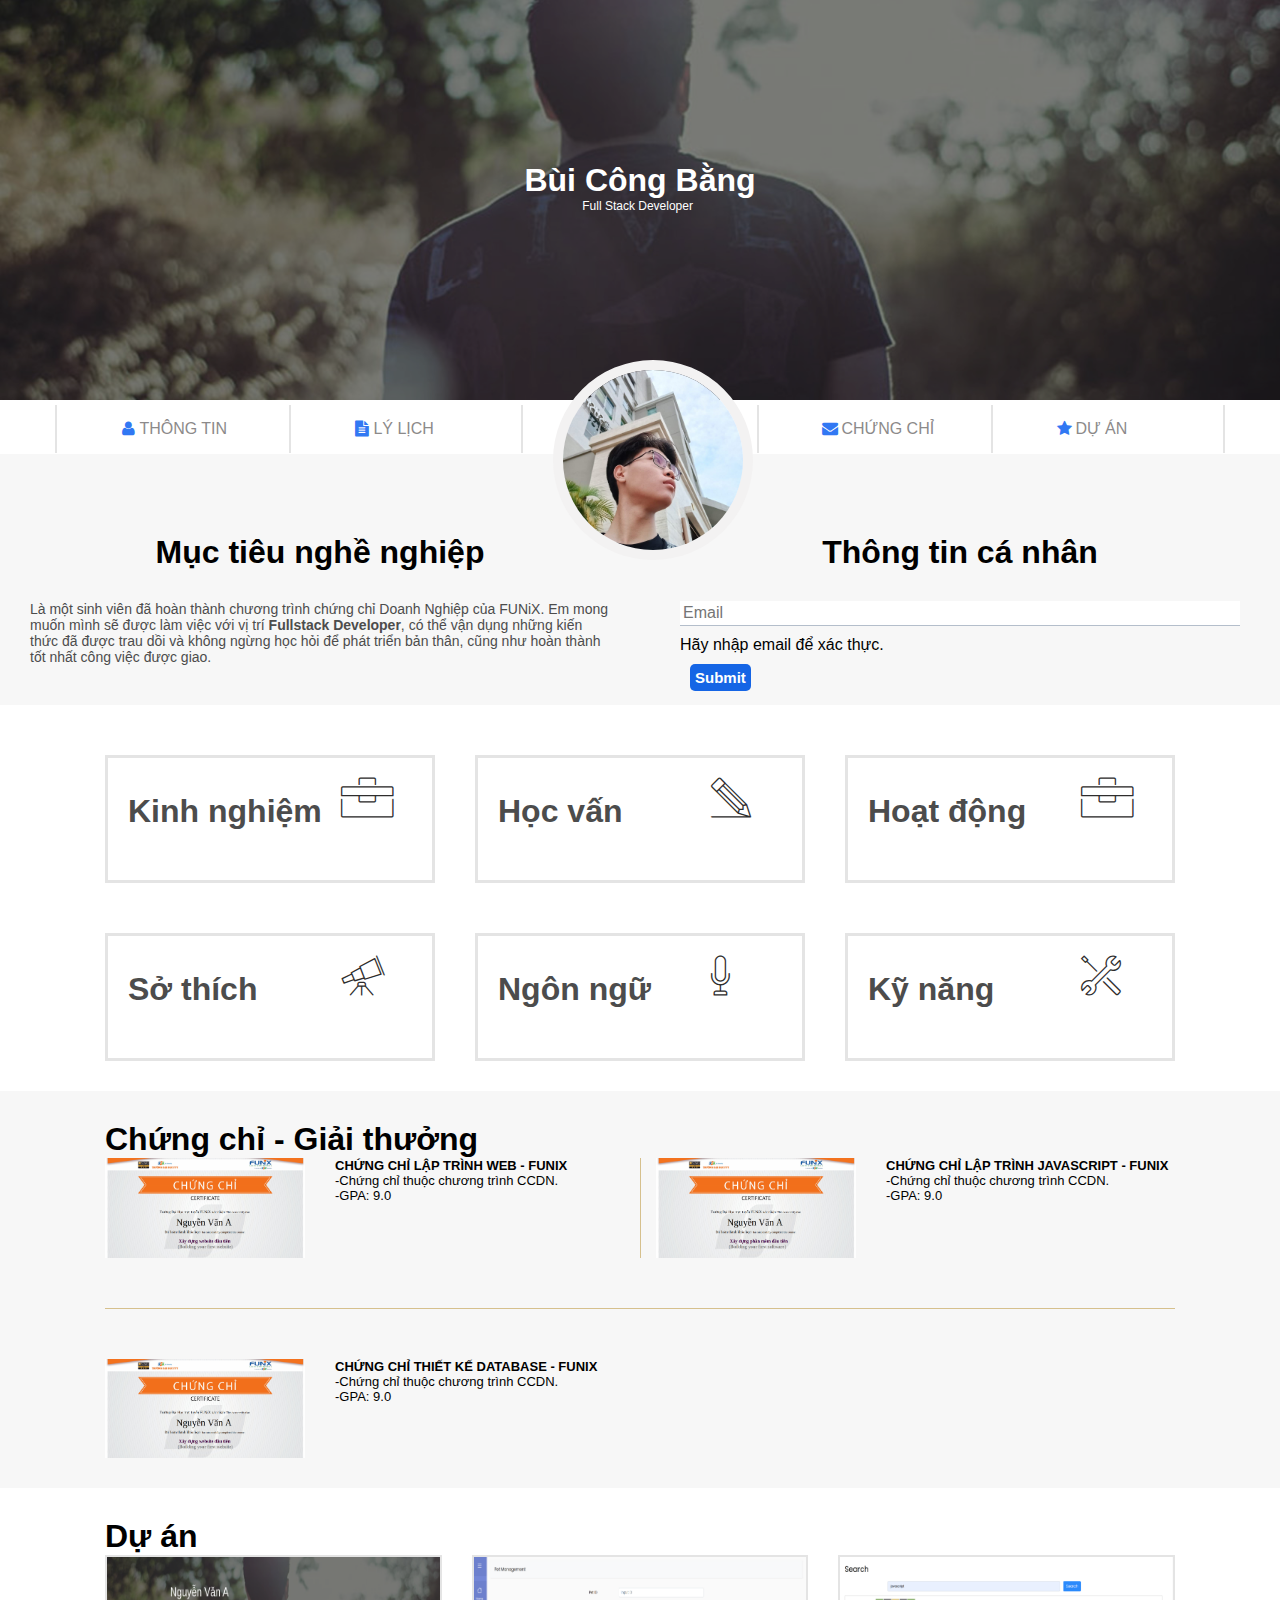
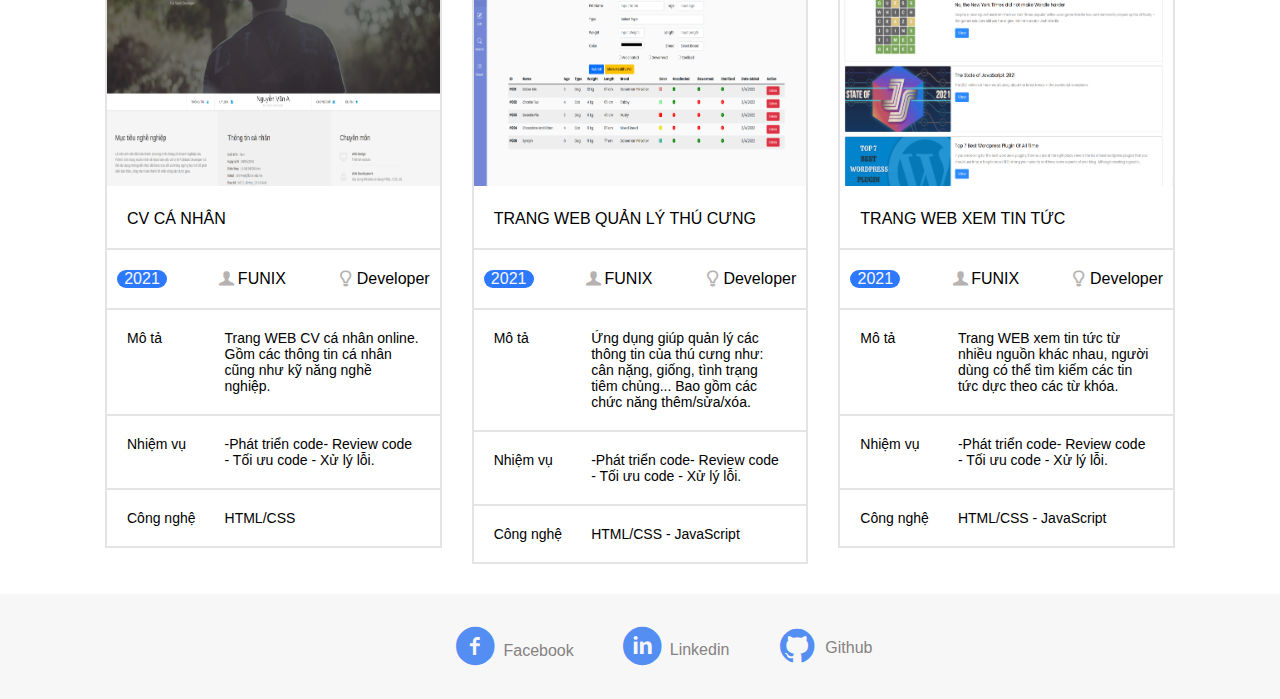
<file: Assignment 03/index.html>
<!DOCTYPE html>
<html lang="en">
  <head>
    <meta charset="UTF-8" />
    <meta http-equiv="X-UA-Compatible" content="IE=edge" />
    <meta name="viewport" content="width=device-width, initial-scale=1" />
    <link
      rel="stylesheet"
      href="https://cdn.jsdelivr.net/npm/bootstrap-icons@1.10.5/font/bootstrap-icons.css"
    />
    <link rel="stylesheet" href="./css/laptop.css" />
    <link rel="stylesheet" href="./css/font.css" />
    <link rel="stylesheet" href="./css/tablet.css" />
    <link rel="stylesheet" href="./css/mobile.css" />

    <title>Assignment 03</title>
  </head>
  <body>
    <!-- Background image -->
    <div id="banner">
      <img src="./images/banner.jpg" width="100%" height="400px" />
      <div class="name">
        <h1>Bùi Công Bằng</h1>
        <span>Full Stack Developer</span>
      </div>
    </div>

    <!-- My photos -->
    <section id="picture">
      <div class="my_photo">
        <img src="./images/my_photo.jpg" width="200px" height="auto" />
      </div>
    </section>

    <!-- nav-bar -->
    <section id="nav-bar">
      <nav class="container">
        <a href="#">
          <span><i class="icon-user"></i>Thông tin</span></a
        >
        <a href="#"><i class="icon-doc-text-inv"></i>Lý lịch</a>
        <span class="white_space"></span>
        <a href="#"><i class="icon-mail-alt"></i>Chứng chỉ</a>
        <a href="#"><i class="icon-star-1"></i>Dự Án</a>
      </nav>
    </section>

    <!-- Introduction about myself -->
    <section id="about" class="bg-grey">
      <div class="container">
        <div id="target">
          <h1 class="section-title">Mục tiêu nghề nghiệp</h1>
          <p>
            Là một sinh viên đã hoàn thành chương trình chứng chỉ Doanh Nghiệp
            của FUNiX. Em mong muốn mình sẽ được làm việc với vị trí
            <b>Fullstack Developer</b>, có thể vận dụng những kiến thức đã được
            trau dồi và không ngừng học hỏi để phát triển bản thân, cũng như
            hoàn thành tốt nhất công việc được giao.
          </p>
        </div>
        <div id="personal-info">
          <h1 class="section-title">Thông tin cá nhân</h1>

          <div class="showcase-form">
            <form>
              <div class="form-control">
                <input
                  class="input"
                  type="email"
                  name="Email"
                  placeholder="Email"
                />
              </div>
              <p>Hãy nhập email để xác thực.</p>
            </form>
            <button class="submit">Submit</button>
          </div>

          <ul class="mt-40 info hidden">
            <li>
              <span><b>Giới tính</b></span> : Nam
            </li>
            <li>
              <span><b>Ngày sinh</b></span> : 10/10/2004
            </li>
            <li>
              <span><b>Điện thoại</b></span> : (+84) 070854xxxx
            </li>
            <li>
              <span><b>Email</b></span> : sinhvien@funix.edu.vn
            </li>
            <li>
              <span><b>Địa chỉ</b></span> : Quận 9, Thủ Đức, Thành phố Hồ Chí
              Minh
            </li>
            <li>
              <span><b>Website</b></span> : https://abc.tech
            </li>
            <li class="iconic">
              <i class="icon-twitter"></i>
              <i class="icon-facebook"></i>
              <i class="icon-gplus"></i>
              <i class="icon-linkedin"></i>
            </li>
          </ul>
        </div>
      </div>
    </section>

    <!-- Experiences -->
    <section id="job-info">
      <div class="container">
        <div class="career" style="margin-top: 20px">
          <div class="title">
            <h1>Kinh nghiệm</h1>
            <i class="ic-toolbox"></i>
          </div>
          <div class="section-content more">
            <span class="dots">...</span>
            <div class="achieve">
              <p>
                <b>Full Stack Developer - Công ty X</b><br /><em
                  >05/2024 - dd/yyyy</em
                >
              </p>
              -Thiết kế và phát triển các Website theo yêu cầu có sẵn.<br />-Phân
              tích và thiết kế Database, sử dụng các hệ quản trị CSDL
            </div>
            <div class="achieve">
              <p style="margin-top: 25px">
                <b>Web Designer - Công ty Y</b><br /><em>05/2024 - dd/yyyy</em>
              </p>
              -Thiết kế web dựa trên yêu cầu của khách hàng.
              <br />-Sử dụng các công cụ: Figma, Canva, PTS.
            </div>
          </div>
          <button class="myBtn">VIEW MORE</button>
        </div>

        <div class="career" style="margin-top: 20px">
          <div class="title">
            <h1>Học vấn</h1>
            <i class="ic-pencil"></i>
          </div>
          <div class="section-content more">
            <span class="dots">...</span>
            <div class="achieve">
              <p><b>Fpt University</b><br /><em>12/2022 - 12/2025</em></p>
              Tốt nghiệp bằng kĩ sư AI. <br />GPA: 3.5/4
            </div>

            <div class="achieve">
              <p style="margin-top: 25px">
                <b>Funix</b><br /><em>2023 - 10/2024</em>
              </p>
              Tốt nghiệp chứng chỉ doanh nghiệp ngành Full Stack. <br />GPA:
              9/10.
            </div>
          </div>
          <button class="myBtn">VIEW MORE</button>
        </div>

        <div class="career" style="margin-top: 20px">
          <div class="title">
            <h1>Hoạt động</h1>
            <i class="ic-toolbox"></i>
          </div>
          <div class="section-content more">
            <span class="dots">...</span>
            <div class="achieve">
              <p>
                <b>FPT Edu Hackathon 2024</b><br /><em>03/2024 - 05/2024</em>
              </p>
              Giải 3 bảng A<br />Đề tài: Trang web về phân loại rác thải.
            </div>

            <div class="achieve">
              <p style="margin-top: 25px">
                <b>Câu lạc bộ Vovinam</b><br /><em>08/2010 - 03/2017</em>
              </p>
              Thành viên
            </div>
          </div>
          <button class="myBtn">VIEW MORE</button>
        </div>

        <div class="career" style="margin-top: 20px">
          <div class="title">
            <h1>Sở thích</h1>
            <i class="ic-telescope"></i>
          </div>
          <div class="section-content hobbies more">
            <span class="dots">...</span>
            <div>
              <i class="icon-music"></i>
              <p>Âm nhạc</p>
            </div>
            <div>
              <i class="icon-gamepad"></i>
              <p>Chơi game</p>
            </div>
            <div>
              <i class="icon-keyboard"></i>
              <p>Code</p>
            </div>
          </div>
          <button class="myBtn">VIEW MORE</button>
        </div>

        <div class="career" style="margin-top: 20px">
          <div class="title">
            <h1>Ngôn ngữ</h1>
            <i class="ic-mic"></i>
          </div>
          <div class="more">
            <span class="dots">...</span>
            <div class="lang1" style="margin-bottom: 20px">
              <p style="margin-bottom: 5px">English - IELTS 6.5</p>
              <div>
                <span class="rate n1"></span>
                <span class="rate n2"></span>
                <span class="rate n3"></span>
              </div>
            </div>
            <div class="lang2">
              <p style="margin-bottom: 5px">Japanese - N5</p>
              <div>
                <span class="rate n1"></span>
                <span class="rate n2"></span>
                <span class="rate n3"></span>
              </div>
            </div>
          </div>
          <button class="myBtn">VIEW MORE</button>
        </div>

        <div class="career" style="margin-top: 20px">
          <div class="title">
            <h1>Kỹ năng</h1>
            <i class="ic-tools-2"></i>
          </div>
          <div class="section-content more">
            <span class="dots">...</span>
            <div class="box">
              <p><b>HTML/CSS - Fundamental</b></p>
              <div class="web">
                <span class="rate n1"></span>
                <span class="rate n2"></span>
                <span class="rate n3"></span>
              </div>
            </div>
            <div class="box">
              <p><b>Java - Fundamental</b></p>
              <div class="java">
                <span class="rate n1"></span>
                <span class="rate n2"></span>
                <span class="rate n3"></span>
              </div>
            </div>
            <div class="box">
              <p><b>Python - Fundamental</b></p>
              <div class="python">
                <span class="rate n1"></span>
                <span class="rate n2"></span>
                <span class="rate n3"></span>
              </div>
            </div>
            <div class="box">
              <p><b>C/C++ - Intermediate</b></p>
              <div class="c">
                <span class="rate n1"></span>
                <span class="rate n2"></span>
                <span class="rate n3"></span>
              </div>
            </div>
          </div>
          <button class="myBtn">VIEW MORE</button>
        </div>
      </div>
    </section>

    <!-- Achievement -->
    <section id="certificate" class="bg-grey">
      <div class="container">
        <h1>Chứng chỉ - Giải thưởng</h1>
        <div class="cert1">
          <img src="./images/Cert_DBI.png" width="200px" height="auto" />
          <p>
            <b>CHỨNG CHỈ LẬP TRÌNH WEB - FUNIX</b><br />-Chứng chỉ thuộc chương
            trình CCDN.<br />-GPA: 9.0
          </p>
        </div>
        <div class="cert2">
          <img src="./images/Cert_PRF.png" width="200px" height="auto" />
          <p>
            <b>CHỨNG CHỈ LẬP TRÌNH JAVASCRIPT - FUNIX</b><br />-Chứng chỉ thuộc
            chương trình CCDN.<br />-GPA: 9.0
          </p>
        </div>
        <div class="cert3">
          <img src="./images/Cert_WEB.png" width="200px" height="auto" />
          <p>
            <b>CHỨNG CHỈ THIẾT KẾ DATABASE - FUNIX</b><br />-Chứng chỉ thuộc
            chương trình CCDN.<br />-GPA: 9.0
          </p>
        </div>
      </div>
    </section>

    <!-- Projects -->
    <section id="project">
      <div class="container">
        <h1>Dự án</h1>
        <div class="box_prj">
          <div class="prj">
            <img class="img" src="./images/project_1.png" />
            <div class="details">
              <p class="prj_name">CV CÁ NHÂN</p>
              <div class="extra">
                <p class="year">2021</p>
                <p><i class="icon-user-1"></i>FUNIX</p>
                <p class="n3"><i class="icon-lamp"></i>Developer</p>
              </div>
              <div class="describe">
                <p>Mô tả</p>
                <p>
                  Trang WEB CV cá nhân online. Gồm các thông tin cá nhân cũng
                  như kỹ năng nghề nghiệp.
                </p>
              </div>
              <div class="task">
                <p>Nhiệm vụ</p>
                <p>-Phát triển code- Review code - Tối ưu code - Xử lý lỗi.</p>
              </div>
              <div class="technique">
                <p>Công nghệ</p>
                <p>HTML/CSS</p>
              </div>
            </div>
            <a href="digital-cv.html"
              >View project<i class="bi bi-arrow-right-circle-fill"></i
            ></a>
          </div>
          <div class="prj">
            <img class="img" src="./images/project_2.png" />
            <div class="details">
              <p class="prj_name">TRANG WEB QUẢN LÝ THÚ CƯNG</p>
              <div class="extra">
                <p class="year">2021</p>
                <p><i class="icon-user-1"></i>FUNIX</p>
                <p class="n3"><i class="icon-lamp"></i>Developer</p>
              </div>

              <div class="describe">
                <p>Mô tả</p>
                <p>
                  Ứng dụng giúp quản lý các thông tin của thú cưng như: cân
                  nặng, giống, tình trạng tiêm chủng... Bao gồm các chức năng
                  thêm/sửa/xóa.
                </p>
              </div>
              <div class="task">
                <p>Nhiệm vụ</p>
                <p>-Phát triển code- Review code - Tối ưu code - Xử lý lỗi.</p>
              </div>
              <div class="technique">
                <p>Công nghệ</p>
                <p>HTML/CSS - JavaScript</p>
              </div>
            </div>
            <a href="digital-cv.html"
              >View project<i class="bi bi-arrow-right-circle-fill"></i
            ></a>
          </div>
          <div class="prj">
            <img class="img" src="./images/project_3.png" />
            <div class="details">
              <p class="prj_name">TRANG WEB XEM TIN TỨC</p>
              <div class="extra">
                <p class="year">2021</p>
                <p><i class="icon-user-1"></i>FUNIX</p>
                <p class="n3"><i class="icon-lamp"></i>Developer</p>
              </div>

              <div class="describe">
                <p>Mô tả</p>
                <p>
                  Trang WEB xem tin tức từ nhiều nguồn khác nhau, người dùng có
                  thể tìm kiếm các tin tức dực theo các từ khóa.
                </p>
              </div>
              <div class="task">
                <p>Nhiệm vụ</p>
                <p>-Phát triển code- Review code - Tối ưu code - Xử lý lỗi.</p>
              </div>
              <div class="technique">
                <p>Công nghệ</p>
                <p>HTML/CSS - JavaScript</p>
              </div>
            </div>
            <a href="digital-cv.html"
              >View project<i class="bi bi-arrow-right-circle-fill"></i
            ></a>
          </div>
        </div>
      </div>
    </section>

    <!-- Contact -->
    <section id="footer" class="bg-grey">
      <div class="container">
        <ul>
          <li>
            <a href="https://www.facebook.com/congbang.bui.399/"
              ><i class="icon-facebook-circled"></i> <span>Facebook</span></a
            >
          </li>
          <li>
            <a href="#"
              ><i class="icon-linkedin-circled"></i> <span>Linkedin</span></a
            >
          </li>
          <li>
            <a href="#"
              ><i class="icon-github-circled"></i><span>Github</span></a
            >
          </li>
        </ul>
      </div>
    </section>
    <script src="script.js"></script>
  </body>
</html>
</file>
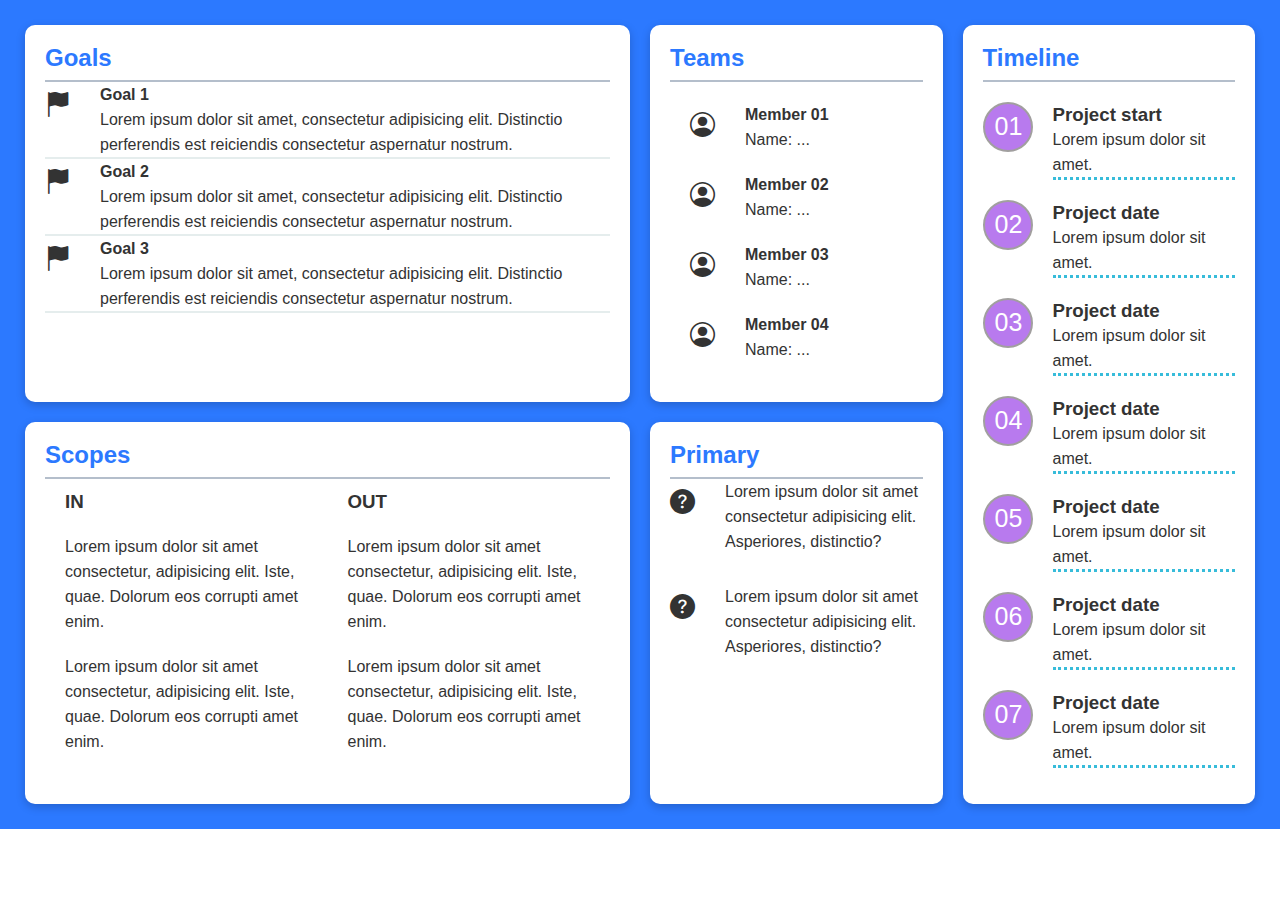
<file: Assignment 03/digital-cv.html>
<!DOCTYPE html>
<html lang="en">
  <head>
    <meta charset="UTF-8" />
    <meta http-equiv="X-UA-Compatible" content="IE=edge" />
    <meta name="viewport" content="width=device-width, initial-scale=1" />
    <link
      rel="stylesheet"
      href="https://cdn.jsdelivr.net/npm/bootstrap-icons@1.10.5/font/bootstrap-icons.css"
    />
    <link rel="stylesheet" href="./css/laptop.css" />
    <link rel="stylesheet" href="./css/font.css" />
    <link rel="stylesheet" href="./css/tablet.css" />
    <link rel="stylesheet" href="./css/mobile.css" />
    <title>Project Charter</title>
  </head>
  <body>
    <div class="all-charter">
      <!-- Building goals -->
      <section class="goals card">
        <div class="charter-container">
          <h2>Goals</h2>
          <!-- Goal 1 -->
          <div class="first-goal flex">
            <i class="bi bi-flag-fill"></i>
            <div class="content">
              <h4 class="node">Goal 1</h4>
              <div class="content goal">
                <p>
                  Lorem ipsum dolor sit amet, consectetur adipisicing elit.
                  Distinctio perferendis est reiciendis consectetur aspernatur
                  nostrum.
                </p>
              </div>
            </div>
          </div>
          <!-- Goal 2 -->
          <div class="second-goal flex">
            <i class="bi bi-flag-fill"></i>
            <div class="content">
              <h4 class="node">Goal 2</h4>
              <div class="content goal">
                <p>
                  Lorem ipsum dolor sit amet, consectetur adipisicing elit.
                  Distinctio perferendis est reiciendis consectetur aspernatur
                  nostrum.
                </p>
              </div>
            </div>
          </div>

          <!-- Goal 3 -->
          <div class="third-goal flex">
            <i class="bi bi-flag-fill"></i>
            <div class="content">
              <h4 class="node">Goal 3</h4>
              <div class="content goal">
                <p>
                  Lorem ipsum dolor sit amet, consectetur adipisicing elit.
                  Distinctio perferendis est reiciendis consectetur aspernatur
                  nostrum.
                </p>
              </div>
            </div>
          </div>
        </div>
      </section>

      <!-- Building Scopes -->
      <section class="scopes card">
        <div class="charter-container">
          <h2>Scopes</h2>
          <div class="flex">
            <div class="in">
              <h3>IN</h3>
              <p>
                Lorem ipsum dolor sit amet consectetur, adipisicing elit. Iste,
                quae. Dolorum eos corrupti amet enim.
              </p>
              <p>
                Lorem ipsum dolor sit amet consectetur, adipisicing elit. Iste,
                quae. Dolorum eos corrupti amet enim.
              </p>
            </div>
            <div class="out">
              <h3>OUT</h3>
              <p>
                Lorem ipsum dolor sit amet consectetur, adipisicing elit. Iste,
                quae. Dolorum eos corrupti amet enim.
              </p>
              <p>
                Lorem ipsum dolor sit amet consectetur, adipisicing elit. Iste,
                quae. Dolorum eos corrupti amet enim.
              </p>
            </div>
          </div>
        </div>
      </section>

      <!-- Building Team -->
      <section class="teams card">
        <div class="charter-container">
          <h2>Teams</h2>
          <!-- First mem -->
          <div class="member flex">
            <i class="bi bi-person-circle"></i>
            <div class="props">
              <h4 class="node">Member 01</h4>
              <div class="content goal">
                <p>Name: ...</p>
              </div>
            </div>
          </div>
          <!-- Second mem -->
          <div class="member flex">
            <i class="bi bi-person-circle"></i>
            <div class="props">
              <h4 class="node">Member 02</h4>
              <div class="content goal">
                <p>Name: ...</p>
              </div>
            </div>
          </div>
          <!-- Third mem -->
          <div class="member flex">
            <i class="bi bi-person-circle"></i>
            <div class="props">
              <h4 class="node">Member 03</h4>
              <div class="content goal">
                <p>Name: ...</p>
              </div>
            </div>
          </div>
          <!-- Fourth mem -->
          <div class="member flex">
            <i class="bi bi-person-circle"></i>
            <div class="props">
              <h4 class="node">Member 04</h4>
              <div class="content goal">
                <p>Name: ...</p>
              </div>
            </div>
          </div>
        </div>
      </section>

      <!-- Building primary -->
      <section class="primary card">
        <div class="charter-container">
          <h2>Primary</h2>
          <!-- First key -->
          <div class="primary-key flex">
            <i class="bi bi-question-circle-fill"></i>
            <p>
              Lorem ipsum dolor sit amet consectetur adipisicing elit.
              Asperiores, distinctio?
            </p>
          </div>
          <!-- Second key -->
          <div class="primary-key flex">
            <i class="bi bi-question-circle-fill"></i>
            <p>
              Lorem ipsum dolor sit amet consectetur adipisicing elit.
              Asperiores, distinctio?
            </p>
          </div>
        </div>
      </section>
      <!-- Building Timeline -->
      <section class="time-line card">
        <div class="charter-container">
          <h2>Timeline</h2>
          <!-- Project Start -->
          <div class="start flex-timeline">
            <span class="time-line-start">01</span>
            <div class="content">
              <h3>Project start</h3>
              <p>Lorem ipsum dolor sit amet.</p>
            </div>
          </div>
          <!-- Project date -->
          <div class="date flex-timeline">
            <span class="time-line-process">02</span>
            <div class="content">
              <h3>Project date</h3>
              <p>Lorem ipsum dolor sit amet.</p>
            </div>
          </div>
          <div class="date flex-timeline">
            <span class="time-line-process">03</span>
            <div class="content">
              <h3>Project date</h3>
              <p>Lorem ipsum dolor sit amet.</p>
            </div>
          </div>
          <div class="date flex-timeline">
            <span class="time-line-process">04</span>
            <div class="content">
              <h3>Project date</h3>
              <p>Lorem ipsum dolor sit amet.</p>
            </div>
          </div>
          <div class="date flex-timeline">
            <span class="time-line-process">05</span>
            <div class="content">
              <h3>Project date</h3>
              <p>Lorem ipsum dolor sit amet.</p>
            </div>
          </div>
          <div class="date flex-timeline">
            <span class="time-line-process">06</span>
            <div class="content">
              <h3>Project date</h3>
              <p>Lorem ipsum dolor sit amet.</p>
            </div>
          </div>
          <div class="date flex-timeline">
            <span class="time-line-process">07</span>
            <div class="content">
              <h3>Project date</h3>
              <p>Lorem ipsum dolor sit amet.</p>
            </div>
          </div>
        </div>
      </section>
    </div>
  </body>
</html>
</file>
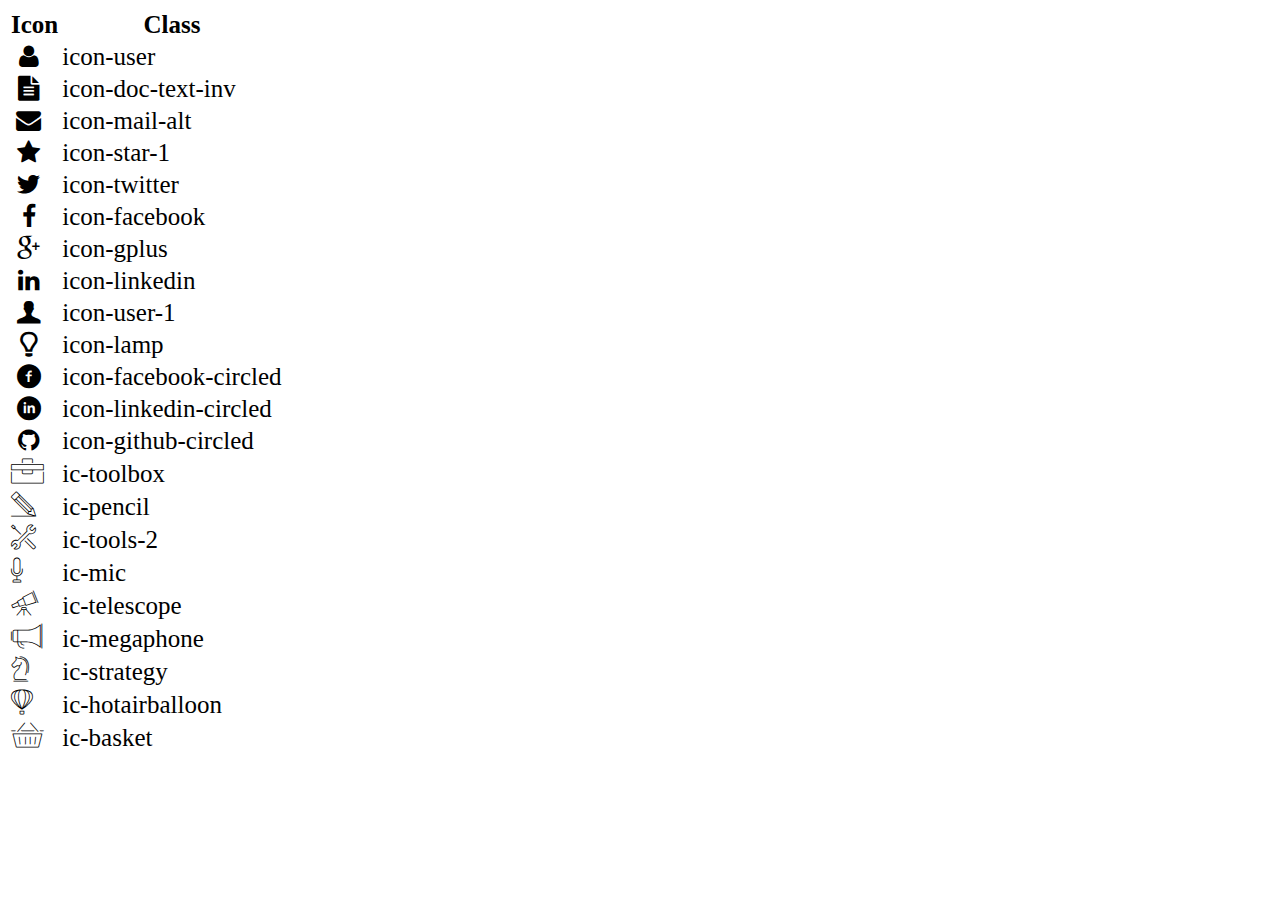
<file: Assignment 03/icon-list.html>
<!DOCTYPE html>
<html lang="en">
  <head>
    <meta charset="UTF-8" />
    <meta http-equiv="X-UA-Compatible" content="IE=edge" />
    <meta name="viewport" content="width=device-width, initial-scale=1.0" />
    <link rel="stylesheet" href="css/font.css" />
    <title>Icon List</title>
  </head>

  <body>
    <table style="font-size: 25px">
      <thead>
        <tr>
          <th>Icon</th>
          <th>Class</th>
        </tr>
      </thead>
      <tbody>
        <tr>
          <td><i class="icon-user"></i></td>
          <td>icon-user</td>
        </tr>
        <tr>
          <td><i class="icon-doc-text-inv"></i></td>
          <td>icon-doc-text-inv</td>
        </tr>
        <tr>
          <td><i class="icon-mail-alt"></i></td>
          <td>icon-mail-alt</td>
        </tr>
        <tr>
          <td><i class="icon-star-1"></i></td>
          <td>icon-star-1</td>
        </tr>
        <tr>
          <td><i class="icon-twitter"></i></td>
          <td>icon-twitter</td>
        </tr>
        <tr>
          <td><i class="icon-facebook"></i></td>
          <td>icon-facebook</td>
        </tr>
        <tr>
          <td><i class="icon-gplus"></i></td>
          <td>icon-gplus</td>
        </tr>
        <tr>
          <td><i class="icon-linkedin"></i></td>
          <td>icon-linkedin</td>
        </tr>
        <tr>
          <td><i class="icon-user-1"></i></td>
          <td>icon-user-1</td>
        </tr>
        <tr>
          <td><i class="icon-lamp"></i></td>
          <td>icon-lamp</td>
        </tr>
        <tr>
          <td><i class="icon-facebook-circled"></i></td>
          <td>icon-facebook-circled</td>
        </tr>
        <tr>
          <td><i class="icon-linkedin-circled"></i></td>
          <td>icon-linkedin-circled</td>
        </tr>
        <tr>
          <td><i class="icon-github-circled"></i></td>
          <td>icon-github-circled</td>
        </tr>
        <tr>
          <td><i class="ic-toolbox"></i></td>
          <td>ic-toolbox</td>
        </tr>
        <tr>
          <td><i class="ic-pencil"></i></td>
          <td>ic-pencil</td>
        </tr>
        <tr>
          <td><i class="ic-tools-2"></i></td>
          <td>ic-tools-2</td>
        </tr>

        <tr>
          <td><i class="ic-mic"></i></td>
          <td>ic-mic</td>
        </tr>
        <tr>
          <td><i class="ic-telescope"></i></td>
          <td>ic-telescope</td>
        </tr>
        <tr>
          <td><i class="ic-megaphone"></i></td>
          <td>ic-megaphone</td>
        </tr>
        <tr>
          <td><i class="ic-strategy"></i></td>
          <td>ic-strategy</td>
        </tr>
        <tr>
          <td><i class="ic-hotairballoon"></i></td>
          <td>ic-hotairballoon</td>
        </tr>
        <tr>
          <td><i class="ic-basket"></i></td>
          <td>ic-basket</td>
        </tr>
      </tbody>
    </table>
  </body>
</html>
</file>
<file: Assignment 03/css/laptop.css>
* {
  margin: 0px;
  box-sizing: border-box;
  font-family: "Segoe UI", Tahoma, Geneva, Verdana, sans-serif;
}

.bg-grey {
  background: #f7f7f7;
}

section > .container {
  width: 1170px;
  margin: 0 auto;
  padding: 30px 50px;
}

/* Banner */
#banner img {
  position: relative;
  object-fit: cover;
  object-position: top;
  filter: brightness(50%);
}
.name {
  position: absolute;
  top: 20%;
  left: 50%;
  transform: translate(-50%, -50%);
  font-family: sans-serif;
  color: rgb(255, 255, 255);
}

.name > span {
  position: absolute;
  left: 25%;
  font-size: 12px;
}
/* My picture is here */
#picture .my_photo img {
  position: absolute;
  border: 10px solid rgb(243, 242, 242);
  border-radius: 50%;
  top: 40%;
  left: 43.2%;
}
/* Navbar */
#nav-bar .container {
  display: grid;
  grid-template-columns: 1fr 1fr 1fr 1fr 1fr;
  grid-template-rows: 50px;
  align-items: center;
  justify-items: center;
  padding: 0;
}
#nav-bar .container > a {
  text-decoration: none;
  text-transform: uppercase;
  width: 100%;
  padding: 15px 0px 15px 60px;
  border-left: 2px solid rgb(228, 228, 228);
  color: rgb(140, 138, 138);
}
#nav-bar .container > a:nth-child(2) {
  border-right: 2px solid rgb(228, 228, 228);
}
#nav-bar .container > a:nth-child(5) {
  border-right: 2px solid rgb(228, 228, 228);
}
i {
  color: rgb(49, 120, 243);
}

#nav-bar a:hover {
  background: rgba(221, 221, 231, 0.859);
}

/* xây dựng thông tin cá nhân */
#about .container {
  padding: 0;
  width: fit-content;
  display: grid;
  grid-template-columns: 50% 50%;
}
.section-title {
  margin-bottom: 30px;
  padding-top: 40px;
  text-align: center;
}
#target {
  padding: 40px 30px;
}
#target p {
  font-size: 14px;
  color: rgb(76, 76, 76);
}
#personal-info {
  padding: 40px 40px 0 40px;
}
.mt-40 {
  line-height: 35px;
  padding: 0;
  color: rgb(76, 76, 76);
}
.mt-40 li {
  text-decoration: none;
  list-style: none;
}
#target:hover,
#personal-info:hover {
  background: rgb(224, 224, 224);
}

/* Xây dựng thông tin nghề nghiệp */
#job-info .container {
  display: grid;
  grid-template-columns: repeat(3, 1fr);
  grid-auto-rows: minmax(60px, auto);
  column-gap: 40px;
  row-gap: 30px;
}
#job-info .container .career {
  border: 3px solid rgb(228, 228, 228);
  color: rgb(76, 76, 76);
  padding: 20px;
  height: fit-content;
}
/* Xây dựng nội dung content bên trong bằng Flex-box */
.title {
  display: flex;
  align-items: start;
  flex: 1 1 auto;
  padding-bottom: 30px;
}
.title i {
  font-size: 250%;
  color: rgb(46, 45, 45);
  width: 25%;
}
.title h1 {
  width: 75%;
  padding-top: 15px;
}
.section-content p {
  line-height: 30px;
  padding-bottom: 10px;
}

.hobbies {
  display: flex;
  justify-content: space-between;
}

.hobbies div i {
  font-size: 25px;
  color: rgb(182, 178, 178);
  padding: 8px;

  border: 2px solid green;
  border-radius: 50%;
  text-align: center;
}
.hobbies div p {
  margin-top: 20px;
}

/* Làm thành đánh giá */
.lang1 div,
.lang2 div,
.box div {
  display: flex;
  justify-content: space-between;
}
.rate {
  width: 70px;
  border: 3px solid grey;
}
.box {
  margin-top: 30px;
}
.box:first-child {
  margin-top: 0;
}
.n1 {
  border-color: rgb(49, 120, 243);
}
.lang1 .n2,
.java .n2,
.python .n2,
.c .n2 {
  border-color: rgb(49, 120, 243);
}
.c .n3 {
  border-color: rgb(49, 120, 243);
}
/* Chứng chỉ */
#certificate .container {
  display: grid;
  grid-template-columns: 50% 50%;
}
#certificate .container h1 {
  grid-column: 1/3;
  text-align: left;
}
.cert1 {
  grid-column: 1/2;
  margin-bottom: 50px;
}
.cert2 {
  grid-column: 2/3;
  margin-bottom: 50px;
  padding-left: 15px;
  border-left: 1.5px solid #d6c08d;
}
.cert3 {
  padding-top: 50px;
  border-top: 1.5px solid #d6c08d;
  grid-column: 1/3;
}
.cert1 img,
.cert2 img,
.cert3 img {
  float: left;
}

.cert1 p,
.cert2 p,
.cert3 p {
  float: left;
  font-size: 13px;
  margin-left: 30px;
}
/* Dự án */
.box_prj {
  display: grid;
  grid-template-columns: repeat(3, 1fr);
  justify-content: space-between;
  column-gap: 30px;
}
#project .container .prj {
  border: 2px solid rgb(228, 228, 228);
  height: fit-content;
}
.prj_name,
.describe,
.task {
  padding: 20px;
  border-bottom: 2px solid rgb(228, 228, 228);
}
.extra {
  display: flex;
  justify-content: space-between;
  padding: 20px 10px;
  border-bottom: 2px solid rgb(228, 228, 228);
}
.year {
  width: 50px;
  border-radius: 25px;
  background: #2c79ff;
  text-align: center;
  color: #f7f7f7;
}
#project .container .prj i {
  color: rgb(182, 178, 178);
}
.describe,
.task,
.technique {
  display: grid;
  grid-template-columns: 1fr 2fr;
  font-size: 14px;
}
#project .container .box_prj .prj > .img {
  width: 100%;
  height: 100%;
}
.technique {
  padding: 20px;
}
/* Footer */

#footer .container li {
  list-style: none;
}
#footer .container ul {
  display: flex;
  text-align: center;
  justify-content: center;
  gap: 40px;
  width: 100%;
  height: auto;
}
#footer .container ul li > a {
  text-decoration: none;
  color: rgb(133, 129, 129);
}

#footer .container ul a i {
  font-size: 250%;
  color: #548ef3;
}
#footer .container ul a {
  display: flex;
}
#footer .container ul a span {
  padding-top: 15%;
}

/* Ẩn thông tin cá nhân */
.hidden {
  display: none;
}
.showcase-form .form-control {
  margin: 30px 0 10px 0;
}

.showcase-form input[type="email"] {
  border: 0;
  border-bottom: 1px solid #b4becb;
  width: 100%;
  padding: 3px;
  font-size: 16px;
}

.showcase-form input:focus {
  outline: none;
}

.submit {
  font-size: 15px;
  font-weight: 600;
  padding: 5px;
  margin: 10px;
  border: none;
  background-color: rgb(21, 101, 229);
  color: white;
  border-radius: 5px;
  cursor: pointer;
}

/* Hiệu ứng ẩn thong tin nghề nghiệp*/

.myBtn,
.more {
  display: none;
}
.myBtn {
  font-size: 15px;
  font-weight: 600;
  padding: 5px;
  margin: 20px;
  border: none;
  color: rgb(123, 121, 121);
  border-radius: 5px;
  cursor: pointer;
}
.career:hover > .myBtn {
  display: contents;
}

/* Charter */
.card {
  background-color: white;
  color: #333;
  border-radius: 10px;
  box-shadow: 0 3px 10px rgba(0, 0, 0, 0.2);
  padding: 20px;
  margin: 10px;
}
/* All charter */
.all-charter {
  background-color: #2c79ff;
  overflow: auto;
  padding: 15px;
  line-height: 25px;
  display: grid;
  grid-template-columns: repeat(4, 1fr);
}
.all-charter > .goals,
.all-charter > .scopes {
  grid-column: 1/3;
}
.all-charter > .teams {
  grid-column: 3/4;
  grid-row: 1/2;
}
.all-charter > .time-line {
  grid-column: 4/5;
  grid-row: 1/3;
}
.flex,
.flex-timeline {
  display: flex;
}
h2 {
  border-bottom: 2px solid #b4becb;
}
.charter-container .first-goal > i,
.charter-container .second-goal > i,
.charter-container .third-goal > i,
.charter-container .member > i,
.charter-container .primary-key > i {
  color: #333;
  margin-right: 30px;
  margin-top: 10px;
  align-items: center;
  font-size: 25px;
}
.charter-container > h2 {
  color: #2c79ff;
  padding-bottom: 10px;
}
/* Goals */
.first-goal,
.second-goal,
.third-goal {
  border-bottom: 2px solid #e5eded;
}

/* Scopes */
.in,
.out {
  margin: 10px 20px;
}
.in > p,
.out > p {
  margin: 20px 0;
}

/* Teams */
.member {
  margin: 20px;
}

/* Primary */
.primary-key {
  margin-bottom: 30px;
}

/* Timeline */
.start > span,
.date > span {
  border: 2px solid rgb(161, 159, 159);
  width: 50px;
  height: 50px;
  border-radius: 50%;
  font-size: 25px;
  text-align: center;
  padding: 10px;
  background-color: rgb(184, 122, 238);
  color: white;
}
.start,
.date {
  margin-top: 20px;
}
.start > div,
.date > div {
  border-bottom: 3px dotted rgb(55, 188, 218);
  margin-left: 20px;
}

/* Link to digital-cv */
#project .container .box_prj .prj > a {
  color: white;
  background-color: #3087d9;
  text-decoration: none;
  display: none;
}
#project .container .box_prj .prj a > i {
  color: white;
  padding-left: 10px;
}
#project .container .box_prj .prj:hover > a {
  display: flex;
  justify-content: center;
  align-content: flex-end;
}
</file>
<file: Assignment 03/css/font.css>
@font-face {
	font-family: 'open_sanslight';
	src: url('../fonts/OpenSans-Light-webfont.eot');
	src: url('../fonts/OpenSans-Light-webfont.eot#iefix') format('embedded-opentype'),
		url('../fonts/OpenSans-Light-webfont.woff') format('woff'),
		url('../fonts/OpenSans-Light-webfont.ttf') format('truetype'),
		url('../fonts/OpenSans-Light-webfont.svg#open_sanslight') format('svg');
	font-weight: normal;
	font-style: normal;

}

@font-face {
	font-family: 'open_sansitalic';
	src: url('../fonts/OpenSans-Italic-webfont.eot');
	src: url('../fonts/OpenSans-Italic-webfont.eot#iefix') format('embedded-opentype'),
		url('../fonts/OpenSans-Italic-webfont.woff') format('woff'),
		url('../fonts/OpenSans-Italic-webfont.ttf') format('truetype'),
		url('../fonts/OpenSans-Italic-webfont.svg#open_sansitalic') format('svg');
	font-weight: normal;
	font-style: normal;

}

@font-face {
	font-family: 'open_sanssemibold';
	src: url('../fonts/OpenSans-Semibold-webfont.eot');
	src: url('../fonts/OpenSans-Semibold-webfont.eot#iefix') format('embedded-opentype'),
		url('../fonts/OpenSans-Semibold-webfont.woff') format('woff'),
		url('../fonts/OpenSans-Semibold-webfont.ttf') format('truetype'),
		url('../fonts/OpenSans-Semibold-webfont.svg#open_sanssemibold') format('svg');
	font-weight: normal;
	font-style: normal;

}


@font-face {
	font-family: 'open_sanslight_italic';
	src: url('../fonts/OpenSans-LightItalic-webfont.eot');
	src: url('../fonts/OpenSans-LightItalic-webfont.eot#iefix') format('embedded-opentype'),
		url('../fonts/OpenSans-LightItalic-webfont.woff') format('woff'),
		url('../fonts/OpenSans-LightItalic-webfont.ttf') format('truetype'),
		url('../fonts/OpenSans-LightItalic-webfont.svg#open_sanslight_italic') format('svg');
	font-weight: normal;
	font-style: normal;

}

@font-face {
	font-family: 'open_sansregular';
	src: url('../fonts/OpenSans-Regular-webfont.eot');
	src: url('../fonts/OpenSans-Regular-webfont.eot#iefix') format('embedded-opentype'),
		url('../fonts/OpenSans-Regular-webfont.woff') format('woff'),
		url('../fonts/OpenSans-Regular-webfont.ttf') format('truetype'),
		url('../fonts/OpenSans-Regular-webfont.svg#open_sansregular') format('svg');
	font-weight: normal;
	font-style: normal;

}


@font-face {
	font-family: 'fontello';
	src: url('../fonts/fontello.eot');
	src: url('../fonts/fontello.eot#iefix') format('embedded-opentype'),
		url('../fonts/fontello.woff') format('woff'),
		url('../fonts/fontello.ttf') format('truetype'),
		url('../fonts/fontello.svg#fontello') format('svg');
	font-weight: normal;
	font-style: normal;
}

[class^="icon-"]:before,
[class*=" icon-"]:before {
	font-family: "fontello";
	font-style: normal;
	font-weight: normal;
	speak: none;

	display: inline-block;
	text-decoration: inherit;
	width: 1em;
	margin-right: .2em;
	text-align: center;
	/* opacity: .8; */

	/* For safety - reset parent styles, that can break glyph codes*/
	font-variant: normal;
	text-transform: none;

	/* fix buttons height, for twitter bootstrap */
	line-height: 1em;

	/* Animation center compensation - margins should be symmetric */
	/* remove if not needed */
	margin-left: .2em;

	/* you can be more comfortable with increased icons size */
	/* font-size: 120%; */

	/* Font smoothing. That was taken from TWBS */
	-webkit-font-smoothing: antialiased;
	-moz-osx-font-smoothing: grayscale;

	/* Uncomment for 3D effect */
	/* text-shadow: 1px 1px 1px rgba(127, 127, 127, 0.3); */
}

.icon-emo-happy:before {
	content: '\e800';
}

/* '' */
.icon-emo-wink:before {
	content: '\e801';
}

/* '' */
.icon-emo-wink2:before {
	content: '\e802';
}

/* '' */
.icon-emo-unhappy:before {
	content: '\e803';
}

/* '' */
.icon-emo-sleep:before {
	content: '\e804';
}

/* '' */
.icon-emo-thumbsup:before {
	content: '\e805';
}

/* '' */
.icon-emo-devil:before {
	content: '\e806';
}

/* '' */
.icon-emo-surprised:before {
	content: '\e807';
}

/* '' */
.icon-emo-tongue:before {
	content: '\e808';
}

/* '' */
.icon-emo-coffee:before {
	content: '\e809';
}

/* '' */
.icon-emo-sunglasses:before {
	content: '\e80a';
}

/* '' */
.icon-emo-displeased:before {
	content: '\e80b';
}

/* '' */
.icon-emo-beer:before {
	content: '\e80c';
}

/* '' */
.icon-emo-grin:before {
	content: '\e80d';
}

/* '' */
.icon-emo-angry:before {
	content: '\e80e';
}

/* '' */
.icon-emo-saint:before {
	content: '\e80f';
}

/* '' */
.icon-emo-cry:before {
	content: '\e810';
}

/* '' */
.icon-emo-shoot:before {
	content: '\e811';
}

/* '' */
.icon-emo-squint:before {
	content: '\e812';
}

/* '' */
.icon-emo-laugh:before {
	content: '\e813';
}

/* '' */
.icon-spin1:before {
	content: '\e814';
}

/* '' */
.icon-spin2:before {
	content: '\e815';
}

/* '' */
.icon-spin3:before {
	content: '\e816';
}

/* '' */
.icon-spin4:before {
	content: '\e817';
}

/* '' */
.icon-spin5:before {
	content: '\e818';
}

/* '' */
.icon-spin6:before {
	content: '\e819';
}

/* '' */
.icon-firefox:before {
	content: '\e81a';
}

/* '' */
.icon-chrome:before {
	content: '\e81b';
}

/* '' */
.icon-opera:before {
	content: '\e81c';
}

/* '' */
.icon-ie:before {
	content: '\e81d';
}

/* '' */
.icon-crown:before {
	content: '\e81e';
}

/* '' */
.icon-crown-plus:before {
	content: '\e81f';
}

/* '' */
.icon-crown-minus:before {
	content: '\e820';
}

/* '' */
.icon-marquee:before {
	content: '\e821';
}

/* '' */
.icon-glass:before {
	content: '\e822';
}

/* '' */
.icon-music:before {
	content: '\e823';
}

/* '' */
.icon-search:before {
	content: '\e824';
}

/* '' */
.icon-mail:before {
	content: '\e825';
}

/* '' */
.icon-mail-alt:before {
	content: '\e826';
}

/* '' */
.icon-mail-squared:before {
	content: '\e827';
}

/* '' */
.icon-heart:before {
	content: '\e828';
}

/* '' */
.icon-heart-empty:before {
	content: '\e829';
}

/* '' */
.icon-star-1:before {
	content: '\e82a';
}

/* '' */
.icon-star-empty-1:before {
	content: '\e82b';
}

/* '' */
.icon-star-half:before {
	content: '\e82c';
}

/* '' */
.icon-star-half-alt:before {
	content: '\e82d';
}

/* '' */
.icon-user:before {
	content: '\e82e';
}

/* '' */
.icon-user-plus:before {
	content: '\e82f';
}

/* '' */
.icon-user-times:before {
	content: '\e830';
}

/* '' */
.icon-users:before {
	content: '\e831';
}

/* '' */
.icon-male:before {
	content: '\e832';
}

/* '' */
.icon-female:before {
	content: '\e833';
}

/* '' */
.icon-child:before {
	content: '\e834';
}

/* '' */
.icon-user-secret:before {
	content: '\e835';
}

/* '' */
.icon-video:before {
	content: '\e836';
}

/* '' */
.icon-videocam:before {
	content: '\e837';
}

/* '' */
.icon-picture:before {
	content: '\e838';
}

/* '' */
.icon-camera:before {
	content: '\e839';
}

/* '' */
.icon-camera-alt:before {
	content: '\e83a';
}

/* '' */
.icon-th-large:before {
	content: '\e83b';
}

/* '' */
.icon-th:before {
	content: '\e83c';
}

/* '' */
.icon-th-list:before {
	content: '\e83d';
}

/* '' */
.icon-ok:before {
	content: '\e83e';
}

/* '' */
.icon-ok-circled:before {
	content: '\e83f';
}

/* '' */
.icon-ok-circled2:before {
	content: '\e840';
}

/* '' */
.icon-ok-squared:before {
	content: '\e841';
}

/* '' */
.icon-cancel:before {
	content: '\e842';
}

/* '' */
.icon-cancel-circled:before {
	content: '\e843';
}

/* '' */
.icon-cancel-circled2:before {
	content: '\e844';
}

/* '' */
.icon-plus:before {
	content: '\e845';
}

/* '' */
.icon-plus-circled:before {
	content: '\e846';
}

/* '' */
.icon-plus-squared:before {
	content: '\e847';
}

/* '' */
.icon-plus-squared-alt:before {
	content: '\e848';
}

/* '' */
.icon-minus:before {
	content: '\e849';
}

/* '' */
.icon-minus-circled:before {
	content: '\e84a';
}

/* '' */
.icon-minus-squared:before {
	content: '\e84b';
}

/* '' */
.icon-minus-squared-alt:before {
	content: '\e84c';
}

/* '' */
.icon-help:before {
	content: '\e84d';
}

/* '' */
.icon-help-circled:before {
	content: '\e84e';
}

/* '' */
.icon-info-circled:before {
	content: '\e84f';
}

/* '' */
.icon-info:before {
	content: '\e850';
}

/* '' */
.icon-home:before {
	content: '\e851';
}

/* '' */
.icon-link:before {
	content: '\e852';
}

/* '' */
.icon-unlink:before {
	content: '\e853';
}

/* '' */
.icon-link-ext:before {
	content: '\e854';
}

/* '' */
.icon-link-ext-alt:before {
	content: '\e855';
}

/* '' */
.icon-attach:before {
	content: '\e856';
}

/* '' */
.icon-lock:before {
	content: '\e857';
}

/* '' */
.icon-lock-open:before {
	content: '\e858';
}

/* '' */
.icon-lock-open-alt:before {
	content: '\e859';
}

/* '' */
.icon-pin:before {
	content: '\e85a';
}

/* '' */
.icon-eye:before {
	content: '\e85b';
}

/* '' */
.icon-eye-off:before {
	content: '\e85c';
}

/* '' */
.icon-tag-1:before {
	content: '\e85d';
}

/* '' */
.icon-tags:before {
	content: '\e85e';
}

/* '' */
.icon-bookmark:before {
	content: '\e85f';
}

/* '' */
.icon-bookmark-empty:before {
	content: '\e860';
}

/* '' */
.icon-flag:before {
	content: '\e861';
}

/* '' */
.icon-flag-empty:before {
	content: '\e862';
}

/* '' */
.icon-flag-checkered:before {
	content: '\e863';
}

/* '' */
.icon-thumbs-up:before {
	content: '\e864';
}

/* '' */
.icon-thumbs-down:before {
	content: '\e865';
}

/* '' */
.icon-thumbs-up-alt:before {
	content: '\e866';
}

/* '' */
.icon-thumbs-down-alt:before {
	content: '\e867';
}

/* '' */
.icon-download:before {
	content: '\e868';
}

/* '' */
.icon-upload:before {
	content: '\e869';
}

/* '' */
.icon-download-cloud:before {
	content: '\e86a';
}

/* '' */
.icon-upload-cloud:before {
	content: '\e86b';
}

/* '' */
.icon-reply:before {
	content: '\e86c';
}

/* '' */
.icon-reply-all:before {
	content: '\e86d';
}

/* '' */
.icon-forward:before {
	content: '\e86e';
}

/* '' */
.icon-quote-left:before {
	content: '\e86f';
}

/* '' */
.icon-quote-right:before {
	content: '\e870';
}

/* '' */
.icon-code:before {
	content: '\e871';
}

/* '' */
.icon-export:before {
	content: '\e872';
}

/* '' */
.icon-export-alt:before {
	content: '\e873';
}

/* '' */
.icon-share:before {
	content: '\e874';
}

/* '' */
.icon-share-squared:before {
	content: '\e875';
}

/* '' */
.icon-pencil:before {
	content: '\e876';
}

/* '' */
.icon-pencil-squared:before {
	content: '\e877';
}

/* '' */
.icon-edit:before {
	content: '\e878';
}

/* '' */
.icon-print:before {
	content: '\e879';
}

/* '' */
.icon-retweet:before {
	content: '\e87a';
}

/* '' */
.icon-keyboard:before {
	content: '\e87b';
}

/* '' */
.icon-gamepad:before {
	content: '\e87c';
}

/* '' */
.icon-comment:before {
	content: '\e87d';
}

/* '' */
.icon-chat:before {
	content: '\e87e';
}

/* '' */
.icon-comment-empty:before {
	content: '\e87f';
}

/* '' */
.icon-chat-empty:before {
	content: '\e880';
}

/* '' */
.icon-bell:before {
	content: '\e881';
}

/* '' */
.icon-bell-alt:before {
	content: '\e882';
}

/* '' */
.icon-bell-off:before {
	content: '\e883';
}

/* '' */
.icon-bell-off-empty:before {
	content: '\e884';
}

/* '' */
.icon-attention-alt:before {
	content: '\e885';
}

/* '' */
.icon-attention:before {
	content: '\e886';
}

/* '' */
.icon-attention-circled:before {
	content: '\e887';
}

/* '' */
.icon-location:before {
	content: '\e888';
}

/* '' */
.icon-direction:before {
	content: '\e889';
}

/* '' */
.icon-compass:before {
	content: '\e88a';
}

/* '' */
.icon-trash:before {
	content: '\e88b';
}

/* '' */
.icon-trash-empty:before {
	content: '\e88c';
}

/* '' */
.icon-doc:before {
	content: '\e88d';
}

/* '' */
.icon-docs:before {
	content: '\e88e';
}

/* '' */
.icon-doc-text:before {
	content: '\e88f';
}

/* '' */
.icon-doc-inv:before {
	content: '\e890';
}

/* '' */
.icon-doc-text-inv:before {
	content: '\e891';
}

/* '' */
.icon-file-pdf:before {
	content: '\e892';
}

/* '' */
.icon-file-word:before {
	content: '\e893';
}

/* '' */
.icon-file-excel:before {
	content: '\e894';
}

/* '' */
.icon-file-powerpoint:before {
	content: '\e895';
}

/* '' */
.icon-file-image:before {
	content: '\e896';
}

/* '' */
.icon-file-archive:before {
	content: '\e897';
}

/* '' */
.icon-file-audio:before {
	content: '\e898';
}

/* '' */
.icon-file-video:before {
	content: '\e899';
}

/* '' */
.icon-file-code:before {
	content: '\e89a';
}

/* '' */
.icon-folder:before {
	content: '\e89b';
}

/* '' */
.icon-folder-open:before {
	content: '\e89c';
}

/* '' */
.icon-folder-empty:before {
	content: '\e89d';
}

/* '' */
.icon-folder-open-empty:before {
	content: '\e89e';
}

/* '' */
.icon-box:before {
	content: '\e89f';
}

/* '' */
.icon-rss:before {
	content: '\e8a0';
}

/* '' */
.icon-rss-squared:before {
	content: '\e8a1';
}

/* '' */
.icon-phone:before {
	content: '\e8a2';
}

/* '' */
.icon-phone-squared:before {
	content: '\e8a3';
}

/* '' */
.icon-fax:before {
	content: '\e8a4';
}

/* '' */
.icon-menu:before {
	content: '\e8a5';
}

/* '' */
.icon-cog:before {
	content: '\e8a6';
}

/* '' */
.icon-cog-alt:before {
	content: '\e8a7';
}

/* '' */
.icon-wrench:before {
	content: '\e8a8';
}

/* '' */
.icon-sliders:before {
	content: '\e8a9';
}

/* '' */
.icon-basket:before {
	content: '\e8aa';
}

/* '' */
.icon-cart-plus:before {
	content: '\e8ab';
}

/* '' */
.icon-cart-arrow-down:before {
	content: '\e8ac';
}

/* '' */
.icon-calendar:before {
	content: '\e8ad';
}

/* '' */
.icon-calendar-empty:before {
	content: '\e8ae';
}

/* '' */
.icon-login:before {
	content: '\e8af';
}

/* '' */
.icon-logout:before {
	content: '\e8b0';
}

/* '' */
.icon-mic:before {
	content: '\e8b1';
}

/* '' */
.icon-mute:before {
	content: '\e8b2';
}

/* '' */
.icon-volume-off:before {
	content: '\e8b3';
}

/* '' */
.icon-volume-down:before {
	content: '\e8b4';
}

/* '' */
.icon-volume-up:before {
	content: '\e8b5';
}

/* '' */
.icon-headphones:before {
	content: '\e8b6';
}

/* '' */
.icon-clock:before {
	content: '\e8b7';
}

/* '' */
.icon-lightbulb:before {
	content: '\e8b8';
}

/* '' */
.icon-block:before {
	content: '\e8b9';
}

/* '' */
.icon-resize-full:before {
	content: '\e8ba';
}

/* '' */
.icon-resize-full-alt:before {
	content: '\e8bb';
}

/* '' */
.icon-resize-small:before {
	content: '\e8bc';
}

/* '' */
.icon-resize-vertical:before {
	content: '\e8bd';
}

/* '' */
.icon-resize-horizontal:before {
	content: '\e8be';
}

/* '' */
.icon-move:before {
	content: '\e8bf';
}

/* '' */
.icon-zoom-in:before {
	content: '\e8c0';
}

/* '' */
.icon-zoom-out:before {
	content: '\e8c1';
}

/* '' */
.icon-down-circled2:before {
	content: '\e8c2';
}

/* '' */
.icon-up-circled2:before {
	content: '\e8c3';
}

/* '' */
.icon-left-circled2:before {
	content: '\e8c4';
}

/* '' */
.icon-right-circled2:before {
	content: '\e8c5';
}

/* '' */
.icon-down-dir:before {
	content: '\e8c6';
}

/* '' */
.icon-up-dir:before {
	content: '\e8c7';
}

/* '' */
.icon-left-dir:before {
	content: '\e8c8';
}

/* '' */
.icon-right-dir:before {
	content: '\e8c9';
}

/* '' */
.icon-down-open:before {
	content: '\e8ca';
}

/* '' */
.icon-left-open:before {
	content: '\e8cb';
}

/* '' */
.icon-right-open:before {
	content: '\e8cc';
}

/* '' */
.icon-up-open:before {
	content: '\e8cd';
}

/* '' */
.icon-angle-left:before {
	content: '\e8ce';
}

/* '' */
.icon-angle-right:before {
	content: '\e8cf';
}

/* '' */
.icon-angle-up:before {
	content: '\e8d0';
}

/* '' */
.icon-angle-down:before {
	content: '\e8d1';
}

/* '' */
.icon-angle-circled-left:before {
	content: '\e8d2';
}

/* '' */
.icon-angle-circled-right:before {
	content: '\e8d3';
}

/* '' */
.icon-angle-circled-up:before {
	content: '\e8d4';
}

/* '' */
.icon-angle-circled-down:before {
	content: '\e8d5';
}

/* '' */
.icon-angle-double-left:before {
	content: '\e8d6';
}

/* '' */
.icon-angle-double-right:before {
	content: '\e8d7';
}

/* '' */
.icon-angle-double-up:before {
	content: '\e8d8';
}

/* '' */
.icon-angle-double-down:before {
	content: '\e8d9';
}

/* '' */
.icon-down:before {
	content: '\e8da';
}

/* '' */
.icon-left:before {
	content: '\e8db';
}

/* '' */
.icon-right:before {
	content: '\e8dc';
}

/* '' */
.icon-up:before {
	content: '\e8dd';
}

/* '' */
.icon-down-big:before {
	content: '\e8de';
}

/* '' */
.icon-left-big:before {
	content: '\e8df';
}

/* '' */
.icon-right-big:before {
	content: '\e8e0';
}

/* '' */
.icon-up-big:before {
	content: '\e8e1';
}

/* '' */
.icon-right-hand:before {
	content: '\e8e2';
}

/* '' */
.icon-left-hand:before {
	content: '\e8e3';
}

/* '' */
.icon-up-hand:before {
	content: '\e8e4';
}

/* '' */
.icon-down-hand:before {
	content: '\e8e5';
}

/* '' */
.icon-left-circled:before {
	content: '\e8e6';
}

/* '' */
.icon-right-circled:before {
	content: '\e8e7';
}

/* '' */
.icon-up-circled:before {
	content: '\e8e8';
}

/* '' */
.icon-down-circled:before {
	content: '\e8e9';
}

/* '' */
.icon-cw:before {
	content: '\e8ea';
}

/* '' */
.icon-ccw:before {
	content: '\e8eb';
}

/* '' */
.icon-arrows-cw:before {
	content: '\e8ec';
}

/* '' */
.icon-level-up:before {
	content: '\e8ed';
}

/* '' */
.icon-level-down:before {
	content: '\e8ee';
}

/* '' */
.icon-shuffle:before {
	content: '\e8ef';
}

/* '' */
.icon-exchange:before {
	content: '\e8f0';
}

/* '' */
.icon-history:before {
	content: '\e8f1';
}

/* '' */
.icon-expand:before {
	content: '\e8f2';
}

/* '' */
.icon-collapse:before {
	content: '\e8f3';
}

/* '' */
.icon-expand-right:before {
	content: '\e8f4';
}

/* '' */
.icon-collapse-left:before {
	content: '\e8f5';
}

/* '' */
.icon-play:before {
	content: '\e8f6';
}

/* '' */
.icon-play-circled:before {
	content: '\e8f7';
}

/* '' */
.icon-play-circled2:before {
	content: '\e8f8';
}

/* '' */
.icon-stop:before {
	content: '\e8f9';
}

/* '' */
.icon-pause:before {
	content: '\e8fa';
}

/* '' */
.icon-to-end:before {
	content: '\e8fb';
}

/* '' */
.icon-to-end-alt:before {
	content: '\e8fc';
}

/* '' */
.icon-to-start:before {
	content: '\e8fd';
}

/* '' */
.icon-to-start-alt:before {
	content: '\e8fe';
}

/* '' */
.icon-fast-fw:before {
	content: '\e8ff';
}

/* '' */
.icon-fast-bw:before {
	content: '\e900';
}

/* '' */
.icon-eject:before {
	content: '\e901';
}

/* '' */
.icon-target:before {
	content: '\e902';
}

/* '' */
.icon-signal:before {
	content: '\e903';
}

/* '' */
.icon-wifi:before {
	content: '\e904';
}

/* '' */
.icon-award:before {
	content: '\e905';
}

/* '' */
.icon-desktop:before {
	content: '\e906';
}

/* '' */
.icon-laptop:before {
	content: '\e907';
}

/* '' */
.icon-tablet:before {
	content: '\e908';
}

/* '' */
.icon-mobile:before {
	content: '\e909';
}

/* '' */
.icon-inbox:before {
	content: '\e90a';
}

/* '' */
.icon-globe:before {
	content: '\e90b';
}

/* '' */
.icon-sun:before {
	content: '\e90c';
}

/* '' */
.icon-cloud:before {
	content: '\e90d';
}

/* '' */
.icon-flash:before {
	content: '\e90e';
}

/* '' */
.icon-moon:before {
	content: '\e90f';
}

/* '' */
.icon-umbrella-1:before {
	content: '\e910';
}

/* '' */
.icon-flight:before {
	content: '\e911';
}

/* '' */
.icon-fighter-jet:before {
	content: '\e912';
}

/* '' */
.icon-paper-plane:before {
	content: '\e913';
}

/* '' */
.icon-paper-plane-empty:before {
	content: '\e914';
}

/* '' */
.icon-space-shuttle:before {
	content: '\e915';
}

/* '' */
.icon-leaf:before {
	content: '\e916';
}

/* '' */
.icon-font:before {
	content: '\e917';
}

/* '' */
.icon-bold:before {
	content: '\e918';
}

/* '' */
.icon-medium:before {
	content: '\e919';
}

/* '' */
.icon-italic:before {
	content: '\e91a';
}

/* '' */
.icon-header:before {
	content: '\e91b';
}

/* '' */
.icon-paragraph:before {
	content: '\e91c';
}

/* '' */
.icon-text-height:before {
	content: '\e91d';
}

/* '' */
.icon-text-width:before {
	content: '\e91e';
}

/* '' */
.icon-align-left:before {
	content: '\e91f';
}

/* '' */
.icon-align-center:before {
	content: '\e920';
}

/* '' */
.icon-align-right:before {
	content: '\e921';
}

/* '' */
.icon-align-justify:before {
	content: '\e922';
}

/* '' */
.icon-list:before {
	content: '\e923';
}

/* '' */
.icon-indent-left:before {
	content: '\e924';
}

/* '' */
.icon-indent-right:before {
	content: '\e925';
}

/* '' */
.icon-list-bullet:before {
	content: '\e926';
}

/* '' */
.icon-list-numbered:before {
	content: '\e927';
}

/* '' */
.icon-strike:before {
	content: '\e928';
}

/* '' */
.icon-underline:before {
	content: '\e929';
}

/* '' */
.icon-superscript:before {
	content: '\e92a';
}

/* '' */
.icon-subscript:before {
	content: '\e92b';
}

/* '' */
.icon-table:before {
	content: '\e92c';
}

/* '' */
.icon-columns:before {
	content: '\e92d';
}

/* '' */
.icon-crop:before {
	content: '\e92e';
}

/* '' */
.icon-scissors:before {
	content: '\e92f';
}

/* '' */
.icon-paste:before {
	content: '\e930';
}

/* '' */
.icon-briefcase:before {
	content: '\e931';
}

/* '' */
.icon-suitcase:before {
	content: '\e932';
}

/* '' */
.icon-ellipsis:before {
	content: '\e933';
}

/* '' */
.icon-ellipsis-vert:before {
	content: '\e934';
}

/* '' */
.icon-off:before {
	content: '\e935';
}

/* '' */
.icon-road:before {
	content: '\e936';
}

/* '' */
.icon-list-alt:before {
	content: '\e937';
}

/* '' */
.icon-qrcode:before {
	content: '\e938';
}

/* '' */
.icon-barcode:before {
	content: '\e939';
}

/* '' */
.icon-book:before {
	content: '\e93a';
}

/* '' */
.icon-ajust:before {
	content: '\e93b';
}

/* '' */
.icon-tint:before {
	content: '\e93c';
}

/* '' */
.icon-toggle-off:before {
	content: '\e93d';
}

/* '' */
.icon-toggle-on:before {
	content: '\e93e';
}

/* '' */
.icon-check:before {
	content: '\e93f';
}

/* '' */
.icon-check-empty:before {
	content: '\e940';
}

/* '' */
.icon-circle:before {
	content: '\e941';
}

/* '' */
.icon-circle-empty:before {
	content: '\e942';
}

/* '' */
.icon-circle-thin:before {
	content: '\e943';
}

/* '' */
.icon-circle-notch:before {
	content: '\e944';
}

/* '' */
.icon-dot-circled:before {
	content: '\e945';
}

/* '' */
.icon-asterisk:before {
	content: '\e946';
}

/* '' */
.icon-gift:before {
	content: '\e947';
}

/* '' */
.icon-fire:before {
	content: '\e948';
}

/* '' */
.icon-magnet:before {
	content: '\e949';
}

/* '' */
.icon-chart-bar:before {
	content: '\e94a';
}

/* '' */
.icon-chart-area:before {
	content: '\e94b';
}

/* '' */
.icon-chart-pie:before {
	content: '\e94c';
}

/* '' */
.icon-chart-line:before {
	content: '\e94d';
}

/* '' */
.icon-ticket:before {
	content: '\e94e';
}

/* '' */
.icon-credit-card:before {
	content: '\e94f';
}

/* '' */
.icon-floppy:before {
	content: '\e950';
}

/* '' */
.icon-megaphone:before {
	content: '\e951';
}

/* '' */
.icon-hdd:before {
	content: '\e952';
}

/* '' */
.icon-key:before {
	content: '\e953';
}

/* '' */
.icon-fork:before {
	content: '\e954';
}

/* '' */
.icon-rocket:before {
	content: '\e955';
}

/* '' */
.icon-bug:before {
	content: '\e956';
}

/* '' */
.icon-certificate:before {
	content: '\e957';
}

/* '' */
.icon-tasks:before {
	content: '\e958';
}

/* '' */
.icon-filter:before {
	content: '\e959';
}

/* '' */
.icon-beaker:before {
	content: '\e95a';
}

/* '' */
.icon-magic:before {
	content: '\e95b';
}

/* '' */
.icon-cab:before {
	content: '\e95c';
}

/* '' */
.icon-taxi:before {
	content: '\e95d';
}

/* '' */
.icon-truck:before {
	content: '\e95e';
}

/* '' */
.icon-bus:before {
	content: '\e95f';
}

/* '' */
.icon-bicycle:before {
	content: '\e960';
}

/* '' */
.icon-motorcycle:before {
	content: '\e961';
}

/* '' */
.icon-train:before {
	content: '\e962';
}

/* '' */
.icon-subway:before {
	content: '\e963';
}

/* '' */
.icon-ship:before {
	content: '\e964';
}

/* '' */
.icon-money:before {
	content: '\e965';
}

/* '' */
.icon-euro:before {
	content: '\e966';
}

/* '' */
.icon-pound:before {
	content: '\e967';
}

/* '' */
.icon-dollar:before {
	content: '\e968';
}

/* '' */
.icon-rupee:before {
	content: '\e969';
}

/* '' */
.icon-yen:before {
	content: '\e96a';
}

/* '' */
.icon-rouble:before {
	content: '\e96b';
}

/* '' */
.icon-shekel:before {
	content: '\e96c';
}

/* '' */
.icon-try:before {
	content: '\e96d';
}

/* '' */
.icon-won:before {
	content: '\e96e';
}

/* '' */
.icon-bitcoin:before {
	content: '\e96f';
}

/* '' */
.icon-viacoin:before {
	content: '\e970';
}

/* '' */
.icon-sort:before {
	content: '\e971';
}

/* '' */
.icon-sort-down:before {
	content: '\e972';
}

/* '' */
.icon-sort-up:before {
	content: '\e973';
}

/* '' */
.icon-sort-alt-up:before {
	content: '\e974';
}

/* '' */
.icon-sort-alt-down:before {
	content: '\e975';
}

/* '' */
.icon-sort-name-up:before {
	content: '\e976';
}

/* '' */
.icon-sort-name-down:before {
	content: '\e977';
}

/* '' */
.icon-sort-number-up:before {
	content: '\e978';
}

/* '' */
.icon-sort-number-down:before {
	content: '\e979';
}

/* '' */
.icon-hammer:before {
	content: '\e97a';
}

/* '' */
.icon-gauge:before {
	content: '\e97b';
}

/* '' */
.icon-sitemap:before {
	content: '\e97c';
}

/* '' */
.icon-spinner:before {
	content: '\e97d';
}

/* '' */
.icon-coffee:before {
	content: '\e97e';
}

/* '' */
.icon-food:before {
	content: '\e97f';
}

/* '' */
.icon-beer:before {
	content: '\e980';
}

/* '' */
.icon-user-md:before {
	content: '\e981';
}

/* '' */
.icon-stethoscope:before {
	content: '\e982';
}

/* '' */
.icon-heartbeat:before {
	content: '\e983';
}

/* '' */
.icon-ambulance:before {
	content: '\e984';
}

/* '' */
.icon-medkit:before {
	content: '\e985';
}

/* '' */
.icon-h-sigh:before {
	content: '\e986';
}

/* '' */
.icon-bed:before {
	content: '\e987';
}

/* '' */
.icon-hospital:before {
	content: '\e988';
}

/* '' */
.icon-building:before {
	content: '\e989';
}

/* '' */
.icon-building-filled:before {
	content: '\e98a';
}

/* '' */
.icon-bank:before {
	content: '\e98b';
}

/* '' */
.icon-smile:before {
	content: '\e98c';
}

/* '' */
.icon-frown:before {
	content: '\e98d';
}

/* '' */
.icon-meh:before {
	content: '\e98e';
}

/* '' */
.icon-anchor:before {
	content: '\e98f';
}

/* '' */
.icon-terminal:before {
	content: '\e990';
}

/* '' */
.icon-eraser:before {
	content: '\e991';
}

/* '' */
.icon-puzzle:before {
	content: '\e992';
}

/* '' */
.icon-shield:before {
	content: '\e993';
}

/* '' */
.icon-extinguisher:before {
	content: '\e994';
}

/* '' */
.icon-bullseye:before {
	content: '\e995';
}

/* '' */
.icon-wheelchair:before {
	content: '\e996';
}

/* '' */
.icon-language:before {
	content: '\e997';
}

/* '' */
.icon-graduation-cap:before {
	content: '\e998';
}

/* '' */
.icon-paw:before {
	content: '\e999';
}

/* '' */
.icon-spoon:before {
	content: '\e99a';
}

/* '' */
.icon-cube:before {
	content: '\e99b';
}

/* '' */
.icon-cubes:before {
	content: '\e99c';
}

/* '' */
.icon-recycle:before {
	content: '\e99d';
}

/* '' */
.icon-tree:before {
	content: '\e99e';
}

/* '' */
.icon-database:before {
	content: '\e99f';
}

/* '' */
.icon-server:before {
	content: '\e9a0';
}

/* '' */
.icon-lifebuoy:before {
	content: '\e9a1';
}

/* '' */
.icon-rebel:before {
	content: '\e9a2';
}

/* '' */
.icon-empire:before {
	content: '\e9a3';
}

/* '' */
.icon-bomb:before {
	content: '\e9a4';
}

/* '' */
.icon-soccer-ball:before {
	content: '\e9a5';
}

/* '' */
.icon-tty:before {
	content: '\e9a6';
}

/* '' */
.icon-binoculars:before {
	content: '\e9a7';
}

/* '' */
.icon-plug:before {
	content: '\e9a8';
}

/* '' */
.icon-newspaper:before {
	content: '\e9a9';
}

/* '' */
.icon-calc:before {
	content: '\e9aa';
}

/* '' */
.icon-copyright:before {
	content: '\e9ab';
}

/* '' */
.icon-at:before {
	content: '\e9ac';
}

/* '' */
.icon-eyedropper:before {
	content: '\e9ad';
}

/* '' */
.icon-brush:before {
	content: '\e9ae';
}

/* '' */
.icon-birthday:before {
	content: '\e9af';
}

/* '' */
.icon-diamond:before {
	content: '\e9b0';
}

/* '' */
.icon-street-view:before {
	content: '\e9b1';
}

/* '' */
.icon-venus:before {
	content: '\e9b2';
}

/* '' */
.icon-mars:before {
	content: '\e9b3';
}

/* '' */
.icon-mercury:before {
	content: '\e9b4';
}

/* '' */
.icon-transgender:before {
	content: '\e9b5';
}

/* '' */
.icon-transgender-alt:before {
	content: '\e9b6';
}

/* '' */
.icon-venus-double:before {
	content: '\e9b7';
}

/* '' */
.icon-mars-double:before {
	content: '\e9b8';
}

/* '' */
.icon-venus-mars:before {
	content: '\e9b9';
}

/* '' */
.icon-mars-stroke:before {
	content: '\e9ba';
}

/* '' */
.icon-mars-stroke-v:before {
	content: '\e9bb';
}

/* '' */
.icon-mars-stroke-h:before {
	content: '\e9bc';
}

/* '' */
.icon-neuter:before {
	content: '\e9bd';
}

/* '' */
.icon-cc-visa:before {
	content: '\e9be';
}

/* '' */
.icon-cc-mastercard:before {
	content: '\e9bf';
}

/* '' */
.icon-cc-discover:before {
	content: '\e9c0';
}

/* '' */
.icon-cc-amex:before {
	content: '\e9c1';
}

/* '' */
.icon-cc-paypal:before {
	content: '\e9c2';
}

/* '' */
.icon-cc-stripe:before {
	content: '\e9c3';
}

/* '' */
.icon-adn:before {
	content: '\e9c4';
}

/* '' */
.icon-android:before {
	content: '\e9c5';
}

/* '' */
.icon-angellist:before {
	content: '\e9c6';
}

/* '' */
.icon-apple:before {
	content: '\e9c7';
}

/* '' */
.icon-behance:before {
	content: '\e9c8';
}

/* '' */
.icon-behance-squared:before {
	content: '\e9c9';
}

/* '' */
.icon-bitbucket:before {
	content: '\e9ca';
}

/* '' */
.icon-bitbucket-squared:before {
	content: '\e9cb';
}

/* '' */
.icon-buysellads:before {
	content: '\e9cc';
}

/* '' */
.icon-cc:before {
	content: '\e9cd';
}

/* '' */
.icon-codeopen:before {
	content: '\e9ce';
}

/* '' */
.icon-connectdevelop:before {
	content: '\e9cf';
}

/* '' */
.icon-css3:before {
	content: '\e9d0';
}

/* '' */
.icon-dashcube:before {
	content: '\e9d1';
}

/* '' */
.icon-delicious:before {
	content: '\e9d2';
}

/* '' */
.icon-deviantart:before {
	content: '\e9d3';
}

/* '' */
.icon-digg:before {
	content: '\e9d4';
}

/* '' */
.icon-dribbble:before {
	content: '\e9d5';
}

/* '' */
.icon-dropbox:before {
	content: '\e9d6';
}

/* '' */
.icon-drupal:before {
	content: '\e9d7';
}

/* '' */
.icon-facebook:before {
	content: '\e9d8';
}

/* '' */
.icon-facebook-squared:before {
	content: '\e9d9';
}

/* '' */
.icon-facebook-official:before {
	content: '\e9da';
}

/* '' */
.icon-flickr:before {
	content: '\e9db';
}

/* '' */
.icon-forumbee:before {
	content: '\e9dc';
}

/* '' */
.icon-foursquare:before {
	content: '\e9dd';
}

/* '' */
.icon-git-squared:before {
	content: '\e9de';
}

/* '' */
.icon-git:before {
	content: '\e9df';
}

/* '' */
.icon-github:before {
	content: '\e9e0';
}

/* '' */
.icon-github-squared:before {
	content: '\e9e1';
}

/* '' */
.icon-github-circled:before {
	content: '\e9e2';
}

/* '' */
.icon-gittip:before {
	content: '\e9e3';
}

/* '' */
.icon-google:before {
	content: '\e9e4';
}

/* '' */
.icon-gplus:before {
	content: '\e9e5';
}

/* '' */
.icon-gplus-squared:before {
	content: '\e9e6';
}

/* '' */
.icon-gwallet:before {
	content: '\e9e7';
}

/* '' */
.icon-hacker-news:before {
	content: '\e9e8';
}

/* '' */
.icon-html5:before {
	content: '\e9e9';
}

/* '' */
.icon-instagram:before {
	content: '\e9ea';
}

/* '' */
.icon-ioxhost:before {
	content: '\e9eb';
}

/* '' */
.icon-joomla:before {
	content: '\e9ec';
}

/* '' */
.icon-jsfiddle:before {
	content: '\e9ed';
}

/* '' */
.icon-lastfm:before {
	content: '\e9ee';
}

/* '' */
.icon-lastfm-squared:before {
	content: '\e9ef';
}

/* '' */
.icon-leanpub:before {
	content: '\e9f0';
}

/* '' */
.icon-linkedin-squared:before {
	content: '\e9f1';
}

/* '' */
.icon-linux:before {
	content: '\e9f2';
}

/* '' */
.icon-linkedin:before {
	content: '\e9f3';
}

/* '' */
.icon-maxcdn:before {
	content: '\e9f4';
}

/* '' */
.icon-meanpath:before {
	content: '\e9f5';
}

/* '' */
.icon-openid:before {
	content: '\e9f6';
}

/* '' */
.icon-pagelines:before {
	content: '\e9f7';
}

/* '' */
.icon-paypal:before {
	content: '\e9f8';
}

/* '' */
.icon-pied-piper-squared:before {
	content: '\e9f9';
}

/* '' */
.icon-pied-piper-alt:before {
	content: '\e9fa';
}

/* '' */
.icon-pinterest:before {
	content: '\e9fb';
}

/* '' */
.icon-pinterest-circled:before {
	content: '\e9fc';
}

/* '' */
.icon-pinterest-squared:before {
	content: '\e9fd';
}

/* '' */
.icon-qq:before {
	content: '\e9fe';
}

/* '' */
.icon-reddit:before {
	content: '\e9ff';
}

/* '' */
.icon-reddit-squared:before {
	content: '\ea00';
}

/* '' */
.icon-renren:before {
	content: '\ea01';
}

/* '' */
.icon-sellsy:before {
	content: '\ea02';
}

/* '' */
.icon-shirtsinbulk:before {
	content: '\ea03';
}

/* '' */
.icon-simplybuilt:before {
	content: '\ea04';
}

/* '' */
.icon-skyatlas:before {
	content: '\ea05';
}

/* '' */
.icon-skype:before {
	content: '\ea06';
}

/* '' */
.icon-slack:before {
	content: '\ea07';
}

/* '' */
.icon-slideshare:before {
	content: '\ea08';
}

/* '' */
.icon-soundcloud:before {
	content: '\ea09';
}

/* '' */
.icon-spotify:before {
	content: '\ea0a';
}

/* '' */
.icon-stackexchange:before {
	content: '\ea0b';
}

/* '' */
.icon-stackoverflow:before {
	content: '\ea0c';
}

/* '' */
.icon-steam:before {
	content: '\ea0d';
}

/* '' */
.icon-steam-squared:before {
	content: '\ea0e';
}

/* '' */
.icon-stumbleupon:before {
	content: '\ea0f';
}

/* '' */
.icon-stumbleupon-circled:before {
	content: '\ea10';
}

/* '' */
.icon-tencent-weibo:before {
	content: '\ea11';
}

/* '' */
.icon-trello:before {
	content: '\ea12';
}

/* '' */
.icon-tumblr:before {
	content: '\ea13';
}

/* '' */
.icon-tumblr-squared:before {
	content: '\ea14';
}

/* '' */
.icon-twitch:before {
	content: '\ea15';
}

/* '' */
.icon-note:before {
	content: '\ea16';
}

/* '' */
.icon-note-beamed:before {
	content: '\ea17';
}

/* '' */
.icon-music-1:before {
	content: '\ea18';
}

/* '' */
.icon-search-1:before {
	content: '\ea19';
}

/* '' */
.icon-flashlight:before {
	content: '\ea1a';
}

/* '' */
.icon-mail-1:before {
	content: '\ea1b';
}

/* '' */
.icon-heart-1:before {
	content: '\ea1c';
}

/* '' */
.icon-heart-empty-1:before {
	content: '\ea1d';
}

/* '' */
.icon-star:before {
	content: '\ea1e';
}

/* '' */
.icon-star-empty:before {
	content: '\ea1f';
}

/* '' */
.icon-user-1:before {
	content: '\ea20';
}

/* '' */
.icon-users-1:before {
	content: '\ea21';
}

/* '' */
.icon-user-add:before {
	content: '\ea22';
}

/* '' */
.icon-video-1:before {
	content: '\ea23';
}

/* '' */
.icon-picture-1:before {
	content: '\ea24';
}

/* '' */
.icon-camera-1:before {
	content: '\ea25';
}

/* '' */
.icon-layout:before {
	content: '\ea26';
}

/* '' */
.icon-menu-1:before {
	content: '\ea27';
}

/* '' */
.icon-check-1:before {
	content: '\ea28';
}

/* '' */
.icon-cancel-1:before {
	content: '\ea29';
}

/* '' */
.icon-cancel-circled-1:before {
	content: '\ea2a';
}

/* '' */
.icon-cancel-squared:before {
	content: '\ea2b';
}

/* '' */
.icon-plus-1:before {
	content: '\ea2c';
}

/* '' */
.icon-plus-circled-1:before {
	content: '\ea2d';
}

/* '' */
.icon-plus-squared-1:before {
	content: '\ea2e';
}

/* '' */
.icon-minus-1:before {
	content: '\ea2f';
}

/* '' */
.icon-minus-circled-1:before {
	content: '\ea30';
}

/* '' */
.icon-minus-squared-1:before {
	content: '\ea31';
}

/* '' */
.icon-help-1:before {
	content: '\ea32';
}

/* '' */
.icon-help-circled-1:before {
	content: '\ea33';
}

/* '' */
.icon-info-1:before {
	content: '\ea34';
}

/* '' */
.icon-info-circled-1:before {
	content: '\ea35';
}

/* '' */
.icon-back:before {
	content: '\ea36';
}

/* '' */
.icon-home-1:before {
	content: '\ea37';
}

/* '' */
.icon-link-1:before {
	content: '\ea38';
}

/* '' */
.icon-attach-1:before {
	content: '\ea39';
}

/* '' */
.icon-lock-1:before {
	content: '\ea3a';
}

/* '' */
.icon-lock-open-1:before {
	content: '\ea3b';
}

/* '' */
.icon-eye-1:before {
	content: '\ea3c';
}

/* '' */
.icon-tag:before {
	content: '\ea3d';
}

/* '' */
.icon-bookmark-1:before {
	content: '\ea3e';
}

/* '' */
.icon-bookmarks:before {
	content: '\ea3f';
}

/* '' */
.icon-flag-1:before {
	content: '\ea40';
}

/* '' */
.icon-thumbs-up-1:before {
	content: '\ea41';
}

/* '' */
.icon-thumbs-down-1:before {
	content: '\ea42';
}

/* '' */
.icon-download-1:before {
	content: '\ea43';
}

/* '' */
.icon-upload-1:before {
	content: '\ea44';
}

/* '' */
.icon-upload-cloud-1:before {
	content: '\ea45';
}

/* '' */
.icon-reply-1:before {
	content: '\ea46';
}

/* '' */
.icon-reply-all-1:before {
	content: '\ea47';
}

/* '' */
.icon-forward-1:before {
	content: '\ea48';
}

/* '' */
.icon-quote:before {
	content: '\ea49';
}

/* '' */
.icon-code-1:before {
	content: '\ea4a';
}

/* '' */
.icon-export-1:before {
	content: '\ea4b';
}

/* '' */
.icon-pencil-1:before {
	content: '\ea4c';
}

/* '' */
.icon-feather:before {
	content: '\ea4d';
}

/* '' */
.icon-print-1:before {
	content: '\ea4e';
}

/* '' */
.icon-retweet-1:before {
	content: '\ea4f';
}

/* '' */
.icon-keyboard-1:before {
	content: '\ea50';
}

/* '' */
.icon-comment-1:before {
	content: '\ea51';
}

/* '' */
.icon-chat-1:before {
	content: '\ea52';
}

/* '' */
.icon-bell-1:before {
	content: '\ea53';
}

/* '' */
.icon-attention-1:before {
	content: '\ea54';
}

/* '' */
.icon-alert:before {
	content: '\ea55';
}

/* '' */
.icon-vcard:before {
	content: '\ea56';
}

/* '' */
.icon-address:before {
	content: '\ea57';
}

/* '' */
.icon-location-1:before {
	content: '\ea58';
}

/* '' */
.icon-map:before {
	content: '\ea59';
}

/* '' */
.icon-direction-1:before {
	content: '\ea5a';
}

/* '' */
.icon-compass-1:before {
	content: '\ea5b';
}

/* '' */
.icon-cup:before {
	content: '\ea5c';
}

/* '' */
.icon-trash-1:before {
	content: '\ea5d';
}

/* '' */
.icon-doc-1:before {
	content: '\ea5e';
}

/* '' */
.icon-docs-1:before {
	content: '\ea5f';
}

/* '' */
.icon-doc-landscape:before {
	content: '\ea60';
}

/* '' */
.icon-doc-text-1:before {
	content: '\ea61';
}

/* '' */
.icon-doc-text-inv-1:before {
	content: '\ea62';
}

/* '' */
.icon-newspaper-1:before {
	content: '\ea63';
}

/* '' */
.icon-book-open:before {
	content: '\ea64';
}

/* '' */
.icon-book-1:before {
	content: '\ea65';
}

/* '' */
.icon-folder-1:before {
	content: '\ea66';
}

/* '' */
.icon-archive:before {
	content: '\ea67';
}

/* '' */
.icon-box-1:before {
	content: '\ea68';
}

/* '' */
.icon-rss-1:before {
	content: '\ea69';
}

/* '' */
.icon-phone-1:before {
	content: '\ea6a';
}

/* '' */
.icon-cog-1:before {
	content: '\ea6b';
}

/* '' */
.icon-tools:before {
	content: '\ea6c';
}

/* '' */
.icon-share-1:before {
	content: '\ea6d';
}

/* '' */
.icon-shareable:before {
	content: '\ea6e';
}

/* '' */
.icon-basket-1:before {
	content: '\ea6f';
}

/* '' */
.icon-bag:before {
	content: '\ea70';
}

/* '' */
.icon-calendar-1:before {
	content: '\ea71';
}

/* '' */
.icon-login-1:before {
	content: '\ea72';
}

/* '' */
.icon-logout-1:before {
	content: '\ea73';
}

/* '' */
.icon-mic-1:before {
	content: '\ea74';
}

/* '' */
.icon-mute-1:before {
	content: '\ea75';
}

/* '' */
.icon-sound:before {
	content: '\ea76';
}

/* '' */
.icon-volume:before {
	content: '\ea77';
}

/* '' */
.icon-clock-1:before {
	content: '\ea78';
}

/* '' */
.icon-hourglass:before {
	content: '\ea79';
}

/* '' */
.icon-lamp:before {
	content: '\ea7a';
}

/* '' */
.icon-light-down:before {
	content: '\ea7b';
}

/* '' */
.icon-light-up:before {
	content: '\ea7c';
}

/* '' */
.icon-adjust:before {
	content: '\ea7d';
}

/* '' */
.icon-block-1:before {
	content: '\ea7e';
}

/* '' */
.icon-resize-full-1:before {
	content: '\ea7f';
}

/* '' */
.icon-resize-small-1:before {
	content: '\ea80';
}

/* '' */
.icon-popup:before {
	content: '\ea81';
}

/* '' */
.icon-publish:before {
	content: '\ea82';
}

/* '' */
.icon-window:before {
	content: '\ea83';
}

/* '' */
.icon-arrow-combo:before {
	content: '\ea84';
}

/* '' */
.icon-down-circled-1:before {
	content: '\ea85';
}

/* '' */
.icon-left-circled-1:before {
	content: '\ea86';
}

/* '' */
.icon-right-circled-1:before {
	content: '\ea87';
}

/* '' */
.icon-up-circled-1:before {
	content: '\ea88';
}

/* '' */
.icon-down-open-1:before {
	content: '\ea89';
}

/* '' */
.icon-left-open-1:before {
	content: '\ea8a';
}

/* '' */
.icon-right-open-1:before {
	content: '\ea8b';
}

/* '' */
.icon-up-open-1:before {
	content: '\ea8c';
}

/* '' */
.icon-down-open-mini:before {
	content: '\ea8d';
}

/* '' */
.icon-left-open-mini:before {
	content: '\ea8e';
}

/* '' */
.icon-right-open-mini:before {
	content: '\ea8f';
}

/* '' */
.icon-up-open-mini:before {
	content: '\ea90';
}

/* '' */
.icon-down-open-big:before {
	content: '\ea91';
}

/* '' */
.icon-left-open-big:before {
	content: '\ea92';
}

/* '' */
.icon-right-open-big:before {
	content: '\ea93';
}

/* '' */
.icon-up-open-big:before {
	content: '\ea94';
}

/* '' */
.icon-down-1:before {
	content: '\ea95';
}

/* '' */
.icon-left-1:before {
	content: '\ea96';
}

/* '' */
.icon-right-1:before {
	content: '\ea97';
}

/* '' */
.icon-up-1:before {
	content: '\ea98';
}

/* '' */
.icon-down-dir-1:before {
	content: '\ea99';
}

/* '' */
.icon-left-dir-1:before {
	content: '\ea9a';
}

/* '' */
.icon-right-dir-1:before {
	content: '\ea9b';
}

/* '' */
.icon-up-dir-1:before {
	content: '\ea9c';
}

/* '' */
.icon-down-bold:before {
	content: '\ea9d';
}

/* '' */
.icon-left-bold:before {
	content: '\ea9e';
}

/* '' */
.icon-right-bold:before {
	content: '\ea9f';
}

/* '' */
.icon-up-bold:before {
	content: '\eaa0';
}

/* '' */
.icon-down-thin:before {
	content: '\eaa1';
}

/* '' */
.icon-left-thin:before {
	content: '\eaa2';
}

/* '' */
.icon-right-thin:before {
	content: '\eaa3';
}

/* '' */
.icon-up-thin:before {
	content: '\eaa4';
}

/* '' */
.icon-ccw-1:before {
	content: '\eaa5';
}

/* '' */
.icon-cw-1:before {
	content: '\eaa6';
}

/* '' */
.icon-arrows-ccw:before {
	content: '\eaa7';
}

/* '' */
.icon-level-down-1:before {
	content: '\eaa8';
}

/* '' */
.icon-level-up-1:before {
	content: '\eaa9';
}

/* '' */
.icon-shuffle-1:before {
	content: '\eaaa';
}

/* '' */
.icon-loop:before {
	content: '\eaab';
}

/* '' */
.icon-switch:before {
	content: '\eaac';
}

/* '' */
.icon-play-1:before {
	content: '\eaad';
}

/* '' */
.icon-stop-1:before {
	content: '\eaae';
}

/* '' */
.icon-pause-1:before {
	content: '\eaaf';
}

/* '' */
.icon-record:before {
	content: '\eab0';
}

/* '' */
.icon-to-end-1:before {
	content: '\eab1';
}

/* '' */
.icon-to-start-1:before {
	content: '\eab2';
}

/* '' */
.icon-fast-forward:before {
	content: '\eab3';
}

/* '' */
.icon-fast-backward:before {
	content: '\eab4';
}

/* '' */
.icon-progress-0:before {
	content: '\eab5';
}

/* '' */
.icon-progress-1:before {
	content: '\eab6';
}

/* '' */
.icon-progress-2:before {
	content: '\eab7';
}

/* '' */
.icon-progress-3:before {
	content: '\eab8';
}

/* '' */
.icon-target-1:before {
	content: '\eab9';
}

/* '' */
.icon-palette:before {
	content: '\eaba';
}

/* '' */
.icon-list-1:before {
	content: '\eabb';
}

/* '' */
.icon-list-add:before {
	content: '\eabc';
}

/* '' */
.icon-signal-1:before {
	content: '\eabd';
}

/* '' */
.icon-trophy:before {
	content: '\eabe';
}

/* '' */
.icon-battery:before {
	content: '\eabf';
}

/* '' */
.icon-back-in-time:before {
	content: '\eac0';
}

/* '' */
.icon-monitor:before {
	content: '\eac1';
}

/* '' */
.icon-mobile-1:before {
	content: '\eac2';
}

/* '' */
.icon-network:before {
	content: '\eac3';
}

/* '' */
.icon-cd:before {
	content: '\eac4';
}

/* '' */
.icon-inbox-1:before {
	content: '\eac5';
}

/* '' */
.icon-install:before {
	content: '\eac6';
}

/* '' */
.icon-globe-1:before {
	content: '\eac7';
}

/* '' */
.icon-cloud-1:before {
	content: '\eac8';
}

/* '' */
.icon-cloud-thunder:before {
	content: '\eac9';
}

/* '' */
.icon-flash-1:before {
	content: '\eaca';
}

/* '' */
.icon-moon-1:before {
	content: '\eacb';
}

/* '' */
.icon-flight-1:before {
	content: '\eacc';
}

/* '' */
.icon-paper-plane-1:before {
	content: '\eacd';
}

/* '' */
.icon-leaf-1:before {
	content: '\eace';
}

/* '' */
.icon-lifebuoy-1:before {
	content: '\eacf';
}

/* '' */
.icon-mouse:before {
	content: '\ead0';
}

/* '' */
.icon-briefcase-1:before {
	content: '\ead1';
}

/* '' */
.icon-suitcase-1:before {
	content: '\ead2';
}

/* '' */
.icon-dot:before {
	content: '\ead3';
}

/* '' */
.icon-dot-2:before {
	content: '\ead4';
}

/* '' */
.icon-dot-3:before {
	content: '\ead5';
}

/* '' */
.icon-brush-1:before {
	content: '\ead6';
}

/* '' */
.icon-magnet-1:before {
	content: '\ead7';
}

/* '' */
.icon-infinity:before {
	content: '\ead8';
}

/* '' */
.icon-erase:before {
	content: '\ead9';
}

/* '' */
.icon-chart-pie-1:before {
	content: '\eada';
}

/* '' */
.icon-chart-line-1:before {
	content: '\eadb';
}

/* '' */
.icon-chart-bar-1:before {
	content: '\eadc';
}

/* '' */
.icon-chart-area-1:before {
	content: '\eadd';
}

/* '' */
.icon-tape:before {
	content: '\eade';
}

/* '' */
.icon-graduation-cap-1:before {
	content: '\eadf';
}

/* '' */
.icon-language-1:before {
	content: '\eae0';
}

/* '' */
.icon-ticket-1:before {
	content: '\eae1';
}

/* '' */
.icon-water:before {
	content: '\eae2';
}

/* '' */
.icon-droplet:before {
	content: '\eae3';
}

/* '' */
.icon-air:before {
	content: '\eae4';
}

/* '' */
.icon-credit-card-1:before {
	content: '\eae5';
}

/* '' */
.icon-floppy-1:before {
	content: '\eae6';
}

/* '' */
.icon-clipboard:before {
	content: '\eae7';
}

/* '' */
.icon-megaphone-1:before {
	content: '\eae8';
}

/* '' */
.icon-database-1:before {
	content: '\eae9';
}

/* '' */
.icon-drive:before {
	content: '\eaea';
}

/* '' */
.icon-bucket:before {
	content: '\eaeb';
}

/* '' */
.icon-thermometer:before {
	content: '\eaec';
}

/* '' */
.icon-key-1:before {
	content: '\eaed';
}

/* '' */
.icon-flow-cascade:before {
	content: '\eaee';
}

/* '' */
.icon-flow-branch:before {
	content: '\eaef';
}

/* '' */
.icon-flow-tree:before {
	content: '\eaf0';
}

/* '' */
.icon-flow-line:before {
	content: '\eaf1';
}

/* '' */
.icon-flow-parallel:before {
	content: '\eaf2';
}

/* '' */
.icon-rocket-1:before {
	content: '\eaf3';
}

/* '' */
.icon-gauge-1:before {
	content: '\eaf4';
}

/* '' */
.icon-traffic-cone:before {
	content: '\eaf5';
}

/* '' */
.icon-cc-1:before {
	content: '\eaf6';
}

/* '' */
.icon-cc-by:before {
	content: '\eaf7';
}

/* '' */
.icon-cc-nc:before {
	content: '\eaf8';
}

/* '' */
.icon-cc-nc-eu:before {
	content: '\eaf9';
}

/* '' */
.icon-cc-nc-jp:before {
	content: '\eafa';
}

/* '' */
.icon-cc-sa:before {
	content: '\eafb';
}

/* '' */
.icon-cc-nd:before {
	content: '\eafc';
}

/* '' */
.icon-cc-pd:before {
	content: '\eafd';
}

/* '' */
.icon-cc-zero:before {
	content: '\eafe';
}

/* '' */
.icon-cc-share:before {
	content: '\eaff';
}

/* '' */
.icon-cc-remix:before {
	content: '\eb00';
}

/* '' */
.icon-github-1:before {
	content: '\eb01';
}

/* '' */
.icon-github-circled-1:before {
	content: '\eb02';
}

/* '' */
.icon-flickr-1:before {
	content: '\eb03';
}

/* '' */
.icon-flickr-circled:before {
	content: '\eb04';
}

/* '' */
.icon-vimeo:before {
	content: '\eb05';
}

/* '' */
.icon-vimeo-circled:before {
	content: '\eb06';
}

/* '' */
.icon-twitter:before {
	content: '\eb07';
}

/* '' */
.icon-twitter-circled:before {
	content: '\eb08';
}

/* '' */
.icon-facebook-1:before {
	content: '\eb09';
}

/* '' */
.icon-facebook-circled:before {
	content: '\eb0a';
}

/* '' */
.icon-facebook-squared-1:before {
	content: '\eb0b';
}

/* '' */
.icon-gplus-1:before {
	content: '\eb0c';
}

/* '' */
.icon-gplus-circled:before {
	content: '\eb0d';
}

/* '' */
.icon-pinterest-1:before {
	content: '\eb0e';
}

/* '' */
.icon-pinterest-circled-1:before {
	content: '\eb0f';
}

/* '' */
.icon-tumblr-1:before {
	content: '\eb10';
}

/* '' */
.icon-tumblr-circled:before {
	content: '\eb11';
}

/* '' */
.icon-linkedin-1:before {
	content: '\eb12';
}

/* '' */
.icon-linkedin-circled:before {
	content: '\eb13';
}

/* '' */
.icon-dribbble-1:before {
	content: '\eb14';
}

/* '' */
.icon-dribbble-circled:before {
	content: '\eb15';
}

/* '' */
.icon-stumbleupon-1:before {
	content: '\eb16';
}

/* '' */
.icon-stumbleupon-circled-1:before {
	content: '\eb17';
}

/* '' */
.icon-lastfm-1:before {
	content: '\eb18';
}

/* '' */
.icon-lastfm-circled:before {
	content: '\eb19';
}

/* '' */
.icon-rdio:before {
	content: '\eb1a';
}

/* '' */
.icon-rdio-circled:before {
	content: '\eb1b';
}

/* '' */
.icon-spotify-1:before {
	content: '\eb1c';
}

/* '' */
.icon-spotify-circled:before {
	content: '\eb1d';
}

/* '' */
.icon-qq-1:before {
	content: '\eb1e';
}

/* '' */
.icon-instagram-1:before {
	content: '\eb1f';
}

/* '' */
.icon-dropbox-1:before {
	content: '\eb20';
}

/* '' */
.icon-evernote:before {
	content: '\eb21';
}

/* '' */
.icon-flattr:before {
	content: '\eb22';
}

/* '' */
.icon-skype-1:before {
	content: '\eb23';
}

/* '' */
.icon-skype-circled:before {
	content: '\eb24';
}

/* '' */
.icon-renren-1:before {
	content: '\eb25';
}

/* '' */
.icon-sina-weibo:before {
	content: '\eb26';
}

/* '' */
.icon-paypal-1:before {
	content: '\eb27';
}

/* '' */
.icon-picasa:before {
	content: '\eb28';
}

/* '' */
.icon-soundcloud-1:before {
	content: '\eb29';
}

/* '' */
.icon-mixi:before {
	content: '\eb2a';
}

/* '' */
.icon-behance-1:before {
	content: '\eb2b';
}

/* '' */
.icon-google-circles:before {
	content: '\eb2c';
}

/* '' */
.icon-vkontakte:before {
	content: '\eb2d';
}

/* '' */
.icon-music-outline:before {
	content: '\eb2e';
}

/* '' */
.icon-music-2:before {
	content: '\eb2f';
}

/* '' */
.icon-search-outline:before {
	content: '\eb30';
}

/* '' */
.icon-search-2:before {
	content: '\eb31';
}

/* '' */
.icon-mail-2:before {
	content: '\eb32';
}

/* '' */
.icon-heart-2:before {
	content: '\eb33';
}

/* '' */
.icon-heart-filled:before {
	content: '\eb34';
}

/* '' */
.icon-star-2:before {
	content: '\eb35';
}

/* '' */
.icon-star-filled:before {
	content: '\eb36';
}

/* '' */
.icon-user-outline:before {
	content: '\eb37';
}

/* '' */
.icon-user-2:before {
	content: '\eb38';
}

/* '' */
.icon-users-outline:before {
	content: '\eb39';
}

/* '' */
.icon-users-2:before {
	content: '\eb3a';
}

/* '' */
.icon-user-add-outline:before {
	content: '\eb3b';
}

/* '' */
.icon-user-add-1:before {
	content: '\eb3c';
}

/* '' */
.icon-user-delete-outline:before {
	content: '\eb3d';
}

/* '' */
.icon-user-delete:before {
	content: '\eb3e';
}

/* '' */
.icon-video-2:before {
	content: '\eb3f';
}

/* '' */
.icon-videocam-outline:before {
	content: '\eb40';
}

/* '' */
.icon-videocam-1:before {
	content: '\eb41';
}

/* '' */
.icon-picture-outline:before {
	content: '\eb42';
}

/* '' */
.icon-picture-2:before {
	content: '\eb43';
}

/* '' */
.icon-camera-outline:before {
	content: '\eb44';
}

/* '' */
.icon-camera-2:before {
	content: '\eb45';
}

/* '' */
.icon-th-outline:before {
	content: '\eb46';
}

/* '' */
.icon-th-1:before {
	content: '\eb47';
}

/* '' */
.icon-th-large-outline:before {
	content: '\eb48';
}

/* '' */
.icon-th-large-1:before {
	content: '\eb49';
}

/* '' */
.icon-th-list-outline:before {
	content: '\eb4a';
}

/* '' */
.icon-th-list-1:before {
	content: '\eb4b';
}

/* '' */
.icon-ok-outline:before {
	content: '\eb4c';
}

/* '' */
.icon-ok-1:before {
	content: '\eb4d';
}

/* '' */
.icon-cancel-outline:before {
	content: '\eb4e';
}

/* '' */
.icon-cancel-2:before {
	content: '\eb4f';
}

/* '' */
.icon-cancel-alt:before {
	content: '\eb50';
}

/* '' */
.icon-cancel-alt-filled:before {
	content: '\eb51';
}

/* '' */
.icon-cancel-circled-outline:before {
	content: '\eb52';
}

/* '' */
.icon-cancel-circled-2:before {
	content: '\eb53';
}

/* '' */
.icon-plus-outline:before {
	content: '\eb54';
}

/* '' */
.icon-plus-2:before {
	content: '\eb55';
}

/* '' */
.icon-minus-outline:before {
	content: '\eb56';
}

/* '' */
.icon-minus-2:before {
	content: '\eb57';
}

/* '' */
.icon-divide-outline:before {
	content: '\eb58';
}

/* '' */
.icon-divide:before {
	content: '\eb59';
}

/* '' */
.icon-eq-outline:before {
	content: '\eb5a';
}

/* '' */
.icon-eq:before {
	content: '\eb5b';
}

/* '' */
.icon-info-outline:before {
	content: '\eb5c';
}

/* '' */
.icon-info-2:before {
	content: '\eb5d';
}

/* '' */
.icon-home-outline:before {
	content: '\eb5e';
}

/* '' */
.icon-home-2:before {
	content: '\eb5f';
}

/* '' */
.icon-link-outline:before {
	content: '\eb60';
}

/* '' */
.icon-link-2:before {
	content: '\eb61';
}

/* '' */
.icon-attach-outline:before {
	content: '\eb62';
}

/* '' */
.icon-attach-2:before {
	content: '\eb63';
}

/* '' */
.icon-lock-2:before {
	content: '\eb64';
}

/* '' */
.icon-lock-filled:before {
	content: '\eb65';
}

/* '' */
.icon-lock-open-2:before {
	content: '\eb66';
}

/* '' */
.icon-lock-open-filled:before {
	content: '\eb67';
}

/* '' */
.icon-pin-outline:before {
	content: '\eb68';
}

/* '' */
.icon-pin-1:before {
	content: '\eb69';
}

/* '' */
.icon-eye-outline:before {
	content: '\eb6a';
}

/* '' */
.icon-eye-2:before {
	content: '\eb6b';
}

/* '' */
.icon-tag-2:before {
	content: '\eb6c';
}

/* '' */
.icon-tags-1:before {
	content: '\eb6d';
}

/* '' */
.icon-bookmark-2:before {
	content: '\eb6e';
}

/* '' */
.icon-flag-2:before {
	content: '\eb6f';
}

/* '' */
.icon-flag-filled:before {
	content: '\eb70';
}

/* '' */
.icon-thumbs-up-2:before {
	content: '\eb71';
}

/* '' */
.icon-thumbs-down-2:before {
	content: '\eb72';
}

/* '' */
.icon-download-outline:before {
	content: '\eb73';
}

/* '' */
.icon-download-2:before {
	content: '\eb74';
}

/* '' */
.icon-upload-outline:before {
	content: '\eb75';
}

/* '' */
.icon-upload-2:before {
	content: '\eb76';
}

/* '' */
.icon-upload-cloud-outline:before {
	content: '\eb77';
}

/* '' */
.icon-upload-cloud-2:before {
	content: '\eb78';
}

/* '' */
.icon-reply-outline:before {
	content: '\eb79';
}

/* '' */
.icon-reply-2:before {
	content: '\eb7a';
}

/* '' */
.icon-forward-outline:before {
	content: '\eb7b';
}

/* '' */
.icon-forward-2:before {
	content: '\eb7c';
}

/* '' */
.icon-code-outline:before {
	content: '\eb7d';
}

/* '' */
.icon-code-2:before {
	content: '\eb7e';
}

/* '' */
.icon-export-outline:before {
	content: '\eb7f';
}

/* '' */
.icon-export-2:before {
	content: '\eb80';
}

/* '' */
.icon-pencil-2:before {
	content: '\eb81';
}

/* '' */
.icon-pen:before {
	content: '\eb82';
}

/* '' */
.icon-feather-1:before {
	content: '\eb83';
}

/* '' */
.icon-edit-1:before {
	content: '\eb84';
}

/* '' */
.icon-print-2:before {
	content: '\eb85';
}

/* '' */
.icon-comment-2:before {
	content: '\eb86';
}

/* '' */
.icon-chat-2:before {
	content: '\eb87';
}

/* '' */
.icon-chat-alt:before {
	content: '\eb88';
}

/* '' */
.icon-bell-2:before {
	content: '\eb89';
}

/* '' */
.icon-attention-2:before {
	content: '\eb8a';
}

/* '' */
.icon-attention-filled:before {
	content: '\eb8b';
}

/* '' */
.icon-warning-empty:before {
	content: '\eb8c';
}

/* '' */
.icon-warning:before {
	content: '\eb8d';
}

/* '' */
.icon-contacts:before {
	content: '\eb8e';
}

/* '' */
.icon-vcard-1:before {
	content: '\eb8f';
}

/* '' */
.icon-address-1:before {
	content: '\eb90';
}

/* '' */
.icon-location-outline:before {
	content: '\eb91';
}

/* '' */
.icon-location-2:before {
	content: '\eb92';
}

/* '' */
.icon-map-1:before {
	content: '\eb93';
}

/* '' */
.icon-direction-outline:before {
	content: '\eb94';
}

/* '' */
.icon-direction-2:before {
	content: '\eb95';
}

/* '' */
.icon-compass-2:before {
	content: '\eb96';
}

/* '' */
.icon-trash-2:before {
	content: '\eb97';
}

/* '' */
.icon-doc-2:before {
	content: '\eb98';
}

/* '' */
.icon-doc-text-2:before {
	content: '\eb99';
}

/* '' */
.icon-doc-add:before {
	content: '\eb9a';
}

/* '' */
.icon-doc-remove:before {
	content: '\eb9b';
}

/* '' */
.icon-news:before {
	content: '\eb9c';
}

/* '' */
.icon-folder-2:before {
	content: '\eb9d';
}

/* '' */
.icon-folder-add:before {
	content: '\eb9e';
}

/* '' */
.icon-folder-delete:before {
	content: '\eb9f';
}

/* '' */
.icon-archive-1:before {
	content: '\eba0';
}

/* '' */
.icon-box-2:before {
	content: '\eba1';
}

/* '' */
.icon-rss-outline:before {
	content: '\eba2';
}

/* '' */
.icon-rss-2:before {
	content: '\eba3';
}

/* '' */
.icon-phone-outline:before {
	content: '\eba4';
}

/* '' */
.icon-phone-2:before {
	content: '\eba5';
}

/* '' */
.icon-menu-outline:before {
	content: '\eba6';
}

/* '' */
.icon-menu-2:before {
	content: '\eba7';
}

/* '' */
.icon-cog-outline:before {
	content: '\eba8';
}

/* '' */
.icon-cog-2:before {
	content: '\eba9';
}

/* '' */
.icon-wrench-outline:before {
	content: '\ebaa';
}

/* '' */
.icon-wrench-1:before {
	content: '\ebab';
}

/* '' */
.icon-basket-2:before {
	content: '\ebac';
}

/* '' */
.icon-calendar-outlilne:before {
	content: '\ebad';
}

/* '' */
.icon-calendar-2:before {
	content: '\ebae';
}

/* '' */
.icon-mic-outline:before {
	content: '\ebaf';
}

/* '' */
.icon-mic-2:before {
	content: '\ebb0';
}

/* '' */
.icon-volume-off-1:before {
	content: '\ebb1';
}

/* '' */
.icon-volume-low:before {
	content: '\ebb2';
}

/* '' */
.icon-volume-middle:before {
	content: '\ebb3';
}

/* '' */
.icon-volume-high:before {
	content: '\ebb4';
}

/* '' */
.icon-headphones-1:before {
	content: '\ebb5';
}

/* '' */
.icon-clock-2:before {
	content: '\ebb6';
}

/* '' */
.icon-wristwatch:before {
	content: '\ebb7';
}

/* '' */
.icon-stopwatch:before {
	content: '\ebb8';
}

/* '' */
.icon-lightbulb-1:before {
	content: '\ebb9';
}

/* '' */
.icon-block-outline:before {
	content: '\ebba';
}

/* '' */
.icon-block-2:before {
	content: '\ebbb';
}

/* '' */
.icon-resize-full-outline:before {
	content: '\ebbc';
}

/* '' */
.icon-resize-full-2:before {
	content: '\ebbd';
}

/* '' */
.icon-resize-normal-outline:before {
	content: '\ebbe';
}

/* '' */
.icon-resize-normal:before {
	content: '\ebbf';
}

/* '' */
.icon-move-outline:before {
	content: '\ebc0';
}

/* '' */
.icon-move-1:before {
	content: '\ebc1';
}

/* '' */
.icon-popup-1:before {
	content: '\ebc2';
}

/* '' */
.icon-zoom-in-outline:before {
	content: '\ebc3';
}

/* '' */
.icon-zoom-in-1:before {
	content: '\ebc4';
}

/* '' */
.icon-zoom-out-outline:before {
	content: '\ebc5';
}

/* '' */
.icon-zoom-out-1:before {
	content: '\ebc6';
}

/* '' */
.icon-popup-2:before {
	content: '\ebc7';
}

/* '' */
.icon-left-open-outline:before {
	content: '\ebc8';
}

/* '' */
.icon-left-open-2:before {
	content: '\ebc9';
}

/* '' */
.icon-right-open-outline:before {
	content: '\ebca';
}

/* '' */
.icon-right-open-2:before {
	content: '\ebcb';
}

/* '' */
.icon-down-2:before {
	content: '\ebcc';
}

/* '' */
.icon-left-2:before {
	content: '\ebcd';
}

/* '' */
.icon-right-2:before {
	content: '\ebce';
}

/* '' */
.icon-up-2:before {
	content: '\ebcf';
}

/* '' */
.icon-down-outline:before {
	content: '\ebd0';
}

/* '' */
.icon-left-outline:before {
	content: '\ebd1';
}

/* '' */
.icon-right-outline:before {
	content: '\ebd2';
}

/* '' */
.icon-up-outline:before {
	content: '\ebd3';
}

/* '' */
.icon-down-small:before {
	content: '\ebd4';
}

/* '' */
.icon-left-small:before {
	content: '\ebd5';
}

/* '' */
.icon-right-small:before {
	content: '\ebd6';
}

/* '' */
.icon-up-small:before {
	content: '\ebd7';
}

/* '' */
.icon-cw-outline:before {
	content: '\ebd8';
}

/* '' */
.icon-cw-2:before {
	content: '\ebd9';
}

/* '' */
.icon-arrows-cw-outline:before {
	content: '\ebda';
}

/* '' */
.icon-arrows-cw-1:before {
	content: '\ebdb';
}

/* '' */
.icon-loop-outline:before {
	content: '\ebdc';
}

/* '' */
.icon-loop-1:before {
	content: '\ebdd';
}

/* '' */
.icon-loop-alt-outline:before {
	content: '\ebde';
}

/* '' */
.icon-loop-alt:before {
	content: '\ebdf';
}

/* '' */
.icon-shuffle-2:before {
	content: '\ebe0';
}

/* '' */
.icon-play-outline:before {
	content: '\ebe1';
}

/* '' */
.icon-play-2:before {
	content: '\ebe2';
}

/* '' */
.icon-stop-outline:before {
	content: '\ebe3';
}

/* '' */
.icon-stop-2:before {
	content: '\ebe4';
}

/* '' */
.icon-pause-outline:before {
	content: '\ebe5';
}

/* '' */
.icon-pause-2:before {
	content: '\ebe6';
}

/* '' */
.icon-fast-fw-outline:before {
	content: '\ebe7';
}

/* '' */
.icon-fast-fw-1:before {
	content: '\ebe8';
}

/* '' */
.icon-rewind-outline:before {
	content: '\ebe9';
}

/* '' */
.icon-rewind:before {
	content: '\ebea';
}

/* '' */
.icon-record-outline:before {
	content: '\ebeb';
}

/* '' */
.icon-record-1:before {
	content: '\ebec';
}

/* '' */
.icon-eject-outline:before {
	content: '\ebed';
}

/* '' */
.icon-eject-1:before {
	content: '\ebee';
}

/* '' */
.icon-eject-alt-outline:before {
	content: '\ebef';
}

/* '' */
.icon-eject-alt:before {
	content: '\ebf0';
}

/* '' */
.icon-bat1:before {
	content: '\ebf1';
}

/* '' */
.icon-bat2:before {
	content: '\ebf2';
}

/* '' */
.icon-bat3:before {
	content: '\ebf3';
}

/* '' */
.icon-bat4:before {
	content: '\ebf4';
}

/* '' */
.icon-bat-charge:before {
	content: '\ebf5';
}

/* '' */
.icon-plug-1:before {
	content: '\ebf6';
}

/* '' */
.icon-target-outline:before {
	content: '\ebf7';
}

/* '' */
.icon-target-2:before {
	content: '\ebf8';
}

/* '' */
.icon-wifi-outline:before {
	content: '\ebf9';
}

/* '' */
.icon-wifi-1:before {
	content: '\ebfa';
}

/* '' */
.icon-desktop-1:before {
	content: '\ebfb';
}

/* '' */
.icon-laptop-1:before {
	content: '\ebfc';
}

/* '' */
.icon-tablet-1:before {
	content: '\ebfd';
}

/* '' */
.icon-mobile-2:before {
	content: '\ebfe';
}

/* '' */
.icon-contrast:before {
	content: '\ebff';
}

/* '' */
.icon-globe-outline:before {
	content: '\ec00';
}

/* '' */
.icon-globe-2:before {
	content: '\ec01';
}

/* '' */
.icon-globe-alt-outline:before {
	content: '\ec02';
}

/* '' */
.icon-globe-alt:before {
	content: '\ec03';
}

/* '' */
.icon-sun-1:before {
	content: '\ec04';
}

/* '' */
.icon-sun-filled:before {
	content: '\ec05';
}

/* '' */
.icon-cloud-2:before {
	content: '\ec06';
}

/* '' */
.icon-flash-outline:before {
	content: '\ec07';
}

/* '' */
.icon-flash-2:before {
	content: '\ec08';
}

/* '' */
.icon-moon-2:before {
	content: '\ec09';
}

/* '' */
.icon-waves-outline:before {
	content: '\ec0a';
}

/* '' */
.icon-waves:before {
	content: '\ec0b';
}

/* '' */
.icon-rain:before {
	content: '\ec0c';
}

/* '' */
.icon-cloud-sun:before {
	content: '\ec0d';
}

/* '' */
.icon-drizzle:before {
	content: '\ec0e';
}

/* '' */
.icon-snow:before {
	content: '\ec0f';
}

/* '' */
.icon-cloud-flash:before {
	content: '\ec10';
}

/* '' */
.icon-cloud-wind:before {
	content: '\ec11';
}

/* '' */
.icon-wind:before {
	content: '\ec12';
}

/* '' */
.icon-plane-outline:before {
	content: '\ec13';
}

/* '' */
.icon-plane:before {
	content: '\ec14';
}

/* '' */
.icon-leaf-2:before {
	content: '\ec15';
}

/* '' */
.icon-lifebuoy-2:before {
	content: '\ec16';
}

/* '' */
.icon-briefcase-2:before {
	content: '\ec17';
}

/* '' */
.icon-brush-2:before {
	content: '\ec18';
}

/* '' */
.icon-pipette:before {
	content: '\ec19';
}

/* '' */
.icon-power-outline:before {
	content: '\ec1a';
}

/* '' */
.icon-power:before {
	content: '\ec1b';
}

/* '' */
.icon-check-outline:before {
	content: '\ec1c';
}

/* '' */
.icon-check-2:before {
	content: '\ec1d';
}

/* '' */
.icon-gift-1:before {
	content: '\ec1e';
}

/* '' */
.icon-temperatire:before {
	content: '\ec1f';
}

/* '' */
.icon-chart-outline:before {
	content: '\ec20';
}

/* '' */
.icon-chart:before {
	content: '\ec21';
}

/* '' */
.icon-chart-alt-outline:before {
	content: '\ec22';
}

/* '' */
.icon-chart-alt:before {
	content: '\ec23';
}

/* '' */
.icon-chart-bar-outline:before {
	content: '\ec24';
}

/* '' */
.icon-chart-bar-2:before {
	content: '\ec25';
}

/* '' */
.icon-chart-pie-outline:before {
	content: '\ec26';
}

/* '' */
.icon-chart-pie-2:before {
	content: '\ec27';
}

/* '' */
.icon-ticket-2:before {
	content: '\ec28';
}

/* '' */
.icon-credit-card-2:before {
	content: '\ec29';
}

/* '' */
.icon-clipboard-1:before {
	content: '\ec2a';
}

/* '' */
.icon-database-2:before {
	content: '\ec2b';
}

/* '' */
.icon-key-outline:before {
	content: '\ec2c';
}

/* '' */
.icon-key-2:before {
	content: '\ec2d';
}

/* '' */
.icon-flow-split:before {
	content: '\ec2e';
}

/* '' */
.icon-flow-merge:before {
	content: '\ec2f';
}

/* '' */
.icon-flow-parallel-1:before {
	content: '\ec30';
}

/* '' */
.icon-flow-cross:before {
	content: '\ec31';
}

/* '' */
.icon-certificate-outline:before {
	content: '\ec32';
}

/* '' */
.icon-certificate-1:before {
	content: '\ec33';
}

/* '' */
.icon-scissors-outline:before {
	content: '\ec34';
}

/* '' */
.icon-scissors-1:before {
	content: '\ec35';
}

/* '' */
.icon-flask:before {
	content: '\ec36';
}

/* '' */
.icon-wine:before {
	content: '\ec37';
}

/* '' */
.icon-coffee-1:before {
	content: '\ec38';
}

/* '' */
.icon-beer-1:before {
	content: '\ec39';
}

/* '' */
.icon-anchor-outline:before {
	content: '\ec3a';
}

/* '' */
.icon-anchor-1:before {
	content: '\ec3b';
}

/* '' */
.icon-puzzle-outline:before {
	content: '\ec3c';
}

/* '' */
.icon-puzzle-1:before {
	content: '\ec3d';
}

/* '' */
.icon-tree-1:before {
	content: '\ec3e';
}

/* '' */
.icon-calculator:before {
	content: '\ec3f';
}

/* '' */
.icon-infinity-outline:before {
	content: '\ec40';
}

/* '' */
.icon-infinity-1:before {
	content: '\ec41';
}

/* '' */
.icon-pi-outline:before {
	content: '\ec42';
}

/* '' */
.icon-pi:before {
	content: '\ec43';
}

/* '' */
.icon-at-1:before {
	content: '\ec44';
}

/* '' */
.icon-at-circled:before {
	content: '\ec45';
}

/* '' */
.icon-looped-square-outline:before {
	content: '\ec46';
}

/* '' */
.icon-looped-square-interest:before {
	content: '\ec47';
}

/* '' */
.icon-sort-alphabet-outline:before {
	content: '\ec48';
}

/* '' */
.icon-sort-alphabet:before {
	content: '\ec49';
}

/* '' */
.icon-sort-numeric-outline:before {
	content: '\ec4a';
}

/* '' */
.icon-sort-numeric:before {
	content: '\ec4b';
}

/* '' */
.icon-dribbble-circled-1:before {
	content: '\ec4c';
}

/* '' */
.icon-dribbble-2:before {
	content: '\ec4d';
}

/* '' */
.icon-facebook-circled-1:before {
	content: '\ec4e';
}

/* '' */
.icon-facebook-2:before {
	content: '\ec4f';
}

/* '' */
.icon-flickr-circled-1:before {
	content: '\ec50';
}

/* '' */
.icon-flickr-2:before {
	content: '\ec51';
}

/* '' */
.icon-github-circled-2:before {
	content: '\ec52';
}

/* '' */
.icon-github-2:before {
	content: '\ec53';
}

/* '' */
.icon-lastfm-circled-1:before {
	content: '\ec54';
}

/* '' */
.icon-lastfm-2:before {
	content: '\ec55';
}

/* '' */
.icon-linkedin-circled-1:before {
	content: '\ec56';
}

/* '' */
.icon-linkedin-2:before {
	content: '\ec57';
}

/* '' */
.icon-pinterest-circled-2:before {
	content: '\ec58';
}

/* '' */
.icon-pinterest-2:before {
	content: '\ec59';
}

/* '' */
.icon-skype-outline:before {
	content: '\ec5a';
}

/* '' */
.icon-skype-2:before {
	content: '\ec5b';
}

/* '' */
.icon-tumbler-circled:before {
	content: '\ec5c';
}

/* '' */
.icon-tumbler:before {
	content: '\ec5d';
}

/* '' */
.icon-twitter-circled-1:before {
	content: '\ec5e';
}

/* '' */
.icon-twitter-1:before {
	content: '\ec5f';
}

/* '' */
.icon-vimeo-circled-1:before {
	content: '\ec60';
}

/* '' */
.icon-vimeo-1:before {
	content: '\ec61';
}

/* '' */
.icon-search-3:before {
	content: '\ec62';
}

/* '' */
.icon-mail-3:before {
	content: '\ec63';
}

/* '' */
.icon-heart-3:before {
	content: '\ec64';
}

/* '' */
.icon-heart-empty-2:before {
	content: '\ec65';
}

/* '' */
.icon-star-3:before {
	content: '\ec66';
}

/* '' */
.icon-user-3:before {
	content: '\ec67';
}

/* '' */
.icon-video-3:before {
	content: '\ec68';
}

/* '' */
.icon-picture-3:before {
	content: '\ec69';
}

/* '' */
.icon-camera-3:before {
	content: '\ec6a';
}

/* '' */
.icon-ok-2:before {
	content: '\ec6b';
}

/* '' */
.icon-ok-circle:before {
	content: '\ec6c';
}

/* '' */
.icon-cancel-3:before {
	content: '\ec6d';
}

/* '' */
.icon-cancel-circle:before {
	content: '\ec6e';
}

/* '' */
.icon-plus-3:before {
	content: '\ec6f';
}

/* '' */
.icon-plus-circle:before {
	content: '\ec70';
}

/* '' */
.icon-minus-3:before {
	content: '\ec71';
}

/* '' */
.icon-minus-circle:before {
	content: '\ec72';
}

/* '' */
.icon-help-2:before {
	content: '\ec73';
}

/* '' */
.icon-info-3:before {
	content: '\ec74';
}

/* '' */
.icon-home-3:before {
	content: '\ec75';
}

/* '' */
.icon-link-3:before {
	content: '\ec76';
}

/* '' */
.icon-attach-3:before {
	content: '\ec77';
}

/* '' */
.icon-lock-3:before {
	content: '\ec78';
}

/* '' */
.icon-lock-empty:before {
	content: '\ec79';
}

/* '' */
.icon-lock-open-3:before {
	content: '\ec7a';
}

/* '' */
.icon-lock-open-empty:before {
	content: '\ec7b';
}

/* '' */
.icon-pin-2:before {
	content: '\ec7c';
}

/* '' */
.icon-eye-3:before {
	content: '\ec7d';
}

/* '' */
.icon-tag-3:before {
	content: '\ec7e';
}

/* '' */
.icon-tag-empty:before {
	content: '\ec7f';
}

/* '' */
.icon-download-3:before {
	content: '\ec80';
}

/* '' */
.icon-upload-3:before {
	content: '\ec81';
}

/* '' */
.icon-download-cloud-1:before {
	content: '\ec82';
}

/* '' */
.icon-upload-cloud-3:before {
	content: '\ec83';
}

/* '' */
.icon-quote-left-1:before {
	content: '\ec84';
}

/* '' */
.icon-quote-right-1:before {
	content: '\ec85';
}

/* '' */
.icon-quote-left-alt:before {
	content: '\ec86';
}

/* '' */
.icon-quote-right-alt:before {
	content: '\ec87';
}

/* '' */
.icon-pencil-3:before {
	content: '\ec88';
}

/* '' */
.icon-pencil-neg:before {
	content: '\ec89';
}

/* '' */
.icon-pencil-alt:before {
	content: '\ec8a';
}

/* '' */
.icon-undo:before {
	content: '\ec8b';
}

/* '' */
.icon-comment-3:before {
	content: '\ec8c';
}

/* '' */
.icon-comment-inv:before {
	content: '\ec8d';
}

/* '' */
.icon-comment-alt:before {
	content: '\ec8e';
}

/* '' */
.icon-comment-inv-alt:before {
	content: '\ec8f';
}

/* '' */
.icon-comment-alt2:before {
	content: '\ec90';
}

/* '' */
.icon-comment-inv-alt2:before {
	content: '\ec91';
}

/* '' */
.icon-chat-3:before {
	content: '\ec92';
}

/* '' */
.icon-chat-inv:before {
	content: '\ec93';
}

/* '' */
.icon-location-3:before {
	content: '\ec94';
}

/* '' */
.icon-location-inv:before {
	content: '\ec95';
}

/* '' */
.icon-location-alt:before {
	content: '\ec96';
}

/* '' */
.icon-compass-3:before {
	content: '\ec97';
}

/* '' */
.icon-trash-3:before {
	content: '\ec98';
}

/* '' */
.icon-trash-empty-1:before {
	content: '\ec99';
}

/* '' */
.icon-doc-3:before {
	content: '\ec9a';
}

/* '' */
.icon-doc-inv-1:before {
	content: '\ec9b';
}

/* '' */
.icon-doc-alt:before {
	content: '\ec9c';
}

/* '' */
.icon-doc-inv-alt:before {
	content: '\ec9d';
}

/* '' */
.icon-article:before {
	content: '\ec9e';
}

/* '' */
.icon-article-alt:before {
	content: '\ec9f';
}

/* '' */
.icon-book-open-1:before {
	content: '\eca0';
}

/* '' */
.icon-folder-3:before {
	content: '\eca1';
}

/* '' */
.icon-folder-empty-1:before {
	content: '\eca2';
}

/* '' */
.icon-box-3:before {
	content: '\eca3';
}

/* '' */
.icon-rss-3:before {
	content: '\eca4';
}

/* '' */
.icon-rss-alt:before {
	content: '\eca5';
}

/* '' */
.icon-cog-3:before {
	content: '\eca6';
}

/* '' */
.icon-wrench-2:before {
	content: '\eca7';
}

/* '' */
.icon-share-2:before {
	content: '\eca8';
}

/* '' */
.icon-calendar-3:before {
	content: '\eca9';
}

/* '' */
.icon-calendar-inv:before {
	content: '\ecaa';
}

/* '' */
.icon-calendar-alt:before {
	content: '\ecab';
}

/* '' */
.icon-mic-3:before {
	content: '\ecac';
}

/* '' */
.icon-volume-off-2:before {
	content: '\ecad';
}

/* '' */
.icon-volume-up-1:before {
	content: '\ecae';
}

/* '' */
.icon-headphones-2:before {
	content: '\ecaf';
}

/* '' */
.icon-clock-3:before {
	content: '\ecb0';
}

/* '' */
.icon-lamp-1:before {
	content: '\ecb1';
}

/* '' */
.icon-block-3:before {
	content: '\ecb2';
}

/* '' */
.icon-resize-full-3:before {
	content: '\ecb3';
}

/* '' */
.icon-resize-full-alt-1:before {
	content: '\ecb4';
}

/* '' */
.icon-resize-small-2:before {
	content: '\ecb5';
}

/* '' */
.icon-resize-small-alt:before {
	content: '\ecb6';
}

/* '' */
.icon-resize-vertical-1:before {
	content: '\ecb7';
}

/* '' */
.icon-resize-horizontal-1:before {
	content: '\ecb8';
}

/* '' */
.icon-move-2:before {
	content: '\ecb9';
}

/* '' */
.icon-popup-3:before {
	content: '\ecba';
}

/* '' */
.icon-down-3:before {
	content: '\ecbb';
}

/* '' */
.icon-left-3:before {
	content: '\ecbc';
}

/* '' */
.icon-right-3:before {
	content: '\ecbd';
}

/* '' */
.icon-up-3:before {
	content: '\ecbe';
}

/* '' */
.icon-down-circle:before {
	content: '\ecbf';
}

/* '' */
.icon-left-circle:before {
	content: '\ecc0';
}

/* '' */
.icon-right-circle:before {
	content: '\ecc1';
}

/* '' */
.icon-up-circle:before {
	content: '\ecc2';
}

/* '' */
.icon-cw-3:before {
	content: '\ecc3';
}

/* '' */
.icon-loop-2:before {
	content: '\ecc4';
}

/* '' */
.icon-loop-alt-1:before {
	content: '\ecc5';
}

/* '' */
.icon-exchange-1:before {
	content: '\ecc6';
}

/* '' */
.icon-split:before {
	content: '\ecc7';
}

/* '' */
.icon-arrow-curved:before {
	content: '\ecc8';
}

/* '' */
.icon-play-3:before {
	content: '\ecc9';
}

/* '' */
.icon-play-circle2:before {
	content: '\ecca';
}

/* '' */
.icon-stop-3:before {
	content: '\eccb';
}

/* '' */
.icon-pause-3:before {
	content: '\eccc';
}

/* '' */
.icon-to-start-2:before {
	content: '\eccd';
}

/* '' */
.icon-to-end-2:before {
	content: '\ecce';
}

/* '' */
.icon-eject-2:before {
	content: '\eccf';
}

/* '' */
.icon-target-3:before {
	content: '\ecd0';
}

/* '' */
.icon-signal-2:before {
	content: '\ecd1';
}

/* '' */
.icon-award-1:before {
	content: '\ecd2';
}

/* '' */
.icon-award-empty:before {
	content: '\ecd3';
}

/* '' */
.icon-list-2:before {
	content: '\ecd4';
}

/* '' */
.icon-list-nested:before {
	content: '\ecd5';
}

/* '' */
.icon-bat-empty:before {
	content: '\ecd6';
}

/* '' */
.icon-bat-half:before {
	content: '\ecd7';
}

/* '' */
.icon-bat-full:before {
	content: '\ecd8';
}

/* '' */
.icon-bat-charge-1:before {
	content: '\ecd9';
}

/* '' */
.icon-mobile-3:before {
	content: '\ecda';
}

/* '' */
.icon-cd-1:before {
	content: '\ecdb';
}

/* '' */
.icon-equalizer:before {
	content: '\ecdc';
}

/* '' */
.icon-cursor:before {
	content: '\ecdd';
}

/* '' */
.icon-aperture:before {
	content: '\ecde';
}

/* '' */
.icon-aperture-alt:before {
	content: '\ecdf';
}

/* '' */
.icon-steering-wheel:before {
	content: '\ece0';
}

/* '' */
.icon-book-2:before {
	content: '\ece1';
}

/* '' */
.icon-book-alt:before {
	content: '\ece2';
}

/* '' */
.icon-brush-3:before {
	content: '\ece3';
}

/* '' */
.icon-brush-alt:before {
	content: '\ece4';
}

/* '' */
.icon-eyedropper-1:before {
	content: '\ece5';
}

/* '' */
.icon-layers:before {
	content: '\ece6';
}

/* '' */
.icon-layers-alt:before {
	content: '\ece7';
}

/* '' */
.icon-sun-2:before {
	content: '\ece8';
}

/* '' */
.icon-sun-inv:before {
	content: '\ece9';
}

/* '' */
.icon-cloud-3:before {
	content: '\ecea';
}

/* '' */
.icon-rain-1:before {
	content: '\eceb';
}

/* '' */
.icon-flash-3:before {
	content: '\ecec';
}

/* '' */
.icon-moon-3:before {
	content: '\eced';
}

/* '' */
.icon-moon-inv:before {
	content: '\ecee';
}

/* '' */
.icon-umbrella:before {
	content: '\ecef';
}

/* '' */
.icon-chart-bar-3:before {
	content: '\ecf0';
}

/* '' */
.icon-chart-pie-3:before {
	content: '\ecf1';
}

/* '' */
.icon-chart-pie-alt:before {
	content: '\ecf2';
}

/* '' */
.icon-key-3:before {
	content: '\ecf3';
}

/* '' */
.icon-key-inv:before {
	content: '\ecf4';
}

/* '' */
.icon-hash:before {
	content: '\ecf5';
}

/* '' */
.icon-at-2:before {
	content: '\ecf6';
}

/* '' */
.icon-pilcrow:before {
	content: '\ecf7';
}

/* '' */
.icon-dial:before {
	content: '\ecf8';
}

/* '' */
.icon-search-4:before {
	content: '\ecf9';
}

/* '' */
.icon-mail-4:before {
	content: '\ecfa';
}

/* '' */
.icon-heart-4:before {
	content: '\ecfb';
}

/* '' */
.icon-star-4:before {
	content: '\ecfc';
}

/* '' */
.icon-user-4:before {
	content: '\ecfd';
}

/* '' */
.icon-user-woman:before {
	content: '\ecfe';
}

/* '' */
.icon-user-pair:before {
	content: '\ecff';
}

/* '' */
.icon-video-alt:before {
	content: '\ed00';
}

/* '' */
.icon-videocam-2:before {
	content: '\ed01';
}

/* '' */
.icon-videocam-alt:before {
	content: '\ed02';
}

/* '' */
.icon-camera-4:before {
	content: '\ed03';
}

/* '' */
.icon-th-2:before {
	content: '\ed04';
}

/* '' */
.icon-th-list-2:before {
	content: '\ed05';
}

/* '' */
.icon-ok-3:before {
	content: '\ed06';
}

/* '' */
.icon-cancel-4:before {
	content: '\ed07';
}

/* '' */
.icon-cancel-circle-1:before {
	content: '\ed08';
}

/* '' */
.icon-plus-4:before {
	content: '\ed09';
}

/* '' */
.icon-home-4:before {
	content: '\ed0a';
}

/* '' */
.icon-lock-4:before {
	content: '\ed0b';
}

/* '' */
.icon-lock-open-4:before {
	content: '\ed0c';
}

/* '' */
.icon-eye-4:before {
	content: '\ed0d';
}

/* '' */
.icon-tag-4:before {
	content: '\ed0e';
}

/* '' */
.icon-thumbs-up-3:before {
	content: '\ed0f';
}

/* '' */
.icon-thumbs-down-3:before {
	content: '\ed10';
}

/* '' */
.icon-download-4:before {
	content: '\ed11';
}

/* '' */
.icon-export-3:before {
	content: '\ed12';
}

/* '' */
.icon-pencil-4:before {
	content: '\ed13';
}

/* '' */
.icon-pencil-alt-1:before {
	content: '\ed14';
}

/* '' */
.icon-edit-2:before {
	content: '\ed15';
}

/* '' */
.icon-chat-4:before {
	content: '\ed16';
}

/* '' */
.icon-print-3:before {
	content: '\ed17';
}

/* '' */
.icon-bell-3:before {
	content: '\ed18';
}

/* '' */
.icon-attention-3:before {
	content: '\ed19';
}

/* '' */
.icon-info-4:before {
	content: '\ed1a';
}

/* '' */
.icon-question:before {
	content: '\ed1b';
}

/* '' */
.icon-location-4:before {
	content: '\ed1c';
}

/* '' */
.icon-trash-4:before {
	content: '\ed1d';
}

/* '' */
.icon-doc-4:before {
	content: '\ed1e';
}

/* '' */
.icon-article-1:before {
	content: '\ed1f';
}

/* '' */
.icon-article-alt-1:before {
	content: '\ed20';
}

/* '' */
.icon-rss-4:before {
	content: '\ed21';
}

/* '' */
.icon-wrench-3:before {
	content: '\ed22';
}

/* '' */
.icon-basket-3:before {
	content: '\ed23';
}

/* '' */
.icon-basket-alt:before {
	content: '\ed24';
}

/* '' */
.icon-calendar-4:before {
	content: '\ed25';
}

/* '' */
.icon-calendar-alt-1:before {
	content: '\ed26';
}

/* '' */
.icon-volume-off-3:before {
	content: '\ed27';
}

/* '' */
.icon-volume-down-1:before {
	content: '\ed28';
}

/* '' */
.icon-volume-up-2:before {
	content: '\ed29';
}

/* '' */
.icon-bullhorn:before {
	content: '\ed2a';
}

/* '' */
.icon-clock-4:before {
	content: '\ed2b';
}

/* '' */
.icon-clock-alt:before {
	content: '\ed2c';
}

/* '' */
.icon-stop-4:before {
	content: '\ed2d';
}

/* '' */
.icon-resize-full-4:before {
	content: '\ed2e';
}

/* '' */
.icon-resize-small-3:before {
	content: '\ed2f';
}

/* '' */
.icon-zoom-in-2:before {
	content: '\ed30';
}

/* '' */
.icon-zoom-out-2:before {
	content: '\ed31';
}

/* '' */
.icon-popup-4:before {
	content: '\ed32';
}

/* '' */
.icon-down-dir-2:before {
	content: '\ed33';
}

/* '' */
.icon-left-dir-2:before {
	content: '\ed34';
}

/* '' */
.icon-right-dir-2:before {
	content: '\ed35';
}

/* '' */
.icon-up-dir-2:before {
	content: '\ed36';
}

/* '' */
.icon-down-4:before {
	content: '\ed37';
}

/* '' */
.icon-up-4:before {
	content: '\ed38';
}

/* '' */
.icon-cw-4:before {
	content: '\ed39';
}

/* '' */
.icon-signal-3:before {
	content: '\ed3a';
}

/* '' */
.icon-award-2:before {
	content: '\ed3b';
}

/* '' */
.icon-mobile-4:before {
	content: '\ed3c';
}

/* '' */
.icon-mobile-alt:before {
	content: '\ed3d';
}

/* '' */
.icon-tablet-2:before {
	content: '\ed3e';
}

/* '' */
.icon-ipod:before {
	content: '\ed3f';
}

/* '' */
.icon-cd-2:before {
	content: '\ed40';
}

/* '' */
.icon-grid:before {
	content: '\ed41';
}

/* '' */
.icon-book-3:before {
	content: '\ed42';
}

/* '' */
.icon-easel:before {
	content: '\ed43';
}

/* '' */
.icon-globe-3:before {
	content: '\ed44';
}

/* '' */
.icon-chart-1:before {
	content: '\ed45';
}

/* '' */
.icon-chart-bar-4:before {
	content: '\ed46';
}

/* '' */
.icon-chart-pie-4:before {
	content: '\ed47';
}

/* '' */
.icon-dollar-1:before {
	content: '\ed48';
}

/* '' */
.icon-at-3:before {
	content: '\ed49';
}

/* '' */
.icon-colon:before {
	content: '\ed4a';
}

/* '' */
.icon-semicolon:before {
	content: '\ed4b';
}

/* '' */
.icon-squares:before {
	content: '\ed4c';
}

/* '' */
.icon-money-1:before {
	content: '\ed4d';
}

/* '' */
.icon-facebook-3:before {
	content: '\ed4e';
}

/* '' */
.icon-facebook-rect:before {
	content: '\ed4f';
}

/* '' */
.icon-twitter-2:before {
	content: '\ed50';
}

/* '' */
.icon-twitter-bird:before {
	content: '\ed51';
}

/* '' */
.icon-twitter-rect:before {
	content: '\ed52';
}

/* '' */
.icon-youtube:before {
	content: '\ed53';
}

/* '' */
.icon-windy-rain-inv:before {
	content: '\ed54';
}

/* '' */
.icon-snow-inv:before {
	content: '\ed55';
}

/* '' */
.icon-snow-heavy-inv:before {
	content: '\ed56';
}

/* '' */
.icon-hail-inv:before {
	content: '\ed57';
}

/* '' */
.icon-clouds-inv:before {
	content: '\ed58';
}

/* '' */
.icon-clouds-flash-inv:before {
	content: '\ed59';
}

/* '' */
.icon-temperature:before {
	content: '\ed5a';
}

/* '' */
.icon-compass-4:before {
	content: '\ed5b';
}

/* '' */
.icon-na:before {
	content: '\ed5c';
}

/* '' */
.icon-celcius:before {
	content: '\ed5d';
}

/* '' */
.icon-fahrenheit:before {
	content: '\ed5e';
}

/* '' */
.icon-clouds-flash-alt:before {
	content: '\ed5f';
}

/* '' */
.icon-sun-inv-1:before {
	content: '\ed60';
}

/* '' */
.icon-moon-inv-1:before {
	content: '\ed61';
}

/* '' */
.icon-cloud-sun-inv:before {
	content: '\ed62';
}

/* '' */
.icon-cloud-moon-inv:before {
	content: '\ed63';
}

/* '' */
.icon-cloud-inv:before {
	content: '\ed64';
}

/* '' */
.icon-cloud-flash-inv:before {
	content: '\ed65';
}

/* '' */
.icon-drizzle-inv:before {
	content: '\ed66';
}

/* '' */
.icon-rain-inv:before {
	content: '\ed67';
}

/* '' */
.icon-windy-inv:before {
	content: '\ed68';
}

/* '' */
.icon-sunrise:before {
	content: '\ed69';
}

/* '' */
.icon-sun-3:before {
	content: '\ed6a';
}

/* '' */
.icon-moon-4:before {
	content: '\ed6b';
}

/* '' */
.icon-eclipse:before {
	content: '\ed6c';
}

/* '' */
.icon-mist:before {
	content: '\ed6d';
}

/* '' */
.icon-wind-1:before {
	content: '\ed6e';
}

/* '' */
.icon-snowflake:before {
	content: '\ed6f';
}

/* '' */
.icon-cloud-sun-1:before {
	content: '\ed70';
}

/* '' */
.icon-cloud-moon:before {
	content: '\ed71';
}

/* '' */
.icon-fog-sun:before {
	content: '\ed72';
}

/* '' */
.icon-fog-moon:before {
	content: '\ed73';
}

/* '' */
.icon-fog-cloud:before {
	content: '\ed74';
}

/* '' */
.icon-fog:before {
	content: '\ed75';
}

/* '' */
.icon-cloud-4:before {
	content: '\ed76';
}

/* '' */
.icon-cloud-flash-1:before {
	content: '\ed77';
}

/* '' */
.icon-cloud-flash-alt:before {
	content: '\ed78';
}

/* '' */
.icon-drizzle-1:before {
	content: '\ed79';
}

/* '' */
.icon-rain-2:before {
	content: '\ed7a';
}

/* '' */
.icon-windy:before {
	content: '\ed7b';
}

/* '' */
.icon-windy-rain:before {
	content: '\ed7c';
}

/* '' */
.icon-snow-1:before {
	content: '\ed7d';
}

/* '' */
.icon-snow-alt:before {
	content: '\ed7e';
}

/* '' */
.icon-snow-heavy:before {
	content: '\ed7f';
}

/* '' */
.icon-hail:before {
	content: '\ed80';
}

/* '' */
.icon-clouds:before {
	content: '\ed81';
}

/* '' */
.icon-clouds-flash:before {
	content: '\ed82';
}

/* '' */
.icon-search-5:before {
	content: '\ed83';
}

/* '' */
.icon-mail-5:before {
	content: '\ed84';
}

/* '' */
.icon-heart-5:before {
	content: '\ed85';
}

/* '' */
.icon-heart-broken:before {
	content: '\ed86';
}

/* '' */
.icon-star-5:before {
	content: '\ed87';
}

/* '' */
.icon-star-empty-2:before {
	content: '\ed88';
}

/* '' */
.icon-star-half-1:before {
	content: '\ed89';
}

/* '' */
.icon-star-half_empty:before {
	content: '\ed8a';
}

/* '' */
.icon-user-5:before {
	content: '\ed8b';
}

/* '' */
.icon-user-male:before {
	content: '\ed8c';
}

/* '' */
.icon-user-female:before {
	content: '\ed8d';
}

/* '' */
.icon-users-3:before {
	content: '\ed8e';
}

/* '' */
.icon-movie:before {
	content: '\ed8f';
}

/* '' */
.icon-videocam-3:before {
	content: '\ed90';
}

/* '' */
.icon-isight:before {
	content: '\ed91';
}

/* '' */
.icon-camera-5:before {
	content: '\ed92';
}

/* '' */
.icon-menu-3:before {
	content: '\ed93';
}

/* '' */
.icon-th-thumb:before {
	content: '\ed94';
}

/* '' */
.icon-th-thumb-empty:before {
	content: '\ed95';
}

/* '' */
.icon-th-list-3:before {
	content: '\ed96';
}

/* '' */
.icon-ok-4:before {
	content: '\ed97';
}

/* '' */
.icon-ok-circled-1:before {
	content: '\ed98';
}

/* '' */
.icon-cancel-5:before {
	content: '\ed99';
}

/* '' */
.icon-cancel-circled-3:before {
	content: '\ed9a';
}

/* '' */
.icon-plus-5:before {
	content: '\ed9b';
}

/* '' */
.icon-help-circled-2:before {
	content: '\ed9c';
}

/* '' */
.icon-help-circled-alt:before {
	content: '\ed9d';
}

/* '' */
.icon-info-circled-2:before {
	content: '\ed9e';
}

/* '' */
.icon-info-circled-alt:before {
	content: '\ed9f';
}

/* '' */
.icon-home-5:before {
	content: '\eda0';
}

/* '' */
.icon-link-4:before {
	content: '\eda1';
}

/* '' */
.icon-attach-4:before {
	content: '\eda2';
}

/* '' */
.icon-lock-5:before {
	content: '\eda3';
}

/* '' */
.icon-lock-alt:before {
	content: '\eda4';
}

/* '' */
.icon-lock-open-5:before {
	content: '\eda5';
}

/* '' */
.icon-lock-open-alt-1:before {
	content: '\eda6';
}

/* '' */
.icon-eye-5:before {
	content: '\eda7';
}

/* '' */
.icon-download-5:before {
	content: '\eda8';
}

/* '' */
.icon-upload-4:before {
	content: '\eda9';
}

/* '' */
.icon-download-cloud-2:before {
	content: '\edaa';
}

/* '' */
.icon-upload-cloud-4:before {
	content: '\edab';
}

/* '' */
.icon-reply-3:before {
	content: '\edac';
}

/* '' */
.icon-pencil-5:before {
	content: '\edad';
}

/* '' */
.icon-export-4:before {
	content: '\edae';
}

/* '' */
.icon-print-4:before {
	content: '\edaf';
}

/* '' */
.icon-retweet-2:before {
	content: '\edb0';
}

/* '' */
.icon-comment-4:before {
	content: '\edb1';
}

/* '' */
.icon-chat-5:before {
	content: '\edb2';
}

/* '' */
.icon-bell-4:before {
	content: '\edb3';
}

/* '' */
.icon-attention-4:before {
	content: '\edb4';
}

/* '' */
.icon-attention-alt-1:before {
	content: '\edb5';
}

/* '' */
.icon-location-5:before {
	content: '\edb6';
}

/* '' */
.icon-trash-5:before {
	content: '\edb7';
}

/* '' */
.icon-doc-5:before {
	content: '\edb8';
}

/* '' */
.icon-newspaper-2:before {
	content: '\edb9';
}

/* '' */
.icon-folder-4:before {
	content: '\edba';
}

/* '' */
.icon-folder-open-1:before {
	content: '\edbb';
}

/* '' */
.icon-folder-empty-2:before {
	content: '\edbc';
}

/* '' */
.icon-folder-open-empty-1:before {
	content: '\edbd';
}

/* '' */
.icon-cog-4:before {
	content: '\edbe';
}

/* '' */
.icon-calendar-5:before {
	content: '\edbf';
}

/* '' */
.icon-login-2:before {
	content: '\edc0';
}

/* '' */
.icon-logout-2:before {
	content: '\edc1';
}

/* '' */
.icon-mic-4:before {
	content: '\edc2';
}

/* '' */
.icon-mic-off:before {
	content: '\edc3';
}

/* '' */
.icon-clock-5:before {
	content: '\edc4';
}

/* '' */
.icon-stopwatch-1:before {
	content: '\edc5';
}

/* '' */
.icon-hourglass-1:before {
	content: '\edc6';
}

/* '' */
.icon-zoom-in-3:before {
	content: '\edc7';
}

/* '' */
.icon-zoom-out-3:before {
	content: '\edc8';
}

/* '' */
.icon-down-open-2:before {
	content: '\edc9';
}

/* '' */
.icon-left-open-3:before {
	content: '\edca';
}

/* '' */
.icon-right-open-3:before {
	content: '\edcb';
}

/* '' */
.icon-up-open-2:before {
	content: '\edcc';
}

/* '' */
.icon-down-5:before {
	content: '\edcd';
}

/* '' */
.icon-left-4:before {
	content: '\edce';
}

/* '' */
.icon-right-4:before {
	content: '\edcf';
}

/* '' */
.icon-up-5:before {
	content: '\edd0';
}

/* '' */
.icon-down-bold-1:before {
	content: '\edd1';
}

/* '' */
.icon-left-bold-1:before {
	content: '\edd2';
}

/* '' */
.icon-right-bold-1:before {
	content: '\edd3';
}

/* '' */
.icon-up-bold-1:before {
	content: '\edd4';
}

/* '' */
.icon-down-fat:before {
	content: '\edd5';
}

/* '' */
.icon-left-fat:before {
	content: '\edd6';
}

/* '' */
.icon-right-fat:before {
	content: '\edd7';
}

/* '' */
.icon-up-fat:before {
	content: '\edd8';
}

/* '' */
.icon-ccw-2:before {
	content: '\edd9';
}

/* '' */
.icon-shuffle-3:before {
	content: '\edda';
}

/* '' */
.icon-play-4:before {
	content: '\eddb';
}

/* '' */
.icon-pause-4:before {
	content: '\eddc';
}

/* '' */
.icon-stop-5:before {
	content: '\eddd';
}

/* '' */
.icon-to-end-3:before {
	content: '\edde';
}

/* '' */
.icon-to-start-3:before {
	content: '\eddf';
}

/* '' */
.icon-fast-forward-1:before {
	content: '\ede0';
}

/* '' */
.icon-fast-backward-1:before {
	content: '\ede1';
}

/* '' */
.icon-trophy-1:before {
	content: '\ede2';
}

/* '' */
.icon-monitor-1:before {
	content: '\ede3';
}

/* '' */
.icon-tablet-3:before {
	content: '\ede4';
}

/* '' */
.icon-mobile-5:before {
	content: '\ede5';
}

/* '' */
.icon-data-science:before {
	content: '\ede6';
}

/* '' */
.icon-data-science-inv:before {
	content: '\ede7';
}

/* '' */
.icon-inbox-2:before {
	content: '\ede8';
}

/* '' */
.icon-globe-4:before {
	content: '\ede9';
}

/* '' */
.icon-globe-inv:before {
	content: '\edea';
}

/* '' */
.icon-flash-4:before {
	content: '\edeb';
}

/* '' */
.icon-cloud-5:before {
	content: '\edec';
}

/* '' */
.icon-coverflow:before {
	content: '\eded';
}

/* '' */
.icon-coverflow-empty:before {
	content: '\edee';
}

/* '' */
.icon-math:before {
	content: '\edef';
}

/* '' */
.icon-math-circled:before {
	content: '\edf0';
}

/* '' */
.icon-math-circled-empty:before {
	content: '\edf1';
}

/* '' */
.icon-paper-plane-2:before {
	content: '\edf2';
}

/* '' */
.icon-paper-plane-alt:before {
	content: '\edf3';
}

/* '' */
.icon-paper-plane-alt2:before {
	content: '\edf4';
}

/* '' */
.icon-fontsize:before {
	content: '\edf5';
}

/* '' */
.icon-color-adjust:before {
	content: '\edf6';
}

/* '' */
.icon-fire-1:before {
	content: '\edf7';
}

/* '' */
.icon-chart-bar-5:before {
	content: '\edf8';
}

/* '' */
.icon-hdd-1:before {
	content: '\edf9';
}

/* '' */
.icon-connected-object:before {
	content: '\edfa';
}

/* '' */
.icon-ruler:before {
	content: '\edfb';
}

/* '' */
.icon-vector:before {
	content: '\edfc';
}

/* '' */
.icon-vector-pencil:before {
	content: '\edfd';
}

/* '' */
.icon-at-4:before {
	content: '\edfe';
}

/* '' */
.icon-hash-1:before {
	content: '\edff';
}

/* '' */
.icon-female-1:before {
	content: '\ee00';
}

/* '' */
.icon-male-1:before {
	content: '\ee01';
}

/* '' */
.icon-spread:before {
	content: '\ee02';
}

/* '' */
.icon-king:before {
	content: '\ee03';
}

/* '' */
.icon-anchor-2:before {
	content: '\ee04';
}

/* '' */
.icon-joystick:before {
	content: '\ee05';
}

/* '' */
.icon-spinner1:before {
	content: '\ee06';
}

/* '' */
.icon-spinner2:before {
	content: '\ee07';
}

/* '' */
.icon-github-3:before {
	content: '\ee08';
}

/* '' */
.icon-github-circled-3:before {
	content: '\ee09';
}

/* '' */
.icon-github-circled-alt:before {
	content: '\ee0a';
}

/* '' */
.icon-github-circled-alt2:before {
	content: '\ee0b';
}

/* '' */
.icon-twitter-3:before {
	content: '\ee0c';
}

/* '' */
.icon-twitter-circled-2:before {
	content: '\ee0d';
}

/* '' */
.icon-facebook-4:before {
	content: '\ee0e';
}

/* '' */
.icon-facebook-circled-2:before {
	content: '\ee0f';
}

/* '' */
.icon-gplus-2:before {
	content: '\ee10';
}

/* '' */
.icon-gplus-circled-1:before {
	content: '\ee11';
}

/* '' */
.icon-linkedin-3:before {
	content: '\ee12';
}

/* '' */
.icon-linkedin-circled-2:before {
	content: '\ee13';
}

/* '' */
.icon-dribbble-3:before {
	content: '\ee14';
}

/* '' */
.icon-dribbble-circled-2:before {
	content: '\ee15';
}

/* '' */
.icon-instagram-2:before {
	content: '\ee16';
}

/* '' */
.icon-instagram-circled:before {
	content: '\ee17';
}

/* '' */
.icon-soundcloud-2:before {
	content: '\ee18';
}

/* '' */
.icon-soundcloud-circled:before {
	content: '\ee19';
}

/* '' */
.icon-mfg-logo:before {
	content: '\ee1a';
}

/* '' */
.icon-mfg-logo-circled:before {
	content: '\ee1b';
}

/* '' */
.icon-aboveground-rail:before {
	content: '\ee1c';
}

/* '' */
.icon-airfield:before {
	content: '\ee1d';
}

/* '' */
.icon-airport:before {
	content: '\ee1e';
}

/* '' */
.icon-art-gallery:before {
	content: '\ee1f';
}

/* '' */
.icon-bar:before {
	content: '\ee20';
}

/* '' */
.icon-baseball:before {
	content: '\ee21';
}

/* '' */
.icon-basketball:before {
	content: '\ee22';
}

/* '' */
.icon-beer-2:before {
	content: '\ee23';
}

/* '' */
.icon-belowground-rail:before {
	content: '\ee24';
}

/* '' */
.icon-bicycle-1:before {
	content: '\ee25';
}

/* '' */
.icon-bus-1:before {
	content: '\ee26';
}

/* '' */
.icon-cafe:before {
	content: '\ee27';
}

/* '' */
.icon-campsite:before {
	content: '\ee28';
}

/* '' */
.icon-cemetery:before {
	content: '\ee29';
}

/* '' */
.icon-cinema:before {
	content: '\ee2a';
}

/* '' */
.icon-college:before {
	content: '\ee2b';
}

/* '' */
.icon-commerical-building:before {
	content: '\ee2c';
}

/* '' */
.icon-credit-card-3:before {
	content: '\ee2d';
}

/* '' */
.icon-cricket:before {
	content: '\ee2e';
}

/* '' */
.icon-embassy:before {
	content: '\ee2f';
}

/* '' */
.icon-fast-food:before {
	content: '\ee30';
}

/* '' */
.icon-ferry:before {
	content: '\ee31';
}

/* '' */
.icon-fire-station:before {
	content: '\ee32';
}

/* '' */
.icon-football:before {
	content: '\ee33';
}

/* '' */
.icon-fuel:before {
	content: '\ee34';
}

/* '' */
.icon-garden:before {
	content: '\ee35';
}

/* '' */
.icon-giraffe:before {
	content: '\ee36';
}

/* '' */
.icon-golf:before {
	content: '\ee37';
}

/* '' */
.icon-grocery-store:before {
	content: '\ee38';
}

/* '' */
.icon-harbor:before {
	content: '\ee39';
}

/* '' */
.icon-heliport:before {
	content: '\ee3a';
}

/* '' */
.icon-hospital-1:before {
	content: '\ee3b';
}

/* '' */
.icon-industrial-building:before {
	content: '\ee3c';
}

/* '' */
.icon-library:before {
	content: '\ee3d';
}

/* '' */
.icon-lodging:before {
	content: '\ee3e';
}

/* '' */
.icon-london-underground:before {
	content: '\ee3f';
}

/* '' */
.icon-minefield:before {
	content: '\ee40';
}

/* '' */
.icon-monument:before {
	content: '\ee41';
}

/* '' */
.icon-museum:before {
	content: '\ee42';
}

/* '' */
.icon-pharmacy:before {
	content: '\ee43';
}

/* '' */
.icon-pitch:before {
	content: '\ee44';
}

/* '' */
.icon-police:before {
	content: '\ee45';
}

/* '' */
.icon-post:before {
	content: '\ee46';
}

/* '' */
.icon-prison:before {
	content: '\ee47';
}

/* '' */
.icon-rail:before {
	content: '\ee48';
}

/* '' */
.icon-religious-christian:before {
	content: '\ee49';
}

/* '' */
.icon-religious-islam:before {
	content: '\ee4a';
}

/* '' */
.icon-religious-jewish:before {
	content: '\ee4b';
}

/* '' */
.icon-restaurant:before {
	content: '\ee4c';
}

/* '' */
.icon-roadblock:before {
	content: '\ee4d';
}

/* '' */
.icon-school:before {
	content: '\ee4e';
}

/* '' */
.icon-shop:before {
	content: '\ee4f';
}

/* '' */
.icon-skiing:before {
	content: '\ee50';
}

/* '' */
.icon-soccer:before {
	content: '\ee51';
}

/* '' */
.icon-swimming:before {
	content: '\ee52';
}

/* '' */
.icon-tennis:before {
	content: '\ee53';
}

/* '' */
.icon-theatre:before {
	content: '\ee54';
}

/* '' */
.icon-toilet:before {
	content: '\ee55';
}

/* '' */
.icon-town-hall:before {
	content: '\ee56';
}

/* '' */
.icon-trash-6:before {
	content: '\ee57';
}

/* '' */
.icon-tree-2:before {
	content: '\ee58';
}

/* '' */
.icon-tree-3:before {
	content: '\ee59';
}

/* '' */
.icon-warehouse:before {
	content: '\ee5a';
}

/* '' */
.icon-duckduckgo:before {
	content: '\ee5b';
}

/* '' */
.icon-aim:before {
	content: '\ee5c';
}

/* '' */
.icon-delicious-1:before {
	content: '\ee5d';
}

/* '' */
.icon-paypal-2:before {
	content: '\ee5e';
}

/* '' */
.icon-flattr-1:before {
	content: '\ee5f';
}

/* '' */
.icon-android-1:before {
	content: '\ee60';
}

/* '' */
.icon-eventful:before {
	content: '\ee61';
}

/* '' */
.icon-smashmag:before {
	content: '\ee62';
}

/* '' */
.icon-gplus-3:before {
	content: '\ee63';
}

/* '' */
.icon-wikipedia:before {
	content: '\ee64';
}

/* '' */
.icon-lanyrd:before {
	content: '\ee65';
}

/* '' */
.icon-calendar-6:before {
	content: '\ee66';
}

/* '' */
.icon-stumbleupon-2:before {
	content: '\ee67';
}

/* '' */
.icon-fivehundredpx:before {
	content: '\ee68';
}

/* '' */
.icon-pinterest-3:before {
	content: '\ee69';
}

/* '' */
.icon-bitcoin-1:before {
	content: '\ee6a';
}

/* '' */
.icon-w3c:before {
	content: '\ee6b';
}

/* '' */
.icon-foursquare-1:before {
	content: '\ee6c';
}

/* '' */
.icon-html5-1:before {
	content: '\ee6d';
}

/* '' */
.icon-ie-1:before {
	content: '\ee6e';
}

/* '' */
.icon-call:before {
	content: '\ee6f';
}

/* '' */
.icon-grooveshark:before {
	content: '\ee70';
}

/* '' */
.icon-ninetyninedesigns:before {
	content: '\ee71';
}

/* '' */
.icon-forrst:before {
	content: '\ee72';
}

/* '' */
.icon-digg-1:before {
	content: '\ee73';
}

/* '' */
.icon-spotify-2:before {
	content: '\ee74';
}

/* '' */
.icon-reddit-1:before {
	content: '\ee75';
}

/* '' */
.icon-guest:before {
	content: '\ee76';
}

/* '' */
.icon-gowalla:before {
	content: '\ee77';
}

/* '' */
.icon-appstore:before {
	content: '\ee78';
}

/* '' */
.icon-blogger:before {
	content: '\ee79';
}

/* '' */
.icon-cc-2:before {
	content: '\ee7a';
}

/* '' */
.icon-dribbble-4:before {
	content: '\ee7b';
}

/* '' */
.icon-evernote-1:before {
	content: '\ee7c';
}

/* '' */
.icon-flickr-3:before {
	content: '\ee7d';
}

/* '' */
.icon-google-1:before {
	content: '\ee7e';
}

/* '' */
.icon-viadeo:before {
	content: '\ee7f';
}

/* '' */
.icon-instapaper:before {
	content: '\ee80';
}

/* '' */
.icon-weibo:before {
	content: '\ee81';
}

/* '' */
.icon-klout:before {
	content: '\ee82';
}

/* '' */
.icon-linkedin-4:before {
	content: '\ee83';
}

/* '' */
.icon-meetup:before {
	content: '\ee84';
}

/* '' */
.icon-vk:before {
	content: '\ee85';
}

/* '' */
.icon-plancast:before {
	content: '\ee86';
}

/* '' */
.icon-disqus:before {
	content: '\ee87';
}

/* '' */
.icon-rss-5:before {
	content: '\ee88';
}

/* '' */
.icon-skype-3:before {
	content: '\ee89';
}

/* '' */
.icon-twitter-4:before {
	content: '\ee8a';
}

/* '' */
.icon-youtube-1:before {
	content: '\ee8b';
}

/* '' */
.icon-vimeo-2:before {
	content: '\ee8c';
}

/* '' */
.icon-windows:before {
	content: '\ee8d';
}

/* '' */
.icon-xing:before {
	content: '\ee8e';
}

/* '' */
.icon-yahoo:before {
	content: '\ee8f';
}

/* '' */
.icon-chrome-1:before {
	content: '\ee90';
}

/* '' */
.icon-email:before {
	content: '\ee91';
}

/* '' */
.icon-macstore:before {
	content: '\ee92';
}

/* '' */
.icon-myspace:before {
	content: '\ee93';
}

/* '' */
.icon-podcast:before {
	content: '\ee94';
}

/* '' */
.icon-amazon:before {
	content: '\ee95';
}

/* '' */
.icon-steam-1:before {
	content: '\ee96';
}

/* '' */
.icon-cloudapp:before {
	content: '\ee97';
}

/* '' */
.icon-dropbox-2:before {
	content: '\ee98';
}

/* '' */
.icon-ebay:before {
	content: '\ee99';
}

/* '' */
.icon-facebook-5:before {
	content: '\ee9a';
}

/* '' */
.icon-github-4:before {
	content: '\ee9b';
}

/* '' */
.icon-github-circled-4:before {
	content: '\ee9c';
}

/* '' */
.icon-googleplay:before {
	content: '\ee9d';
}

/* '' */
.icon-itunes:before {
	content: '\ee9e';
}

/* '' */
.icon-plurk:before {
	content: '\ee9f';
}

/* '' */
.icon-songkick:before {
	content: '\eea0';
}

/* '' */
.icon-lastfm-3:before {
	content: '\eea1';
}

/* '' */
.icon-gmail:before {
	content: '\eea2';
}

/* '' */
.icon-pinboard:before {
	content: '\eea3';
}

/* '' */
.icon-openid-1:before {
	content: '\eea4';
}

/* '' */
.icon-quora:before {
	content: '\eea5';
}

/* '' */
.icon-soundcloud-3:before {
	content: '\eea6';
}

/* '' */
.icon-tumblr-2:before {
	content: '\eea7';
}

/* '' */
.icon-eventasaurus:before {
	content: '\eea8';
}

/* '' */
.icon-wordpress:before {
	content: '\eea9';
}

/* '' */
.icon-yelp:before {
	content: '\eeaa';
}

/* '' */
.icon-intensedebate:before {
	content: '\eeab';
}

/* '' */
.icon-eventbrite:before {
	content: '\eeac';
}

/* '' */
.icon-scribd:before {
	content: '\eead';
}

/* '' */
.icon-posterous:before {
	content: '\eeae';
}

/* '' */
.icon-stripe:before {
	content: '\eeaf';
}

/* '' */
.icon-opentable:before {
	content: '\eeb0';
}

/* '' */
.icon-cart:before {
	content: '\eeb1';
}

/* '' */
.icon-print-5:before {
	content: '\eeb2';
}

/* '' */
.icon-angellist-1:before {
	content: '\eeb3';
}

/* '' */
.icon-instagram-3:before {
	content: '\eeb4';
}

/* '' */
.icon-dwolla:before {
	content: '\eeb5';
}

/* '' */
.icon-appnet:before {
	content: '\eeb6';
}

/* '' */
.icon-statusnet:before {
	content: '\eeb7';
}

/* '' */
.icon-acrobat:before {
	content: '\eeb8';
}

/* '' */
.icon-drupal-1:before {
	content: '\eeb9';
}

/* '' */
.icon-buffer:before {
	content: '\eeba';
}

/* '' */
.icon-pocket:before {
	content: '\eebb';
}

/* '' */
.icon-bitbucket-1:before {
	content: '\eebc';
}

/* '' */
.icon-lego:before {
	content: '\eebd';
}

/* '' */
.icon-login-3:before {
	content: '\eebe';
}

/* '' */
.icon-stackoverflow-1:before {
	content: '\eebf';
}

/* '' */
.icon-hackernews:before {
	content: '\eec0';
}

/* '' */
.icon-lkdto:before {
	content: '\eec1';
}

/* '' */
.icon-glass-1:before {
	content: '\eec2';
}

/* '' */
.icon-music-3:before {
	content: '\eec3';
}

/* '' */
.icon-search-6:before {
	content: '\eec4';
}

/* '' */
.icon-search-circled:before {
	content: '\eec5';
}

/* '' */
.icon-mail-6:before {
	content: '\eec6';
}

/* '' */
.icon-mail-circled:before {
	content: '\eec7';
}

/* '' */
.icon-heart-6:before {
	content: '\eec8';
}

/* '' */
.icon-heart-circled:before {
	content: '\eec9';
}

/* '' */
.icon-heart-empty-3:before {
	content: '\eeca';
}

/* '' */
.icon-star-6:before {
	content: '\eecb';
}

/* '' */
.icon-star-circled:before {
	content: '\eecc';
}

/* '' */
.icon-star-empty-3:before {
	content: '\eecd';
}

/* '' */
.icon-user-6:before {
	content: '\eece';
}

/* '' */
.icon-group:before {
	content: '\eecf';
}

/* '' */
.icon-group-circled:before {
	content: '\eed0';
}

/* '' */
.icon-torso:before {
	content: '\eed1';
}

/* '' */
.icon-video-4:before {
	content: '\eed2';
}

/* '' */
.icon-video-circled:before {
	content: '\eed3';
}

/* '' */
.icon-video-alt-1:before {
	content: '\eed4';
}

/* '' */
.icon-videocam-4:before {
	content: '\eed5';
}

/* '' */
.icon-video-chat:before {
	content: '\eed6';
}

/* '' */
.icon-picture-4:before {
	content: '\eed7';
}

/* '' */
.icon-camera-6:before {
	content: '\eed8';
}

/* '' */
.icon-photo:before {
	content: '\eed9';
}

/* '' */
.icon-photo-circled:before {
	content: '\eeda';
}

/* '' */
.icon-th-large-2:before {
	content: '\eedb';
}

/* '' */
.icon-th-3:before {
	content: '\eedc';
}

/* '' */
.icon-th-list-4:before {
	content: '\eedd';
}

/* '' */
.icon-view-mode:before {
	content: '\eede';
}

/* '' */
.icon-ok-5:before {
	content: '\eedf';
}

/* '' */
.icon-ok-circled-2:before {
	content: '\eee0';
}

/* '' */
.icon-ok-circled2-1:before {
	content: '\eee1';
}

/* '' */
.icon-cancel-6:before {
	content: '\eee2';
}

/* '' */
.icon-cancel-circled-4:before {
	content: '\eee3';
}

/* '' */
.icon-cancel-circled2-1:before {
	content: '\eee4';
}

/* '' */
.icon-plus-6:before {
	content: '\eee5';
}

/* '' */
.icon-plus-circled-2:before {
	content: '\eee6';
}

/* '' */
.icon-minus-4:before {
	content: '\eee7';
}

/* '' */
.icon-minus-circled-2:before {
	content: '\eee8';
}

/* '' */
.icon-help-3:before {
	content: '\eee9';
}

/* '' */
.icon-help-circled-3:before {
	content: '\eeea';
}

/* '' */
.icon-info-circled-3:before {
	content: '\eeeb';
}

/* '' */
.icon-home-6:before {
	content: '\eeec';
}

/* '' */
.icon-home-circled:before {
	content: '\eeed';
}

/* '' */
.icon-website:before {
	content: '\eeee';
}

/* '' */
.icon-website-circled:before {
	content: '\eeef';
}

/* '' */
.icon-attach-5:before {
	content: '\eef0';
}

/* '' */
.icon-attach-circled:before {
	content: '\eef1';
}

/* '' */
.icon-lock-6:before {
	content: '\eef2';
}

/* '' */
.icon-lock-circled:before {
	content: '\eef3';
}

/* '' */
.icon-lock-open-6:before {
	content: '\eef4';
}

/* '' */
.icon-lock-open-alt-2:before {
	content: '\eef5';
}

/* '' */
.icon-eye-6:before {
	content: '\eef6';
}

/* '' */
.icon-eye-off-1:before {
	content: '\eef7';
}

/* '' */
.icon-tag-5:before {
	content: '\eef8';
}

/* '' */
.icon-tags-2:before {
	content: '\eef9';
}

/* '' */
.icon-bookmark-3:before {
	content: '\eefa';
}

/* '' */
.icon-bookmark-empty-1:before {
	content: '\eefb';
}

/* '' */
.icon-flag-3:before {
	content: '\eefc';
}

/* '' */
.icon-flag-circled:before {
	content: '\eefd';
}

/* '' */
.icon-thumbs-up-4:before {
	content: '\eefe';
}

/* '' */
.icon-thumbs-down-4:before {
	content: '\eeff';
}

/* '' */
.icon-download-6:before {
	content: '\ef00';
}

/* '' */
.icon-download-alt:before {
	content: '\ef01';
}

/* '' */
.icon-upload-5:before {
	content: '\ef02';
}

/* '' */
.icon-share-3:before {
	content: '\ef03';
}

/* '' */
.icon-quote-1:before {
	content: '\ef04';
}

/* '' */
.icon-quote-circled:before {
	content: '\ef05';
}

/* '' */
.icon-export-5:before {
	content: '\ef06';
}

/* '' */
.icon-pencil-6:before {
	content: '\ef07';
}

/* '' */
.icon-pencil-circled:before {
	content: '\ef08';
}

/* '' */
.icon-edit-3:before {
	content: '\ef09';
}

/* '' */
.icon-edit-circled:before {
	content: '\ef0a';
}

/* '' */
.icon-edit-alt:before {
	content: '\ef0b';
}

/* '' */
.icon-print-6:before {
	content: '\ef0c';
}

/* '' */
.icon-retweet-3:before {
	content: '\ef0d';
}

/* '' */
.icon-comment-5:before {
	content: '\ef0e';
}

/* '' */
.icon-comment-alt-1:before {
	content: '\ef0f';
}

/* '' */
.icon-bell-5:before {
	content: '\ef10';
}

/* '' */
.icon-warning-1:before {
	content: '\ef11';
}

/* '' */
.icon-exclamation:before {
	content: '\ef12';
}

/* '' */
.icon-error:before {
	content: '\ef13';
}

/* '' */
.icon-error-alt:before {
	content: '\ef14';
}

/* '' */
.icon-location-6:before {
	content: '\ef15';
}

/* '' */
.icon-location-circled:before {
	content: '\ef16';
}

/* '' */
.icon-compass-5:before {
	content: '\ef17';
}

/* '' */
.icon-compass-circled:before {
	content: '\ef18';
}

/* '' */
.icon-trash-7:before {
	content: '\ef19';
}

/* '' */
.icon-trash-circled:before {
	content: '\ef1a';
}

/* '' */
.icon-doc-6:before {
	content: '\ef1b';
}

/* '' */
.icon-doc-circled:before {
	content: '\ef1c';
}

/* '' */
.icon-doc-new:before {
	content: '\ef1d';
}

/* '' */
.icon-doc-new-circled:before {
	content: '\ef1e';
}

/* '' */
.icon-folder-5:before {
	content: '\ef1f';
}

/* '' */
.icon-folder-circled:before {
	content: '\ef20';
}

/* '' */
.icon-folder-close:before {
	content: '\ef21';
}

/* '' */
.icon-folder-open-2:before {
	content: '\ef22';
}

/* '' */
.icon-rss-6:before {
	content: '\ef23';
}

/* '' */
.icon-phone-3:before {
	content: '\ef24';
}

/* '' */
.icon-phone-circled:before {
	content: '\ef25';
}

/* '' */
.icon-cog-5:before {
	content: '\ef26';
}

/* '' */
.icon-cog-circled:before {
	content: '\ef27';
}

/* '' */
.icon-cogs:before {
	content: '\ef28';
}

/* '' */
.icon-wrench-4:before {
	content: '\ef29';
}

/* '' */
.icon-wrench-circled:before {
	content: '\ef2a';
}

/* '' */
.icon-basket-4:before {
	content: '\ef2b';
}

/* '' */
.icon-basket-circled:before {
	content: '\ef2c';
}

/* '' */
.icon-calendar-7:before {
	content: '\ef2d';
}

/* '' */
.icon-calendar-circled:before {
	content: '\ef2e';
}

/* '' */
.icon-mic-5:before {
	content: '\ef2f';
}

/* '' */
.icon-mic-circled:before {
	content: '\ef30';
}

/* '' */
.icon-volume-off-4:before {
	content: '\ef31';
}

/* '' */
.icon-volume-down-2:before {
	content: '\ef32';
}

/* '' */
.icon-volume-1:before {
	content: '\ef33';
}

/* '' */
.icon-volume-up-3:before {
	content: '\ef34';
}

/* '' */
.icon-headphones-3:before {
	content: '\ef35';
}

/* '' */
.icon-clock-6:before {
	content: '\ef36';
}

/* '' */
.icon-clock-circled:before {
	content: '\ef37';
}

/* '' */
.icon-lightbulb-2:before {
	content: '\ef38';
}

/* '' */
.icon-lightbulb-alt:before {
	content: '\ef39';
}

/* '' */
.icon-block-4:before {
	content: '\ef3a';
}

/* '' */
.icon-resize-full-5:before {
	content: '\ef3b';
}

/* '' */
.icon-resize-full-alt-2:before {
	content: '\ef3c';
}

/* '' */
.icon-resize-small-4:before {
	content: '\ef3d';
}

/* '' */
.icon-resize-vertical-2:before {
	content: '\ef3e';
}

/* '' */
.icon-resize-horizontal-2:before {
	content: '\ef3f';
}

/* '' */
.icon-move-3:before {
	content: '\ef40';
}

/* '' */
.icon-zoom-in-4:before {
	content: '\ef41';
}

/* '' */
.icon-zoom-out-4:before {
	content: '\ef42';
}

/* '' */
.icon-down-open-3:before {
	content: '\ef43';
}

/* '' */
.icon-left-open-4:before {
	content: '\ef44';
}

/* '' */
.icon-right-open-4:before {
	content: '\ef45';
}

/* '' */
.icon-up-open-3:before {
	content: '\ef46';
}

/* '' */
.icon-down-6:before {
	content: '\ef47';
}

/* '' */
.icon-left-5:before {
	content: '\ef48';
}

/* '' */
.icon-right-5:before {
	content: '\ef49';
}

/* '' */
.icon-up-6:before {
	content: '\ef4a';
}

/* '' */
.icon-down-circled-2:before {
	content: '\ef4b';
}

/* '' */
.icon-left-circled-2:before {
	content: '\ef4c';
}

/* '' */
.icon-right-circled-2:before {
	content: '\ef4d';
}

/* '' */
.icon-up-circled-2:before {
	content: '\ef4e';
}

/* '' */
.icon-down-hand-1:before {
	content: '\ef4f';
}

/* '' */
.icon-left-hand-1:before {
	content: '\ef50';
}

/* '' */
.icon-right-hand-1:before {
	content: '\ef51';
}

/* '' */
.icon-up-hand-1:before {
	content: '\ef52';
}

/* '' */
.icon-cw-5:before {
	content: '\ef53';
}

/* '' */
.icon-cw-circled:before {
	content: '\ef54';
}

/* '' */
.icon-arrows-cw-2:before {
	content: '\ef55';
}

/* '' */
.icon-shuffle-4:before {
	content: '\ef56';
}

/* '' */
.icon-play-5:before {
	content: '\ef57';
}

/* '' */
.icon-play-circled-1:before {
	content: '\ef58';
}

/* '' */
.icon-play-circled2-1:before {
	content: '\ef59';
}

/* '' */
.icon-stop-6:before {
	content: '\ef5a';
}

/* '' */
.icon-stop-circled:before {
	content: '\ef5b';
}

/* '' */
.icon-pause-5:before {
	content: '\ef5c';
}

/* '' */
.icon-pause-circled:before {
	content: '\ef5d';
}

/* '' */
.icon-record-2:before {
	content: '\ef5e';
}

/* '' */
.icon-eject-3:before {
	content: '\ef5f';
}

/* '' */
.icon-backward:before {
	content: '\ef60';
}

/* '' */
.icon-backward-circled:before {
	content: '\ef61';
}

/* '' */
.icon-fast-backward-2:before {
	content: '\ef62';
}

/* '' */
.icon-fast-forward-2:before {
	content: '\ef63';
}

/* '' */
.icon-forward-3:before {
	content: '\ef64';
}

/* '' */
.icon-forward-circled:before {
	content: '\ef65';
}

/* '' */
.icon-step-backward:before {
	content: '\ef66';
}

/* '' */
.icon-step-forward:before {
	content: '\ef67';
}

/* '' */
.icon-target-4:before {
	content: '\ef68';
}

/* '' */
.icon-signal-4:before {
	content: '\ef69';
}

/* '' */
.icon-desktop-2:before {
	content: '\ef6a';
}

/* '' */
.icon-desktop-circled:before {
	content: '\ef6b';
}

/* '' */
.icon-laptop-2:before {
	content: '\ef6c';
}

/* '' */
.icon-laptop-circled:before {
	content: '\ef6d';
}

/* '' */
.icon-network-1:before {
	content: '\ef6e';
}

/* '' */
.icon-inbox-3:before {
	content: '\ef6f';
}

/* '' */
.icon-inbox-circled:before {
	content: '\ef70';
}

/* '' */
.icon-inbox-alt:before {
	content: '\ef71';
}

/* '' */
.icon-globe-5:before {
	content: '\ef72';
}

/* '' */
.icon-globe-alt-1:before {
	content: '\ef73';
}

/* '' */
.icon-cloud-6:before {
	content: '\ef74';
}

/* '' */
.icon-cloud-circled:before {
	content: '\ef75';
}

/* '' */
.icon-flight-2:before {
	content: '\ef76';
}

/* '' */
.icon-leaf-3:before {
	content: '\ef77';
}

/* '' */
.icon-font-1:before {
	content: '\ef78';
}

/* '' */
.icon-fontsize-1:before {
	content: '\ef79';
}

/* '' */
.icon-bold-1:before {
	content: '\ef7a';
}

/* '' */
.icon-italic-1:before {
	content: '\ef7b';
}

/* '' */
.icon-text-height-1:before {
	content: '\ef7c';
}

/* '' */
.icon-text-width-1:before {
	content: '\ef7d';
}

/* '' */
.icon-align-left-1:before {
	content: '\ef7e';
}

/* '' */
.icon-align-center-1:before {
	content: '\ef7f';
}

/* '' */
.icon-align-right-1:before {
	content: '\ef80';
}

/* '' */
.icon-align-justify-1:before {
	content: '\ef81';
}

/* '' */
.icon-list-3:before {
	content: '\ef82';
}

/* '' */
.icon-indent-left-1:before {
	content: '\ef83';
}

/* '' */
.icon-indent-right-1:before {
	content: '\ef84';
}

/* '' */
.icon-briefcase-3:before {
	content: '\ef85';
}

/* '' */
.icon-off-1:before {
	content: '\ef86';
}

/* '' */
.icon-road-1:before {
	content: '\ef87';
}

/* '' */
.icon-qrcode-1:before {
	content: '\ef88';
}

/* '' */
.icon-barcode-1:before {
	content: '\ef89';
}

/* '' */
.icon-braille:before {
	content: '\ef8a';
}

/* '' */
.icon-book-4:before {
	content: '\ef8b';
}

/* '' */
.icon-adjust-1:before {
	content: '\ef8c';
}

/* '' */
.icon-tint-1:before {
	content: '\ef8d';
}

/* '' */
.icon-check-3:before {
	content: '\ef8e';
}

/* '' */
.icon-check-empty-1:before {
	content: '\ef8f';
}

/* '' */
.icon-asterisk-1:before {
	content: '\ef90';
}

/* '' */
.icon-gift-2:before {
	content: '\ef91';
}

/* '' */
.icon-fire-2:before {
	content: '\ef92';
}

/* '' */
.icon-magnet-2:before {
	content: '\ef93';
}

/* '' */
.icon-chart-2:before {
	content: '\ef94';
}

/* '' */
.icon-chart-circled:before {
	content: '\ef95';
}

/* '' */
.icon-credit-card-4:before {
	content: '\ef96';
}

/* '' */
.icon-megaphone-2:before {
	content: '\ef97';
}

/* '' */
.icon-clipboard-2:before {
	content: '\ef98';
}

/* '' */
.icon-hdd-2:before {
	content: '\ef99';
}

/* '' */
.icon-key-4:before {
	content: '\ef9a';
}

/* '' */
.icon-certificate-2:before {
	content: '\ef9b';
}

/* '' */
.icon-tasks-1:before {
	content: '\ef9c';
}

/* '' */
.icon-filter-1:before {
	content: '\ef9d';
}

/* '' */
.icon-gauge-2:before {
	content: '\ef9e';
}

/* '' */
.icon-smiley:before {
	content: '\ef9f';
}

/* '' */
.icon-smiley-circled:before {
	content: '\efa0';
}

/* '' */
.icon-address-book:before {
	content: '\efa1';
}

/* '' */
.icon-address-book-alt:before {
	content: '\efa2';
}

/* '' */
.icon-asl:before {
	content: '\efa3';
}

/* '' */
.icon-glasses:before {
	content: '\efa4';
}

/* '' */
.icon-hearing-impaired:before {
	content: '\efa5';
}

/* '' */
.icon-iphone-home:before {
	content: '\efa6';
}

/* '' */
.icon-person:before {
	content: '\efa7';
}

/* '' */
.icon-adult:before {
	content: '\efa8';
}

/* '' */
.icon-child-1:before {
	content: '\efa9';
}

/* '' */
.icon-blind:before {
	content: '\efaa';
}

/* '' */
.icon-guidedog:before {
	content: '\efab';
}

/* '' */
.icon-accessibility:before {
	content: '\efac';
}

/* '' */
.icon-universal-access:before {
	content: '\efad';
}

/* '' */
.icon-male-2:before {
	content: '\efae';
}

/* '' */
.icon-female-2:before {
	content: '\efaf';
}

/* '' */
.icon-behance-2:before {
	content: '\efb0';
}

/* '' */
.icon-blogger-1:before {
	content: '\efb1';
}

/* '' */
.icon-cc-3:before {
	content: '\efb2';
}

/* '' */
.icon-css:before {
	content: '\efb3';
}

/* '' */
.icon-delicious-2:before {
	content: '\efb4';
}

/* '' */
.icon-deviantart-1:before {
	content: '\efb5';
}

/* '' */
.icon-digg-2:before {
	content: '\efb6';
}

/* '' */
.icon-dribbble-5:before {
	content: '\efb7';
}

/* '' */
.icon-facebook-6:before {
	content: '\efb8';
}

/* '' */
.icon-flickr-4:before {
	content: '\efb9';
}

/* '' */
.icon-foursquare-2:before {
	content: '\efba';
}

/* '' */
.icon-friendfeed:before {
	content: '\efbb';
}

/* '' */
.icon-friendfeed-rect:before {
	content: '\efbc';
}

/* '' */
.icon-github-5:before {
	content: '\efbd';
}

/* '' */
.icon-github-text:before {
	content: '\efbe';
}

/* '' */
.icon-googleplus:before {
	content: '\efbf';
}

/* '' */
.icon-instagram-4:before {
	content: '\efc0';
}

/* '' */
.icon-linkedin-5:before {
	content: '\efc1';
}

/* '' */
.icon-path:before {
	content: '\efc2';
}

/* '' */
.icon-picasa-1:before {
	content: '\efc3';
}

/* '' */
.icon-pinterest-4:before {
	content: '\efc4';
}

/* '' */
.icon-reddit-2:before {
	content: '\efc5';
}

/* '' */
.icon-skype-4:before {
	content: '\efc6';
}

/* '' */
.icon-slideshare-1:before {
	content: '\efc7';
}

/* '' */
.icon-stackoverflow-2:before {
	content: '\efc8';
}

/* '' */
.icon-stumbleupon-3:before {
	content: '\efc9';
}

/* '' */
.icon-twitter-5:before {
	content: '\efca';
}

/* '' */
.icon-tumblr-3:before {
	content: '\efcb';
}

/* '' */
.icon-vimeo-3:before {
	content: '\efcc';
}

/* '' */
.icon-vkontakte-1:before {
	content: '\efcd';
}

/* '' */
.icon-w3c-1:before {
	content: '\efce';
}

/* '' */
.icon-wordpress-1:before {
	content: '\efcf';
}

/* '' */
.icon-youtube-2:before {
	content: '\efd0';
}

/* '' */
.icon-music-4:before {
	content: '\efd1';
}

/* '' */
.icon-search-7:before {
	content: '\efd2';
}

/* '' */
.icon-mail-7:before {
	content: '\efd3';
}

/* '' */
.icon-heart-7:before {
	content: '\efd4';
}

/* '' */
.icon-star-7:before {
	content: '\efd5';
}

/* '' */
.icon-user-7:before {
	content: '\efd6';
}

/* '' */
.icon-videocam-5:before {
	content: '\efd7';
}

/* '' */
.icon-camera-7:before {
	content: '\efd8';
}

/* '' */
.icon-photo-1:before {
	content: '\efd9';
}

/* '' */
.icon-attach-6:before {
	content: '\efda';
}

/* '' */
.icon-lock-7:before {
	content: '\efdb';
}

/* '' */
.icon-eye-7:before {
	content: '\efdc';
}

/* '' */
.icon-tag-6:before {
	content: '\efdd';
}

/* '' */
.icon-thumbs-up-5:before {
	content: '\efde';
}

/* '' */
.icon-pencil-7:before {
	content: '\efdf';
}

/* '' */
.icon-comment-6:before {
	content: '\efe0';
}

/* '' */
.icon-location-7:before {
	content: '\efe1';
}

/* '' */
.icon-cup-1:before {
	content: '\efe2';
}

/* '' */
.icon-trash-8:before {
	content: '\efe3';
}

/* '' */
.icon-doc-7:before {
	content: '\efe4';
}

/* '' */
.icon-note-1:before {
	content: '\efe5';
}

/* '' */
.icon-cog-6:before {
	content: '\efe6';
}

/* '' */
.icon-params:before {
	content: '\efe7';
}

/* '' */
.icon-calendar-8:before {
	content: '\efe8';
}

/* '' */
.icon-sound-1:before {
	content: '\efe9';
}

/* '' */
.icon-clock-7:before {
	content: '\efea';
}

/* '' */
.icon-lightbulb-3:before {
	content: '\efeb';
}

/* '' */
.icon-tv:before {
	content: '\efec';
}

/* '' */
.icon-desktop-3:before {
	content: '\efed';
}

/* '' */
.icon-mobile-6:before {
	content: '\efee';
}

/* '' */
.icon-cd-3:before {
	content: '\efef';
}

/* '' */
.icon-inbox-4:before {
	content: '\eff0';
}

/* '' */
.icon-globe-6:before {
	content: '\eff1';
}

/* '' */
.icon-cloud-7:before {
	content: '\eff2';
}

/* '' */
.icon-paper-plane-3:before {
	content: '\eff3';
}

/* '' */
.icon-fire-3:before {
	content: '\eff4';
}

/* '' */
.icon-graduation-cap-2:before {
	content: '\eff5';
}

/* '' */
.icon-megaphone-3:before {
	content: '\eff6';
}

/* '' */
.icon-database-3:before {
	content: '\eff7';
}

/* '' */
.icon-key-5:before {
	content: '\eff8';
}

/* '' */
.icon-beaker-1:before {
	content: '\eff9';
}

/* '' */
.icon-truck-1:before {
	content: '\effa';
}

/* '' */
.icon-money-2:before {
	content: '\effb';
}

/* '' */
.icon-food-1:before {
	content: '\effc';
}

/* '' */
.icon-shop-1:before {
	content: '\effd';
}

/* '' */
.icon-diamond-1:before {
	content: '\effe';
}

/* '' */
.icon-t-shirt:before {
	content: '\efff';
}

/* '' */
.icon-wallet:before {
	content: '\f000';
}

/* '' */
.icon-search-8:before {
	content: '\f001';
}

/* '' */
.icon-mail-8:before {
	content: '\f002';
}

/* '' */
.icon-heart-8:before {
	content: '\f003';
}

/* '' */
.icon-heart-empty-4:before {
	content: '\f004';
}

/* '' */
.icon-star-8:before {
	content: '\f005';
}

/* '' */
.icon-user-8:before {
	content: '\f006';
}

/* '' */
.icon-video-5:before {
	content: '\f007';
}

/* '' */
.icon-picture-5:before {
	content: '\f008';
}

/* '' */
.icon-th-large-3:before {
	content: '\f009';
}

/* '' */
.icon-th-4:before {
	content: '\f00a';
}

/* '' */
.icon-th-list-5:before {
	content: '\f00b';
}

/* '' */
.icon-ok-6:before {
	content: '\f00c';
}

/* '' */
.icon-ok-circle-1:before {
	content: '\f00d';
}

/* '' */
.icon-cancel-7:before {
	content: '\f00e';
}

/* '' */
.icon-cancel-circle-2:before {
	content: '\f00f';
}

/* '' */
.icon-plus-circle-1:before {
	content: '\f010';
}

/* '' */
.icon-minus-circle-1:before {
	content: '\f011';
}

/* '' */
.icon-link-5:before {
	content: '\f012';
}

/* '' */
.icon-attach-7:before {
	content: '\f013';
}

/* '' */
.icon-lock-8:before {
	content: '\f014';
}

/* '' */
.icon-lock-open-7:before {
	content: '\f015';
}

/* '' */
.icon-tag-7:before {
	content: '\f016';
}

/* '' */
.icon-reply-4:before {
	content: '\f017';
}

/* '' */
.icon-reply-all-2:before {
	content: '\f018';
}

/* '' */
.icon-forward-4:before {
	content: '\f019';
}

/* '' */
.icon-code-3:before {
	content: '\f01a';
}

/* '' */
.icon-retweet-4:before {
	content: '\f01b';
}

/* '' */
.icon-comment-7:before {
	content: '\f01c';
}

/* '' */
.icon-comment-alt-2:before {
	content: '\f01d';
}

/* '' */
.icon-chat-6:before {
	content: '\f01e';
}

/* '' */
.icon-attention-5:before {
	content: '\f01f';
}

/* '' */
.icon-location-8:before {
	content: '\f020';
}

/* '' */
.icon-doc-8:before {
	content: '\f021';
}

/* '' */
.icon-docs-landscape:before {
	content: '\f022';
}

/* '' */
.icon-folder-6:before {
	content: '\f023';
}

/* '' */
.icon-archive-2:before {
	content: '\f024';
}

/* '' */
.icon-rss-7:before {
	content: '\f025';
}

/* '' */
.icon-rss-alt-1:before {
	content: '\f026';
}

/* '' */
.icon-cog-7:before {
	content: '\f027';
}

/* '' */
.icon-logout-3:before {
	content: '\f028';
}

/* '' */
.icon-clock-8:before {
	content: '\f029';
}

/* '' */
.icon-block-5:before {
	content: '\f02a';
}

/* '' */
.icon-resize-full-6:before {
	content: '\f02b';
}

/* '' */
.icon-resize-full-circle:before {
	content: '\f02c';
}

/* '' */
.icon-popup-5:before {
	content: '\f02d';
}

/* '' */
.icon-left-open-5:before {
	content: '\f02e';
}

/* '' */
.icon-right-open-5:before {
	content: '\f02f';
}

/* '' */
.icon-down-circle-1:before {
	content: '\f030';
}

/* '' */
.icon-left-circle-1:before {
	content: '\f031';
}

/* '' */
.icon-right-circle-1:before {
	content: '\f032';
}

/* '' */
.icon-up-circle-1:before {
	content: '\f033';
}

/* '' */
.icon-down-dir-3:before {
	content: '\f034';
}

/* '' */
.icon-right-dir-3:before {
	content: '\f035';
}

/* '' */
.icon-down-micro:before {
	content: '\f036';
}

/* '' */
.icon-up-micro:before {
	content: '\f037';
}

/* '' */
.icon-cw-circle:before {
	content: '\f038';
}

/* '' */
.icon-arrows-cw-3:before {
	content: '\f039';
}

/* '' */
.icon-updown-circle:before {
	content: '\f03a';
}

/* '' */
.icon-target-5:before {
	content: '\f03b';
}

/* '' */
.icon-signal-5:before {
	content: '\f03c';
}

/* '' */
.icon-progress-4:before {
	content: '\f03d';
}

/* '' */
.icon-progress-5:before {
	content: '\f03e';
}

/* '' */
.icon-progress-6:before {
	content: '\f03f';
}

/* '' */
.icon-progress-7:before {
	content: '\f040';
}

/* '' */
.icon-progress-8:before {
	content: '\f041';
}

/* '' */
.icon-progress-9:before {
	content: '\f042';
}

/* '' */
.icon-progress-10:before {
	content: '\f043';
}

/* '' */
.icon-progress-11:before {
	content: '\f044';
}

/* '' */
.icon-font-2:before {
	content: '\f045';
}

/* '' */
.icon-list-4:before {
	content: '\f046';
}

/* '' */
.icon-list-numbered-1:before {
	content: '\f047';
}

/* '' */
.icon-indent-left-2:before {
	content: '\f048';
}

/* '' */
.icon-indent-right-2:before {
	content: '\f049';
}

/* '' */
.icon-cloud-8:before {
	content: '\f04a';
}

/* '' */
.icon-terminal-1:before {
	content: '\f04b';
}

/* '' */
.icon-facebook-rect-1:before {
	content: '\f04c';
}

/* '' */
.icon-twitter-bird-1:before {
	content: '\f04d';
}

/* '' */
.icon-vimeo-rect:before {
	content: '\f04e';
}

/* '' */
.icon-tumblr-rect:before {
	content: '\f04f';
}

/* '' */
.icon-googleplus-rect:before {
	content: '\f050';
}

/* '' */
.icon-linkedin-rect:before {
	content: '\f051';
}

/* '' */
.icon-skype-5:before {
	content: '\f052';
}

/* '' */
.icon-vkontakte-rect:before {
	content: '\f053';
}

/* '' */
.icon-youtube-3:before {
	content: '\f054';
}

/* '' */
.icon-odnoklassniki-rect:before {
	content: '\f055';
}

/* '' */
.icon-facebook-7:before {
	content: '\f056';
}

/* '' */
.icon-facebook-rect-2:before {
	content: '\f057';
}

/* '' */
.icon-twitter-6:before {
	content: '\f058';
}

/* '' */
.icon-twitter-bird-2:before {
	content: '\f059';
}

/* '' */
.icon-vimeo-4:before {
	content: '\f05a';
}

/* '' */
.icon-vimeo-rect-1:before {
	content: '\f05b';
}

/* '' */
.icon-tumblr-4:before {
	content: '\f05c';
}

/* '' */
.icon-tumblr-rect-1:before {
	content: '\f05d';
}

/* '' */
.icon-googleplus-rect-1:before {
	content: '\f05e';
}

/* '' */
.icon-github-text-1:before {
	content: '\f05f';
}

/* '' */
.icon-github-6:before {
	content: '\f060';
}

/* '' */
.icon-skype-6:before {
	content: '\f061';
}

/* '' */
.icon-icq:before {
	content: '\f062';
}

/* '' */
.icon-yandex:before {
	content: '\f063';
}

/* '' */
.icon-yandex-rect:before {
	content: '\f064';
}

/* '' */
.icon-vkontakte-rect-1:before {
	content: '\f065';
}

/* '' */
.icon-odnoklassniki:before {
	content: '\f066';
}

/* '' */
.icon-odnoklassniki-rect-1:before {
	content: '\f067';
}

/* '' */
.icon-friendfeed-1:before {
	content: '\f068';
}

/* '' */
.icon-friendfeed-rect-1:before {
	content: '\f069';
}

/* '' */
.icon-blogger-2:before {
	content: '\f06a';
}

/* '' */
.icon-blogger-rect:before {
	content: '\f06b';
}

/* '' */
.icon-deviantart-2:before {
	content: '\f06c';
}

/* '' */
.icon-jabber:before {
	content: '\f06d';
}

/* '' */
.icon-lastfm-4:before {
	content: '\f06e';
}

/* '' */
.icon-lastfm-rect:before {
	content: '\f06f';
}

/* '' */
.icon-linkedin-6:before {
	content: '\f070';
}

/* '' */
.icon-linkedin-rect-1:before {
	content: '\f071';
}

/* '' */
.icon-picasa-2:before {
	content: '\f072';
}

/* '' */
.icon-wordpress-2:before {
	content: '\f073';
}

/* '' */
.icon-instagram-5:before {
	content: '\f074';
}

/* '' */
.icon-instagram-filled:before {
	content: '\f075';
}

/* '' */
.icon-diigo:before {
	content: '\f076';
}

/* '' */
.icon-box-4:before {
	content: '\f077';
}

/* '' */
.icon-box-rect:before {
	content: '\f078';
}

/* '' */
.icon-tudou:before {
	content: '\f079';
}

/* '' */
.icon-youku:before {
	content: '\f07a';
}

/* '' */
.icon-win8:before {
	content: '\f07b';
}

/* '' */
.icon-amex:before {
	content: '\f07c';
}

/* '' */
.icon-discover:before {
	content: '\f07d';
}

/* '' */
.icon-visa:before {
	content: '\f07e';
}

/* '' */
.icon-mastercard:before {
	content: '\f07f';
}

/* '' */
.icon-houzz:before {
	content: '\f080';
}

/* '' */
.icon-bandcamp:before {
	content: '\f081';
}

/* '' */
.icon-codepen:before {
	content: '\f082';
}

/* '' */


/*ETLINE*/

@font-face {
	font-family: 'et-line';
	src: url('../fonts/et-line.eot');
	src: url('../fonts/et-line.eot#iefix') format('embedded-opentype'),
		url('../fonts/et-line.woff') format('woff'),
		url('../fonts/et-line.ttf') format('truetype'),
		url('../fonts/et-line.svg#et-line') format('svg');
	font-weight: normal;
	font-style: normal;
}

/* Use the following CSS code if you want to use data attributes for inserting your icons */
[data-icon]:before {
	font-family: 'et-line';
	content: attr(data-icon);
	speak: none;
	font-weight: normal;
	font-variant: normal;
	text-transform: none;
	line-height: 1;
	-webkit-font-smoothing: antialiased;
	-moz-osx-font-smoothing: grayscale;
	display: inline-block;
}

/* Use the following CSS code if you want to have a class per icon */
/*
Instead of a list of all class selectors,
you can use the generic selector below, but it's slower:
[class*="icon-"] {
*/
.ic-mobile,
.ic-laptop,
.ic-desktop,
.ic-tablet,
.ic-phone,
.ic-document,
.ic-documents,
.ic-search,
.ic-clipboard,
.ic-newspaper,
.ic-notebook,
.ic-book-open,
.ic-browser,
.ic-calendar,
.ic-presentation,
.ic-picture,
.ic-pictures,
.ic-video,
.ic-camera,
.ic-printer,
.ic-toolbox,
.ic-briefcase,
.ic-wallet,
.ic-gift,
.ic-bargraph,
.ic-grid,
.ic-expand,
.ic-focus,
.ic-edit,
.ic-adjustments,
.ic-ribbon,
.ic-hourglass,
.ic-lock,
.ic-megaphone,
.ic-shield,
.ic-trophy,
.ic-flag,
.ic-map,
.ic-puzzle,
.ic-basket,
.ic-envelope,
.ic-streetsign,
.ic-telescope,
.ic-gears,
.ic-key,
.ic-paperclip,
.ic-attachment,
.ic-pricetags,
.ic-lightbulb,
.ic-layers,
.ic-pencil,
.ic-tools,
.ic-tools-2,
.ic-scissors,
.ic-paintbrush,
.ic-magnifying-glass,
.ic-circle-compass,
.ic-linegraph,
.ic-mic,
.ic-strategy,
.ic-beaker,
.ic-caution,
.ic-recycle,
.ic-anchor,
.ic-profile-male,
.ic-profile-female,
.ic-bike,
.ic-wine,
.ic-hotairballoon,
.ic-globe,
.ic-genius,
.ic-map-pin,
.ic-dial,
.ic-chat,
.ic-heart,
.ic-cloud,
.ic-upload,
.ic-download,
.ic-target,
.ic-hazardous,
.ic-piechart,
.ic-speedometer,
.ic-global,
.ic-compass,
.ic-lifesaver,
.ic-clock,
.ic-aperture,
.ic-quote,
.ic-scope,
.ic-alarmclock,
.ic-refresh,
.ic-happy,
.ic-sad,
.ic-facebook,
.ic-twitter,
.ic-googleplus,
.ic-rss,
.ic-tumblr,
.ic-linkedin,
.ic-dribbble {
	font-family: 'et-line';
	speak: none;
	font-style: normal;
	font-weight: normal;
	font-variant: normal;
	text-transform: none;
	line-height: 1;
	-webkit-font-smoothing: antialiased;
	-moz-osx-font-smoothing: grayscale;
	display: inline-block;
}

.ic-mobile:before {
	content: "\e000";
}

.ic-laptop:before {
	content: "\e001";
}

.ic-desktop:before {
	content: "\e002";
}

.ic-tablet:before {
	content: "\e003";
}

.ic-phone:before {
	content: "\e004";
}

.ic-document:before {
	content: "\e005";
}

.ic-documents:before {
	content: "\e006";
}

.ic-search:before {
	content: "\e007";
}

.ic-clipboard:before {
	content: "\e008";
}

.ic-newspaper:before {
	content: "\e009";
}

.ic-notebook:before {
	content: "\e00a";
}

.ic-book-open:before {
	content: "\e00b";
}

.ic-browser:before {
	content: "\e00c";
}

.ic-calendar:before {
	content: "\e00d";
}

.ic-presentation:before {
	content: "\e00e";
}

.ic-picture:before {
	content: "\e00f";
}

.ic-pictures:before {
	content: "\e010";
}

.ic-video:before {
	content: "\e011";
}

.ic-camera:before {
	content: "\e012";
}

.ic-printer:before {
	content: "\e013";
}

.ic-toolbox:before {
	content: "\e014";
}

.ic-briefcase:before {
	content: "\e015";
}

.ic-wallet:before {
	content: "\e016";
}

.ic-gift:before {
	content: "\e017";
}

.ic-bargraph:before {
	content: "\e018";
}

.ic-grid:before {
	content: "\e019";
}

.icon-expand:before {
	content: "\e01a";
}

.ic-focus:before {
	content: "\e01b";
}

.ic-edit:before {
	content: "\e01c";
}

.ic-adjustments:before {
	content: "\e01d";
}

.ic-ribbon:before {
	content: "\e01e";
}

.ic-hourglass:before {
	content: "\e01f";
}

.ic-lock:before {
	content: "\e020";
}

.ic-megaphone:before {
	content: "\e021";
}

.ic-shield:before {
	content: "\e022";
}

.ic-trophy:before {
	content: "\e023";
}

.ic-flag:before {
	content: "\e024";
}

.ic-map:before {
	content: "\e025";
}

.ic-puzzle:before {
	content: "\e026";
}

.ic-basket:before {
	content: "\e027";
}

.ic-envelope:before {
	content: "\e028";
}

.ic-streetsign:before {
	content: "\e029";
}

.ic-telescope:before {
	content: "\e02a";
}

.ic-gears:before {
	content: "\e02b";
}

.ic-key:before {
	content: "\e02c";
}

.ic-paperclip:before {
	content: "\e02d";
}

.ic-attachment:before {
	content: "\e02e";
}

.ic-pricetags:before {
	content: "\e02f";
}

.ic-lightbulb:before {
	content: "\e030";
}

.ic-layers:before {
	content: "\e031";
}

.ic-pencil:before {
	content: "\e032";
}

.ic-tools:before {
	content: "\e033";
}

.ic-tools-2:before {
	content: "\e034";
}

.ic-scissors:before {
	content: "\e035";
}

.ic-paintbrush:before {
	content: "\e036";
}

.ic-magnifying-glass:before {
	content: "\e037";
}

.ic-circle-compass:before {
	content: "\e038";
}

.ic-linegraph:before {
	content: "\e039";
}

.ic-mic:before {
	content: "\e03a";
}

.ic-strategy:before {
	content: "\e03b";
}

.ic-beaker:before {
	content: "\e03c";
}

.ic-caution:before {
	content: "\e03d";
}

.ic-recycle:before {
	content: "\e03e";
}

.ic-anchor:before {
	content: "\e03f";
}

.ic.profile-male:before {
	content: "\e040";
}

.ic-profile-female:before {
	content: "\e041";
}

.ic-bike:before {
	content: "\e042";
}

.ic-wine:before {
	content: "\e043";
}

.ic-hotairballoon:before {
	content: "\e044";
}

.ic-globe:before {
	content: "\e045";
}

.ic-genius:before {
	content: "\e046";
}

.ic-map-pin:before {
	content: "\e047";
}

.ic-dial:before {
	content: "\e048";
}

.ic-chat:before {
	content: "\e049";
}

.ic-heart:before {
	content: "\e04a";
}

.ic-cloud:before {
	content: "\e04b";
}

.ic-upload:before {
	content: "\e04c";
}

.ic-download:before {
	content: "\e04d";
}

.ic-target:before {
	content: "\e04e";
}

.ic-hazardous:before {
	content: "\e04f";
}

.ic-piechart:before {
	content: "\e050";
}

.ic-speedometer:before {
	content: "\e051";
}

.ic-global:before {
	content: "\e052";
}

.ic-compass:before {
	content: "\e053";
}

.ic-lifesaver:before {
	content: "\e054";
}

.ic-clock:before {
	content: "\e055";
}

.ic-aperture:before {
	content: "\e056";
}

.ic-scope:before {
	content: "\e058";
}

.ic-alarmclock:before {
	content: "\e059";
}

.ic-refresh:before {
	content: "\e05a";
}

.ic-presentation:before {
	content: "\e00e";
}
</file>
<file: Assignment 03/css/tablet.css>
@media only screen and (max-width: 991px) {
  #picture .my_photo > img {
    display: none;
  }

  /* nav-bar */
  #nav-bar .container {
    display: grid;
    grid-template-columns: 1fr 1fr 20px 1fr 1fr;
    grid-template-rows: 50px;
    align-items: center;
    justify-items: center;
    padding: 0;
    max-width: 100%;
  }
  #nav-bar .container > a {
    padding: 15px 20px;
  }

  /* Experiences */
  #job-info .container {
    max-width: 100%;
    display: grid;
    grid-template-columns: repeat(2, 1fr);
    /* grid-template-rows: 451px 137px 340px 150px; */
    row-gap: 0;
  }
  /* #job-info .container .career:nth-child(2) {
    grid-column: 2/3;
    grid-row: 2/4;
  }
  #job-info .container .career:nth-child(3) {
    grid-column: 2/3;
    grid-row: 1/2;
  }
  #job-info .container .career:nth-child(4) {
    grid-column: 2/3;
    grid-row: 4/6;
  }
  #job-info .container .career:nth-child(5) {
    grid-column: 1/2;
    grid-row: 5/6;
  }
  #job-info .container .career:last-child {
    grid-column: 1/2;
    grid-row: 3/4;
  } */

  #job-info .container .career {
    height: fit-content;
    border-block-end-width: 3px solid rgb(228, 228, 228);
    color: rgb(76, 76, 76);
    padding: 20px;
  }

  /* Certificate */
  #certificate .container {
    max-width: 100%;
  }
  #certificate .container .cert1,
  #certificate .container .cert2,
  #certificate .container .cert3 {
    display: grid;
    grid-template-columns: 1fr;
  }
  .cert1 p,
  .cert2 p,
  .cert3 p {
    font-size: 13px;
    margin-left: 0px;
  }

  /* dự án */
  #project .container {
    max-width: 100%;
  }
  #project .container .box_prj .prj > .img {
    width: 100%;
    height: 100%;
  }
  .extra {
    display: grid;
    grid-template-columns: repeat(2, 1fr);
    justify-content: space-between;
    padding: 10px 10px;
    border-bottom: 2px solid rgb(228, 228, 228);
  }
  .extra .n3 {
    grid-column: 2/3;
  }

  /* Footer */
  #footer .container {
    max-width: 100%;
  }
  #footer .container ul {
    display: flex;
    text-align: center;
    justify-content: center;
    gap: 20px;
    width: 100%;
    height: auto;
  }

  /* Link to project charter */
  .all-charter,
  .flex {
    display: block;
  }
  .charter-container .first-goal > i,
  .charter-container .second-goal > i,
  .charter-container .third-goal > i,
  .charter-container .member > i,
  .charter-container .primary-key > i {
    display: flex;
    justify-content: center;
  }
}
</file>
<file: Assignment 03/css/mobile.css>
@media only screen and (max-width: 767px) {
  #picture .my_photo {
    display: none;
  }
  /* nav-bar */
  #nav-bar .container {
    display: grid;
    grid-template-columns: 1fr;
    grid-template-rows: repeat(5, 1fr);
    align-items: center;
    justify-items: center;
    padding: 0;
  }
  #nav-bar .container > a,
  #nav-bar .container > a:nth-child(2),
  #nav-bar .container > a:nth-child(5) {
    padding: 15px 20px;
    border-left: none;
    border-right: none;
  }
  #nav-bar .container .white_space {
    display: none;
  }

  /* Introduction */
  #about .container {
    display: block;
    margin: 0;
  }

  /* Experiences */
  #job-info .container {
    margin: 0;
    display: flex;
    flex-direction: column;
    align-items: center;
    justify-content: center;
    max-width: 100%;
  }
  .career {
    width: 350px;
  }

  /* Certificate */
  #certificate .container {
    padding: 0;
    margin: 0;
    display: flex;
    flex-direction: column;
    align-items: center;
    justify-content: center;
    max-width: 100%;
  }
  #certificate .container > h1 {
    text-align: center;
  }
  .cert2 {
    border-left: none;
    padding: 0;
  }
  .cert3 {
    border-top: none;
    padding: 0;
  }
  #certificate .container .cert1,
  #certificate .container .cert2,
  #certificate .container .cert3 {
    padding: 0% 7%;
    margin: 0% 20%;
  }
  #certificate .container .cert2,
  #certificate .container .cert3 {
    padding-top: 5%;
    border-top: 2px solid #d6c08d;
  }

  /* Dự án */
  #project .container {
    display: contents;
    width: fit-content;
    display: inherit;
    align-items: center;
    justify-content: center;
    max-width: 100%;
  }
  #project .container > h1 {
    text-align: center;
  }
  .box_prj {
    display: grid;
    grid-template-columns: 1fr;
    grid-template-rows: 1fr 1fr 1fr;
    row-gap: 20px;
  }

  .extra {
    width: 100%;
    display: flex;
    flex-direction: column;
    gap: 10px;
  }
  #project .container .box_prj .prj > .img {
    width: 100%;
    height: 100%;
  }

  /* Contact */
  #footer .container {
    max-width: 100%;
  }
  #footer .container ul {
    display: flex;
    text-align: center;
    justify-content: center;
    gap: 20px;
    width: 100%;
    height: auto;
  }
  #footer .container ul li a > span {
    display: none;
  }

  /* Link to project charter */
  .flex-timeline {
    display: block;
  }
  .time-line-start,
  .time-line-process {
    margin-left: 15px;
  }
  .start > .content,
  .date > .content {
    margin: 10px;
  }
  .start,
  .date {
    margin-top: 50px;
  }
}
</file>
